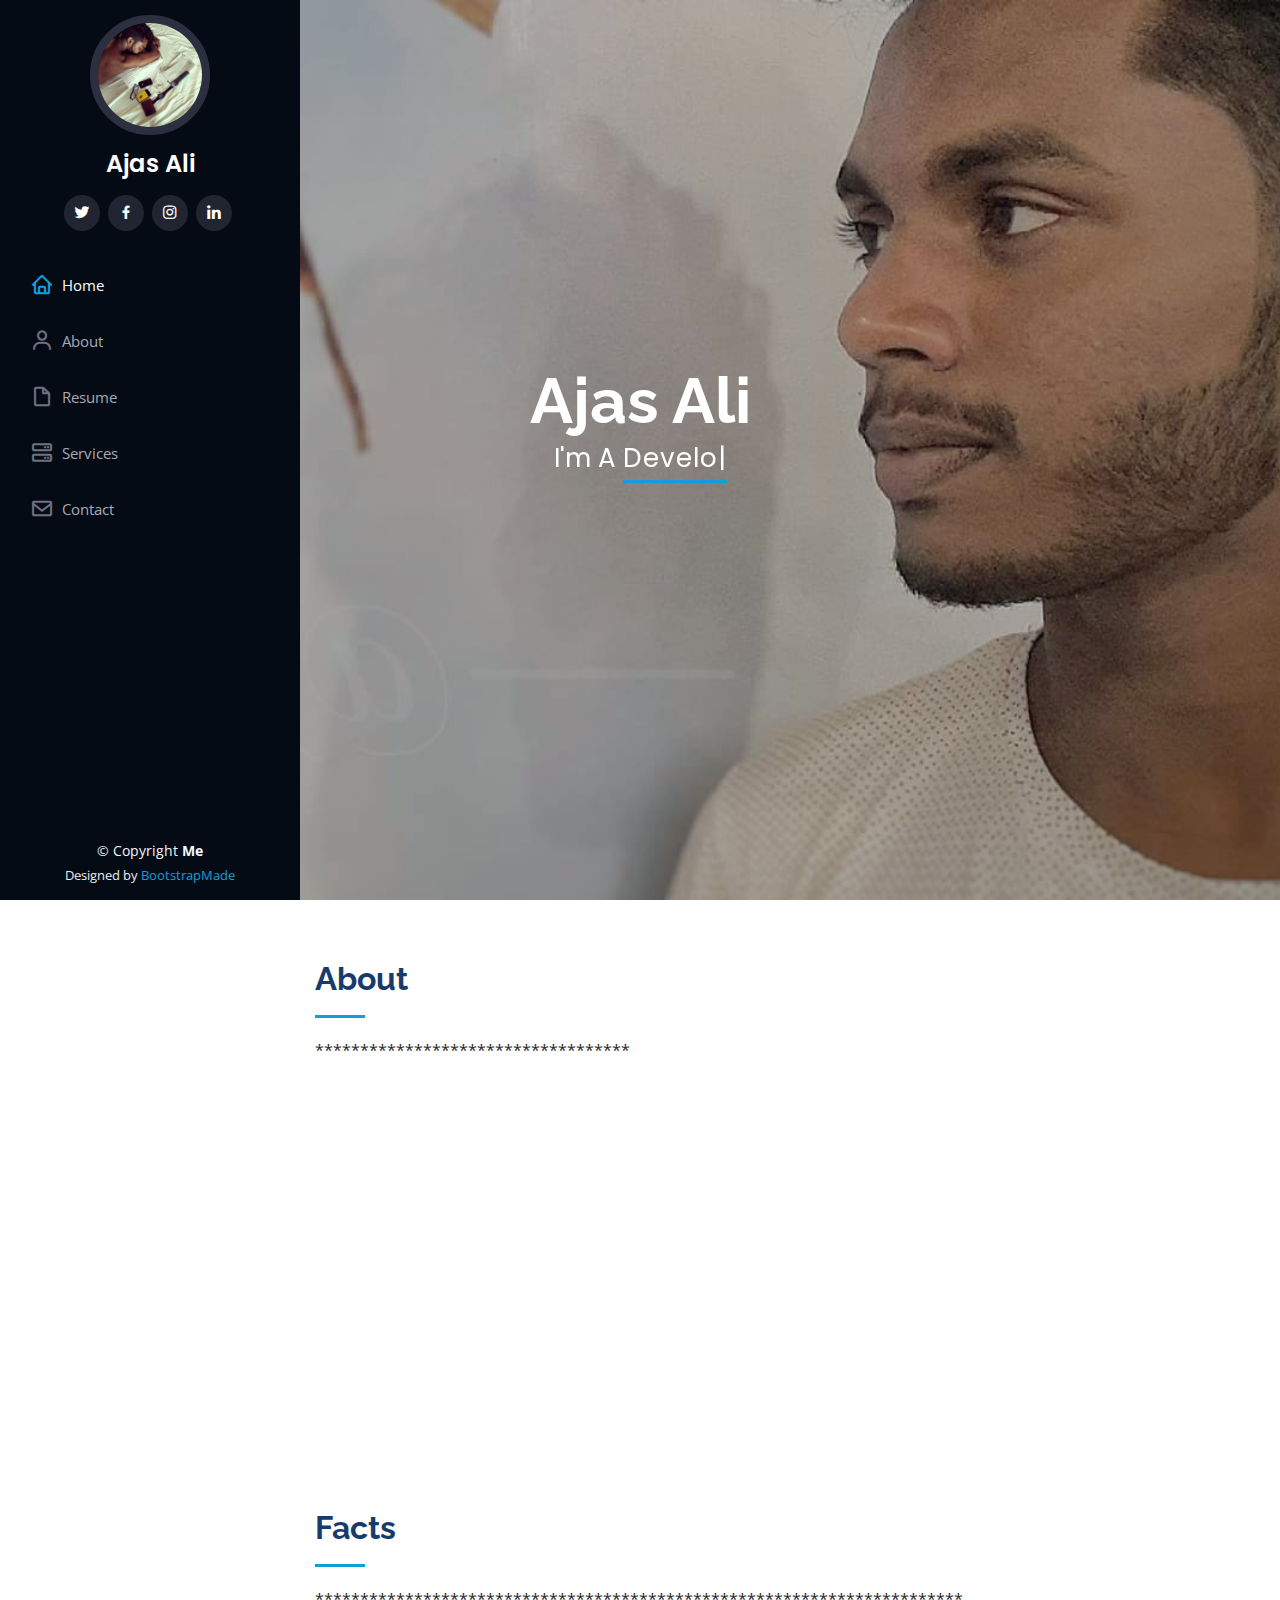
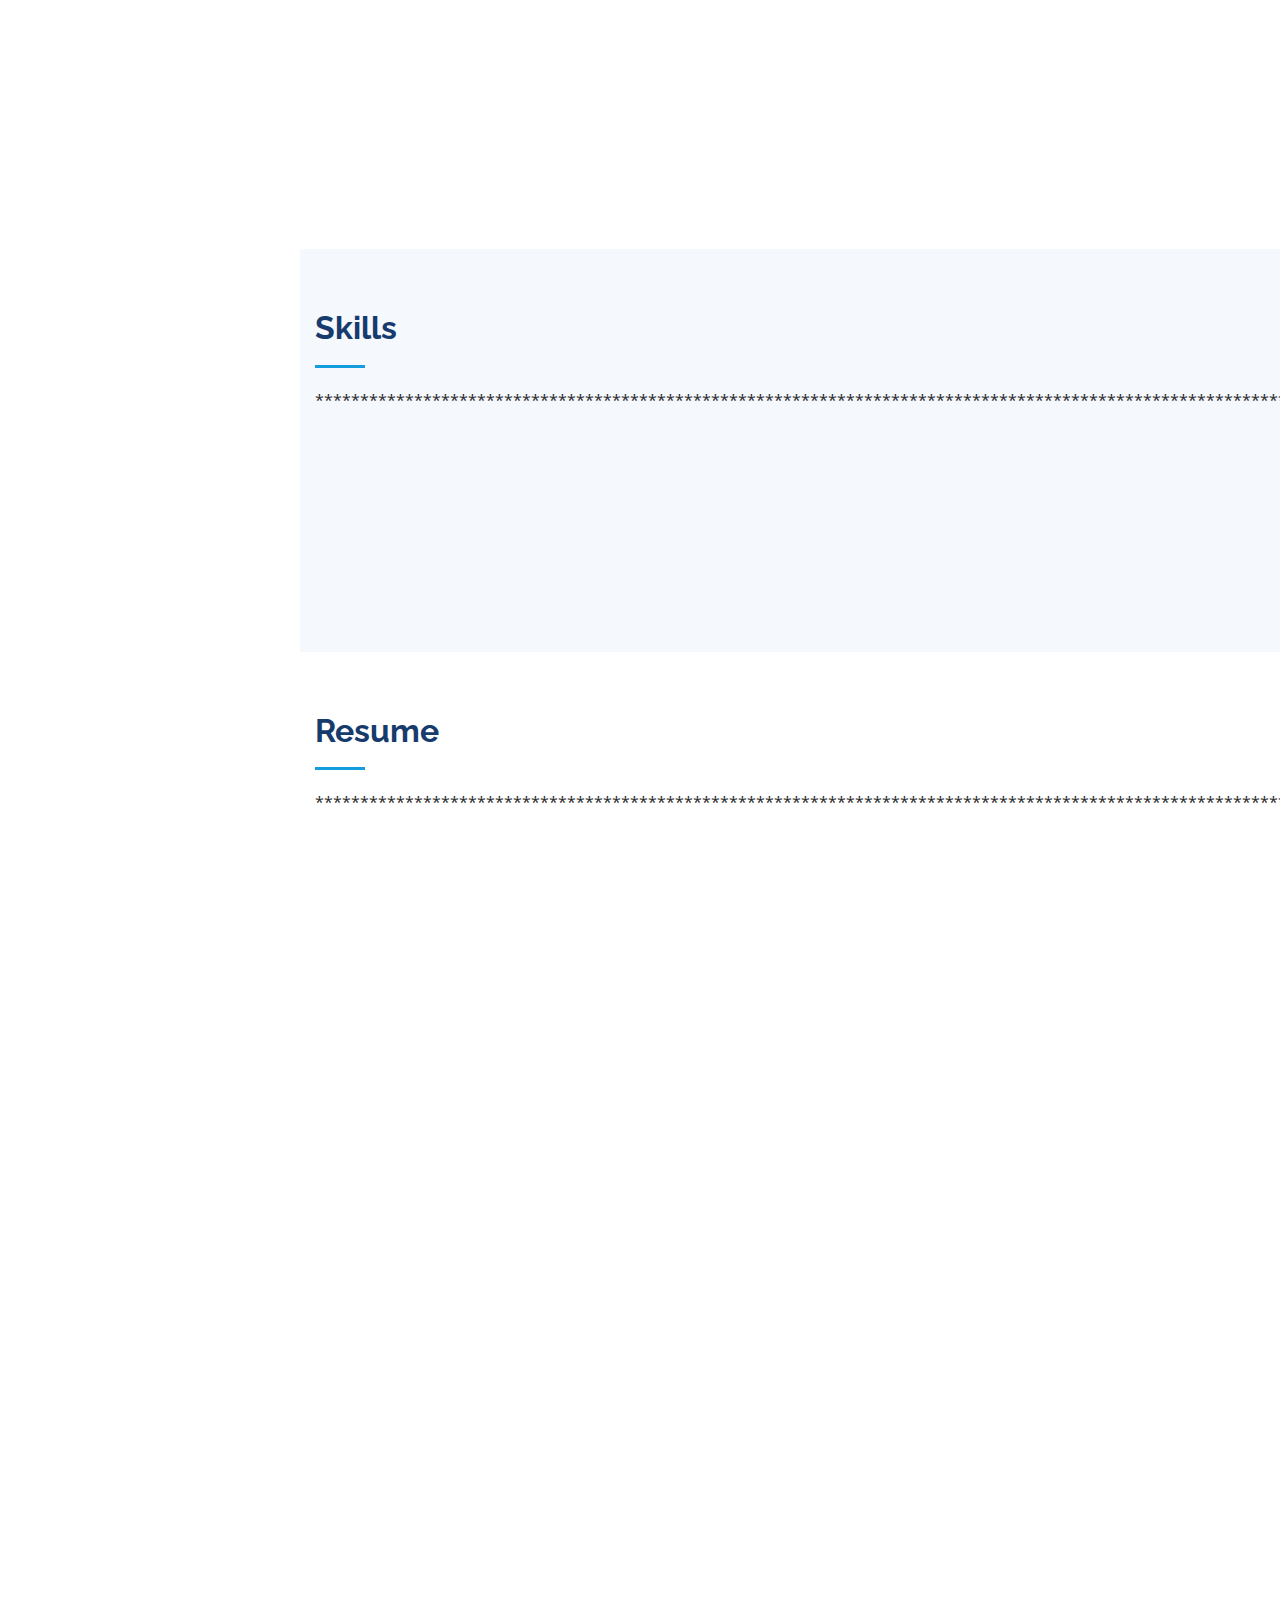
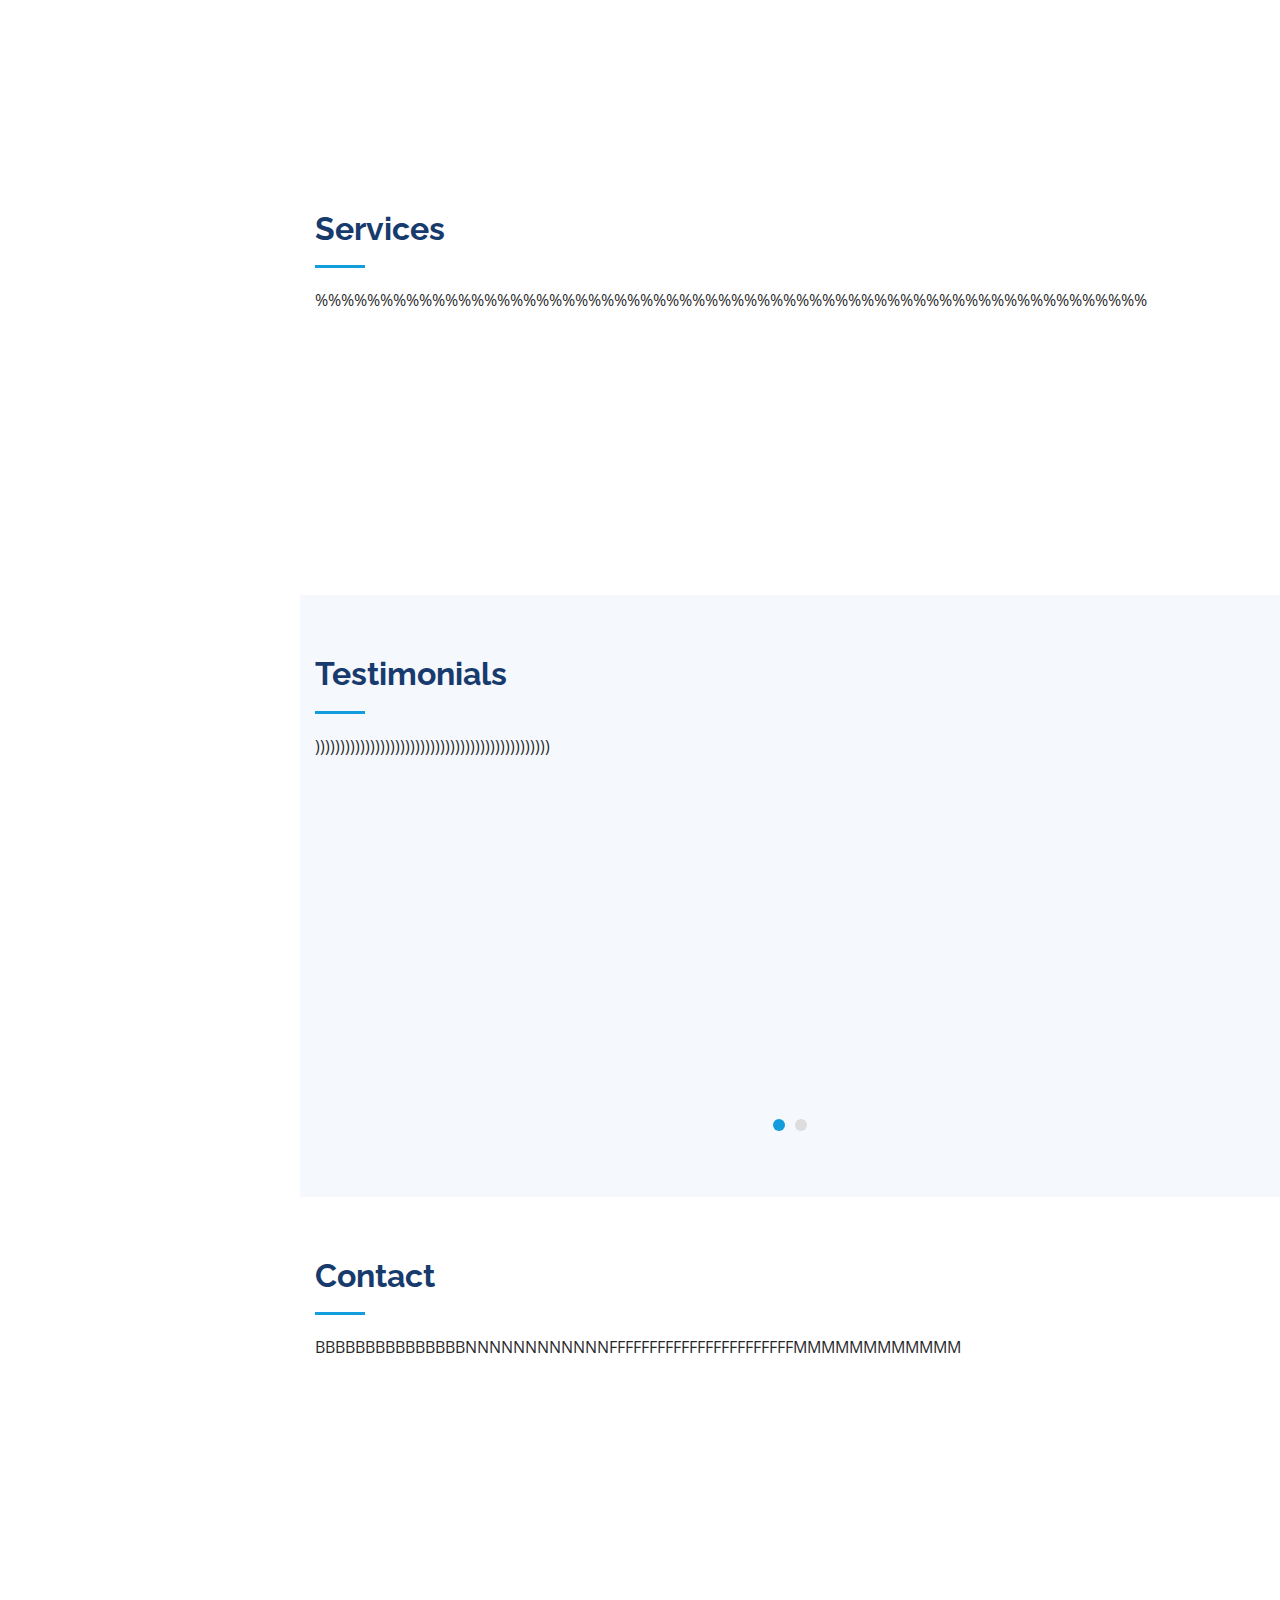
<file: index.html>
<!DOCTYPE html>
<html lang="en">

<head>
  <meta charset="utf-8">
  <meta content="width=device-width, initial-scale=1.0" name="viewport">

  <title>My CV</title>
  <meta content="" name="descriptison">
  <meta content="" name="keywords">

  <!-- Favicons -->
  <link href="assets/img/favicon.jpeg" rel="icon">
  <link href="assets/img/favicon.jpeg" rel="apple-touch-icon">

  <!-- Google Fonts -->
  <link href="https://fonts.googleapis.com/css?family=Open+Sans:300,300i,400,400i,600,600i,700,700i|Raleway:300,300i,400,400i,500,500i,600,600i,700,700i|Poppins:300,300i,400,400i,500,500i,600,600i,700,700i" rel="stylesheet">

  <!-- Vendor CSS Files -->
  <link href="assets/vendor/bootstrap/css/bootstrap.min.css" rel="stylesheet">
  <link href="assets/vendor/icofont/icofont.min.css" rel="stylesheet">
  <link href="assets/vendor/boxicons/css/boxicons.min.css" rel="stylesheet">
  <link href="assets/vendor/venobox/venobox.css" rel="stylesheet">
  <link href="assets/vendor/owl.carousel/assets/owl.carousel.min.css" rel="stylesheet">
  <link href="assets/vendor/aos/aos.css" rel="stylesheet">

  <!-- Template Main CSS File -->
  <link href="assets/css/style.css" rel="stylesheet">

  
</head>

<body>

  <!-- ======= Mobile nav toggle button ======= -->
  <button type="button" class="mobile-nav-toggle d-xl-none"><i class="icofont-navigation-menu"></i></button>

  <!-- ======= Header ======= -->
  <header id="header">
    <div class="d-flex flex-column">

      <div class="profile">
        <img src="assets/img/profile-img.jpg" alt="" class="img-fluid rounded-circle">
        <h1 class="text-light"><a href="index.html">Ajas Ali</a></h1>
        <div class="social-links mt-3 text-center">
          <a href="https://twitter.com/Ajasali3" target="_blank" class="twitter"><i class="bx bxl-twitter"></i></a>
          <a href="https://www.facebook.com/ajas.ali.900/" target="_blank" class="facebook"><i class="bx bxl-facebook"></i></a>
          <a href="https://www.instagram.com/al_ajas1/" target="_blank" class="instagram"><i class="bx bxl-instagram"></i></a>
          <!-- <a href="#" class="google-plus"><i class="bx bxl-skype"></i></a> -->
          <a href="https://www.linkedin.com/in/ajas-ali-4371021a1/" target="_blank" class="linkedin"><i class="bx bxl-linkedin"></i></a>
        </div>
      </div>

      <nav class="nav-menu">
        <ul>
          <li class="active"><a href="index.html"><i class="bx bx-home"></i> <span>Home</span></a></li>
          <li><a href="#about"><i class="bx bx-user"></i> <span>About</span></a></li>
          <li><a href="#resume"><i class="bx bx-file-blank"></i> <span>Resume</span></a></li>
          <!-- <li><a href="#portfolio"><i class="bx bx-book-content"></i> Portfolio</a></li> -->
          <li><a href="#services"><i class="bx bx-server"></i> Services</a></li>
          <li><a href="#contact"><i class="bx bx-envelope"></i> Contact</a></li>

        </ul>
      </nav><!-- .nav-menu -->
      <button type="button" class="mobile-nav-toggle d-xl-none"><i class="icofont-navigation-menu"></i></button>

    </div>
  </header><!-- End Header -->

  <!-- ======= Hero Section ======= -->
  <section id="hero" class="d-flex flex-column justify-content-center align-items-center">
    <div class="hero-container" data-aos="fade-in" style="
    text-align: center;">
      <h1>Ajas Ali</h1>
      <p>I'm A <span class="typed" data-typed-items="Developer, Freelancer, Photographer"></span></p>
    </div>
  </section><!-- End Hero -->

  <main id="main">

    <!-- ======= About Section ======= -->
    <section id="about" class="about">
      <div class="container">

        <div class="section-title">
          <h2>About</h2>
          <p>***********************************</p>
        </div>

        <div class="row">
          <div class="col-lg-4" data-aos="fade-right">
            <img src="assets/img/profile-img.jpg" class="img-fluid" alt="">
          </div>
          <div class="col-lg-8 pt-4 pt-lg-0 content" data-aos="fade-left">
            <h3>Developer Include WEB,ANDROID  &amp; IOS </h3>
           
           <!-- 
				<p class="font-italic">
				              
				            </p>	
           --> 
           <div>
           	
           </div>
           <div>
           	
           </div>
            <div class="row">
              <div class="col-lg-6">
                <ul>
                  <li><i class="icofont-rounded-right"></i> <strong>Birthday:</strong> 3 November 1999</li>
                  <li><i class="icofont-rounded-right"></i> <strong>Website:</strong> www.kikkupc.tk</li>
                  <li><i class="icofont-rounded-right"></i> <strong>Phone:</strong> +91 9061161567</li>
                  <li><i class="icofont-rounded-right"></i> <strong>City:</strong>Kerala ,INDIA</li>
                </ul>
              </div>
              <div class="col-lg-6">
                <ul>
                  <li><i class="icofont-rounded-right"></i> <strong>Age:</strong> 20</li>
                  <li><i class="icofont-rounded-right"></i> <strong>Degree:</strong> Bsc CS</li>
                  <li><i class="icofont-rounded-right"></i> <strong>Email:</strong> ajasgdg@gmail.com</li>
                  <li><i class="icofont-rounded-right"></i> <strong>Freelance:</strong> Available</li>
                </ul>
              </div>
            </div>
            <p>
             *******************************************
             *******************************************
            </p>
          </div>
        </div>

      </div>
    </section><!-- End About Section -->

    <!-- ======= Facts Section ======= -->
    <section id="facts" class="facts">
      <div class="container">

        <div class="section-title">
          <h2>Facts</h2>
          <p>************************************************************************</p>
        </div>

        <div class="row no-gutters">

          <div class="col-lg-3 col-md-6 d-md-flex align-items-md-stretch" data-aos="fade-up">
            <div class="count-box">
              <i class="icofont-simple-smile"></i>
              <span data-toggle="counter-up">232</span>
              <p><strong>Happy Clients</strong> consequuntur quae</p>
            </div>
          </div>

          <div class="col-lg-3 col-md-6 d-md-flex align-items-md-stretch" data-aos="fade-up" data-aos-delay="100">
            <div class="count-box">
              <i class="icofont-document-folder"></i>
              <span data-toggle="counter-up">521</span>
              <p><strong>Projects</strong> adipisci atque cum quia aut</p>
            </div>
          </div>

          <div class="col-lg-3 col-md-6 d-md-flex align-items-md-stretch" data-aos="fade-up" data-aos-delay="200">
            <div class="count-box">
              <i class="icofont-live-support"></i>
              <span data-toggle="counter-up">1,463</span>
              <p><strong>Hours Of Support</strong> aut commodi quaerat</p>
            </div>
          </div>

          <div class="col-lg-3 col-md-6 d-md-flex align-items-md-stretch" data-aos="fade-up" data-aos-delay="300">
            <div class="count-box">
              <i class="icofont-users-alt-5"></i>
              <span data-toggle="counter-up">15</span>
              <p><strong>Hard Workers</strong> rerum asperiores dolor</p>
            </div>
          </div>

        </div>

      </div>
    </section><!-- End Facts Section -->

    <!-- ======= Skills Section ======= -->
    <section id="skills" class="skills section-bg">
      <div class="container">

        <div class="section-title">
          <h2>Skills</h2>
          <p>*******************************************************************************************************************</p>
        </div>

        <div class="row skills-content">

          <div class="col-lg-6" data-aos="fade-up">

            <div class="progress">
              <span class="skill">HTML <i class="val">100%</i></span>
              <div class="progress-bar-wrap">
                <div class="progress-bar" role="progressbar" aria-valuenow="100" aria-valuemin="0" aria-valuemax="100"></div>
              </div>
            </div>

            <div class="progress">
              <span class="skill">CSS <i class="val">90%</i></span>
              <div class="progress-bar-wrap">
                <div class="progress-bar" role="progressbar" aria-valuenow="90" aria-valuemin="0" aria-valuemax="100"></div>
              </div>
            </div>

            <div class="progress">
              <span class="skill">JavaScript <i class="val">75%</i></span>
              <div class="progress-bar-wrap">
                <div class="progress-bar" role="progressbar" aria-valuenow="75" aria-valuemin="0" aria-valuemax="100"></div>
              </div>
            </div>

          </div>

          <div class="col-lg-6" data-aos="fade-up" data-aos-delay="100">

            <div class="progress">
              <span class="skill">PHP <i class="val">80%</i></span>
              <div class="progress-bar-wrap">
                <div class="progress-bar" role="progressbar" aria-valuenow="80" aria-valuemin="0" aria-valuemax="100"></div>
              </div>
            </div>

            <div class="progress">
              <span class="skill">WordPress/CMS <i class="val">90%</i></span>
              <div class="progress-bar-wrap">
                <div class="progress-bar" role="progressbar" aria-valuenow="90" aria-valuemin="0" aria-valuemax="100"></div>
              </div>
            </div>

            <div class="progress">
              <span class="skill">Photoshop <i class="val">55%</i></span>
              <div class="progress-bar-wrap">
                <div class="progress-bar" role="progressbar" aria-valuenow="55" aria-valuemin="0" aria-valuemax="100"></div>
              </div>
            </div>

          </div>

        </div>

      </div>
    </section><!-- End Skills Section -->

    <!-- ======= Resume Section ======= -->
    <section id="resume" class="resume">
      <div class="container">

        <div class="section-title">
          <h2>Resume</h2>
          <p>*****************************************************************************************************************************</p>
        </div>

        <div class="row">
          <div class="col-lg-6" data-aos="fade-up">
            <h3 class="resume-title">Sumary</h3>
            <div class="resume-item pb-0">
              <h4>Ajas Ali</h4>
              <p><em>Innovative and deadline-driven Graphic Designer with 3+ years of experience designing and developing user-centered digital/print marketing material from initial concept to final, polished deliverable.</em></p>
              <ul>
                <li>Portland par 127,Orlando, FL</li>
                <li>(123) 456-7891</li>
                <li>alice.barkley@example.com</li>
              </ul>
            </div>

            <h3 class="resume-title">Education</h3>
            <div class="resume-item">
              <h4>Master of Fine Arts &amp; Graphic Design</h4>
              <h5>2015 - 2016</h5>
              <p><em>Rochester Institute of Technology, Rochester, NY</em></p>
              <p>###################################################################</p>
            </div>
            <div class="resume-item">
              <h4>Bachelor of Fine Arts &amp; Graphic Design</h4>
              <h5>2010 - 2014</h5>
              <p><em>Rochester Institute of Technology, Rochester, NY</em></p>
              <p>^^^^^^^^^^^^^^^^^^^^^^^^^^^^^^^^^^^^^^^^^^^^^^^^^^^^^^^^^^^</p>
            </div>
          </div>
          <div class="col-lg-6" data-aos="fade-up" data-aos-delay="100">
            <h3 class="resume-title">Professional Experience</h3>
            <div class="resume-item">
              <h4>Senior graphic design specialist</h4>
              <h5>2019 - Present</h5>
              <p><em>Experion, New York, NY </em></p>
              <ul>
                <li>Lead in the design, development, and implementation of the graphic, layout, and production communication materials</li>
                <li>Delegate tasks to the 7 members of the design team and provide counsel on all aspects of the project. </li>
                <li>Supervise the assessment of all graphic materials in order to ensure quality and accuracy of the design</li>
                <li>Oversee the efficient use of production project budgets ranging from $2,000 - $25,000</li>
              </ul>
            </div>
            <div class="resume-item">
              <h4>Graphic design specialist</h4>
              <h5>2017 - 2018</h5>
              <p><em>Stepping Stone Advertising, New York, NY</em></p>
              <ul>
                <li>Developed numerous marketing programs (logos, brochures,infographics, presentations, and advertisements).</li>
                <li>Managed up to 5 projects or tasks at a given time while under pressure</li>
                <li>Recommended and consulted with clients on the most appropriate graphic design</li>
                <li>Created 4+ design presentations and proposals a month for clients and account managers</li>
              </ul>
            </div>
          </div>
        </div>

      </div>
    </section><!-- End Resume Section -->

    <!-- ======= Portfolio Section ======= -->
    <!--
    <section id="portfolio" class="portfolio section-bg">
      <div class="container">

        <div class="section-title">
          <h2>Portfolio</h2>
          <p>Magnam dolores commodi suscipit. Necessitatibus eius consequatur ex aliquid fuga eum quidem. Sit sint consectetur velit. Quisquam quos quisquam cupiditate. Et nemo qui impedit suscipit alias ea. Quia fugiat sit in iste officiis commodi quidem hic quas.</p>
        </div>

        <div class="row" data-aos="fade-up">
          <div class="col-lg-12 d-flex justify-content-center">
            <ul id="portfolio-flters">
              <li data-filter="*" class="filter-active">All</li>
              <li data-filter=".filter-app">App</li>
              <li data-filter=".filter-card">Card</li>
              <li data-filter=".filter-web">Web</li>
            </ul>
          </div>
        </div>

        <div class="row portfolio-container" data-aos="fade-up" data-aos-delay="100">

          <div class="col-lg-4 col-md-6 portfolio-item filter-app">
            <div class="portfolio-wrap">
              <img src="assets/img/portfolio/portfolio-1.jpg" class="img-fluid" alt="">
              <div class="portfolio-links">
                <a href="assets/img/portfolio/portfolio-1.jpg" data-gall="portfolioGallery" class="venobox" title="App 1"><i class="bx bx-plus"></i></a>
                <a href="portfolio-details.html" title="More Details"><i class="bx bx-link"></i></a>
              </div>
            </div>
          </div>

          <div class="col-lg-4 col-md-6 portfolio-item filter-web">
            <div class="portfolio-wrap">
              <img src="assets/img/portfolio/portfolio-2.jpg" class="img-fluid" alt="">
              <div class="portfolio-links">
                <a href="assets/img/portfolio/portfolio-2.jpg" data-gall="portfolioGallery" class="venobox" title="Web 3"><i class="bx bx-plus"></i></a>
                <a href="portfolio-details.html" title="More Details"><i class="bx bx-link"></i></a>
              </div>
            </div>
          </div>

          <div class="col-lg-4 col-md-6 portfolio-item filter-app">
            <div class="portfolio-wrap">
              <img src="assets/img/portfolio/portfolio-3.jpg" class="img-fluid" alt="">
              <div class="portfolio-links">
                <a href="assets/img/portfolio/portfolio-3.jpg" data-gall="portfolioGallery" class="venobox" title="App 2"><i class="bx bx-plus"></i></a>
                <a href="portfolio-details.html" title="More Details"><i class="bx bx-link"></i></a>
              </div>
            </div>
          </div>

          <div class="col-lg-4 col-md-6 portfolio-item filter-card">
            <div class="portfolio-wrap">
              <img src="assets/img/portfolio/portfolio-4.jpg" class="img-fluid" alt="">
              <div class="portfolio-links">
                <a href="assets/img/portfolio/portfolio-4.jpg" data-gall="portfolioGallery" class="venobox" title="Card 2"><i class="bx bx-plus"></i></a>
                <a href="portfolio-details.html" title="More Details"><i class="bx bx-link"></i></a>
              </div>
            </div>
          </div>

          <div class="col-lg-4 col-md-6 portfolio-item filter-web">
            <div class="portfolio-wrap">
              <img src="assets/img/portfolio/portfolio-5.jpg" class="img-fluid" alt="">
              <div class="portfolio-links">
                <a href="assets/img/portfolio/portfolio-5.jpg" data-gall="portfolioGallery" class="venobox" title="Web 2"><i class="bx bx-plus"></i></a>
                <a href="portfolio-details.html" title="More Details"><i class="bx bx-link"></i></a>
              </div>
            </div>
          </div>

          <div class="col-lg-4 col-md-6 portfolio-item filter-app">
            <div class="portfolio-wrap">
              <img src="assets/img/portfolio/portfolio-6.jpg" class="img-fluid" alt="">
              <div class="portfolio-links">
                <a href="assets/img/portfolio/portfolio-6.jpg" data-gall="portfolioGallery" class="venobox" title="App 3"><i class="bx bx-plus"></i></a>
                <a href="portfolio-details.html" title="More Details"><i class="bx bx-link"></i></a>
              </div>
            </div>
          </div>

          <div class="col-lg-4 col-md-6 portfolio-item filter-card">
            <div class="portfolio-wrap">
              <img src="assets/img/portfolio/portfolio-7.jpg" class="img-fluid" alt="">
              <div class="portfolio-links">
                <a href="assets/img/portfolio/portfolio-7.jpg" data-gall="portfolioGallery" class="venobox" title="Card 1"><i class="bx bx-plus"></i></a>
                <a href="portfolio-details.html" title="More Details"><i class="bx bx-link"></i></a>
              </div>
            </div>
          </div>

          <div class="col-lg-4 col-md-6 portfolio-item filter-card">
            <div class="portfolio-wrap">
              <img src="assets/img/portfolio/portfolio-8.jpg" class="img-fluid" alt="">
              <div class="portfolio-links">
                <a href="assets/img/portfolio/portfolio-8.jpg" data-gall="portfolioGallery" class="venobox" title="Card 3"><i class="bx bx-plus"></i></a>
                <a href="portfolio-details.html" title="More Details"><i class="bx bx-link"></i></a>
              </div>
            </div>
          </div>

          <div class="col-lg-4 col-md-6 portfolio-item filter-web">
            <div class="portfolio-wrap">
              <img src="assets/img/portfolio/portfolio-9.jpg" class="img-fluid" alt="">
              <div class="portfolio-links">
                <a href="assets/img/portfolio/portfolio-9.jpg" data-gall="portfolioGallery" class="venobox" title="Web 3"><i class="bx bx-plus"></i></a>
                <a href="portfolio-details.html" title="More Details"><i class="bx bx-link"></i></a>
              </div>
            </div>
          </div>

        </div>

      </div>
    </section>
   -->
   <!-- End Portfolio Section -->

    <!-- ======= Services Section ======= -->
    <section id="services" class="services">
      <div class="container">

        <div class="section-title">
          <h2>Services</h2>
          <p>%%%%%%%%%%%%%%%%%%%%%%%%%%%%%%%%%%%%%%%%%%%%%%%%%%%%%%%%%%%%%%%%</p>
        </div>

        <div class="row">
          <div class="col-lg-4 col-md-6 icon-box" data-aos="fade-up">
            <div class="icon"><i class="icofont-computer"></i></div>
            <h4 class="title"><a href="">WWWWWWWWWWWWWWWWWWWWW</a></h4>
            <p class="description">@@@@@@@@@@@@@@@@@@@@@@@@@@@@@@@@@@@@@@@@@@@@@@@@@@@</p>
          </div>
          <div class="col-lg-4 col-md-6 icon-box" data-aos="fade-up" data-aos-delay="100">
            <div class="icon"><i class="icofont-chart-bar-graph"></i></div>
            <h4 class="title"><a href="">BBBBBBBBBBBBBBBBBBBBBBBBBBBBBBBBBBBBB</a></h4>
            <p class="description">$$$$$$$$$$$$$$$$$$$$$$$$$$$$$$$$$$$$$$$$$</p>
          </div>
          <div class="col-lg-4 col-md-6 icon-box" data-aos="fade-up" data-aos-delay="200">
            <div class="icon"><i class="icofont-earth"></i></div>
            <h4 class="title"><a href="">OOOOOOOOOOOOOOOOOOOOOOOOOOOOOOOOO</a></h4>
            <p class="description">55555555555555555555555555555555555555555555555555</p>
          </div>
          <div class="col-lg-4 col-md-6 icon-box" data-aos="fade-up" data-aos-delay="300">
            <div class="icon"><i class="icofont-image"></i></div>
            <h4 class="title"><a href="">!!!!!!!!!!!!!!!!!!!!!!!!!!!!!!!!!!!!!!!</a></h4>
            <p class="description">BBBBBBBBBBBBBBBBBBBBBBBBBBBBBBBBBBBBBBBBBBBBBBBBB</p>
          </div>
          <div class="col-lg-4 col-md-6 icon-box" data-aos="fade-up" data-aos-delay="400">
            <div class="icon"><i class="icofont-settings"></i></div>
            <h4 class="title"><a href="">GGGGGGGGGGGGGGGGGGGGGGGGGGGG</a></h4>
            <p class="description">QWWWWWWWWWWWWWWWWWWWWWWWWWWWWWWWWWWWWWWW</p>
          </div>
          <div class="col-lg-4 col-md-6 icon-box" data-aos="fade-up" data-aos-delay="500">
            <div class="icon"><i class="icofont-tasks-alt"></i></div>
            <h4 class="title"><a href="">VVVVVVVVVVVVVVVVVVVVVVVVVVVVVVVVVVVVVVVVVVVVVVVVVVVVVVVVVV</a></h4>
            <p class="description">NNNNNNNNNNNNNNNNNNNNNNNNNNNNN</p>
          </div>
        </div>

      </div>
    </section><!-- End Services Section -->

    <!-- ======= Testimonials Section ======= -->
    <section id="testimonials" class="testimonials section-bg">
      <div class="container">

        <div class="section-title">
          <h2>Testimonials</h2>
          <p>)))))))))))))))))))))))))))))))))))))))))))))))</p>
        </div>

        <div class="owl-carousel testimonials-carousel">

          <div class="testimonial-item" data-aos="fade-up">
            <p>
              <i class="bx bxs-quote-alt-left quote-icon-left"></i>
              NNNNNNNNNNNNNNNNNNNNNNNMMMMMMMMMMMMMMMMMMMMMM
              <i class="bx bxs-quote-alt-right quote-icon-right"></i>
            </p>
            <img src="assets/img/testimonials/testimonials-1.jpg" class="testimonial-img" alt="">
            <h3>NNNNNNNNNNNNNNNNNNNMMMMMMMMMMMMMMMMMMMMMMMMRMMMMMMMMMMMMMMMMMMM</h3>
            <h4>Ceo &amp; Founder</h4>
          </div>

          <div class="testimonial-item" data-aos="fade-up" data-aos-delay="100">
            <p>
              <i class="bx bxs-quote-alt-left quote-icon-left"></i>
              MRRRRRRRRRRRRRRRRRGBVCFFFFFFFFFFFFFFFF
              <i class="bx bxs-quote-alt-right quote-icon-right"></i>
            </p>
            <img src="assets/img/testimonials/testimonials-2.jpg" class="testimonial-img" alt="">
            <h3>Sara Wilsson</h3>
            <h4>Designer</h4>
          </div>

          <div class="testimonial-item" data-aos="fade-up" data-aos-delay="200">
            <p>
              <i class="bx bxs-quote-alt-left quote-icon-left"></i>
              XXXXXXXXXXXXXXXXXXXXXXXXXXXXXXXXXXXXXXXXXXXXXXXXX
              <i class="bx bxs-quote-alt-right quote-icon-right"></i>
            </p>
            <img src="assets/img/testimonials/testimonials-3.jpg" class="testimonial-img" alt="">
            <h3>Jena Karlis</h3>
            <h4>Store Owner</h4>
          </div>

          <div class="testimonial-item" data-aos="fade-up" data-aos-delay="300">
            <p>
              <i class="bx bxs-quote-alt-left quote-icon-left"></i>
             TTTTTTTTTTTTTTTTTTTTTTTTTTTTTTTTTTTTTTTTT
              <i class="bx bxs-quote-alt-right quote-icon-right"></i>
            </p>
            <img src="assets/img/testimonials/testimonials-4.jpg" class="testimonial-img" alt="">
            <h3>Matt Brandon</h3>
            <h4>Freelancer</h4>
          </div>

          <div class="testimonial-item" data-aos="fade-up" data-aos-delay="400">
            <p>
              <i class="bx bxs-quote-alt-left quote-icon-left"></i>
              BBBBBBBBBBBBBBBBBBBBBBBBBBBBBFRRRRRRRRRRRRRRRRR
              <i class="bx bxs-quote-alt-right quote-icon-right"></i>
            </p>
            <img src="assets/img/testimonials/testimonials-5.jpg" class="testimonial-img" alt="">
            <h3>John Larson</h3>
            <h4>Entrepreneur</h4>
          </div>

        </div>

      </div>
    </section><!-- End Testimonials Section -->

    <!-- ======= Contact Section ======= -->
    <section id="contact" class="contact">
      <div class="container">

        <div class="section-title">
          <h2>Contact</h2>
          <p>BBBBBBBBBBBBBBBNNNNNNNNNNNNFFFFFFFFFFFFFFFFFFFFFFFMMMMMMMMMMMM</p>
        </div>

        <div class="row" data-aos="fade-in">

          <div class="col-lg-5 d-flex align-items-stretch">
            <div class="info">
              <div class="address">
                <i class="icofont-google-map"></i>
                <h4>Location:</h4>
                <p>A108 Adam Street, New York, NY 535022</p>
              </div>

              <div class="email">
                <i class="icofont-envelope"></i>
                <h4>Email:</h4>
                <p>info@example.com</p>
              </div>

              <div class="phone">
                <i class="icofont-phone"></i>
                <h4>Call:</h4>
                <p>+1 5589 55488 55s</p>
              </div>

              <iframe src="https://www.google.com/maps/embed?pb=!1m14!1m8!1m3!1d12097.433213460943!2d-74.0062269!3d40.7101282!3m2!1i1024!2i768!4f13.1!3m3!1m2!1s0x0%3A0xb89d1fe6bc499443!2sDowntown+Conference+Center!5e0!3m2!1smk!2sbg!4v1539943755621" frameborder="0" style="border:0; width: 100%; height: 290px;" allowfullscreen></iframe>
            </div>

          </div>

          <div class="col-lg-7 mt-5 mt-lg-0 d-flex align-items-stretch">
            <form action="forms/contact.php" method="post" role="form" class="php-email-form">
              <div class="form-row">
                <div class="form-group col-md-6">
                  <label for="name">Your Name</label>
                  <input type="text" name="name" class="form-control" id="name" data-rule="minlen:4" data-msg="Please enter at least 4 chars" />
                  <div class="validate"></div>
                </div>
                <div class="form-group col-md-6">
                  <label for="name">Your Email</label>
                  <input type="email" class="form-control" name="email" id="email" data-rule="email" data-msg="Please enter a valid email" />
                  <div class="validate"></div>
                </div>
              </div>
              <div class="form-group">
                <label for="name">Subject</label>
                <input type="text" class="form-control" name="subject" id="subject" data-rule="minlen:4" data-msg="Please enter at least 8 chars of subject" />
                <div class="validate"></div>
              </div>
              <div class="form-group">
                <label for="name">Message</label>
                <textarea class="form-control" name="message" rows="10" data-rule="required" data-msg="Please write something for us"></textarea>
                <div class="validate"></div>
              </div>
              <div class="mb-3">
                <div class="loading">Loading</div>
                <div class="error-message"></div>
                <div class="sent-message">Your message has been sent. Thank you!</div>
              </div>
              <div class="text-center"><button type="submit">Send Message</button></div>
            </form>
          </div>

        </div>

      </div>
    </section><!-- End Contact Section -->

  </main><!-- End #main -->

  <!-- ======= Footer ======= -->
  <footer id="footer">
    <div class="container">
      <div class="copyright">
        &copy; Copyright <strong><span>Me</span></strong>
      </div>
      <div class="credits">
       
        Designed by <a href="https://bootstrapmade.com/">BootstrapMade</a>
      </div>
    </div>
  </footer><!-- End  Footer -->

  <a href="#" class="back-to-top"><i class="icofont-simple-up"></i></a>

  <!-- Vendor JS Files -->
  <script src="assets/vendor/jquery/jquery.min.js"></script>
  <script src="assets/vendor/bootstrap/js/bootstrap.bundle.min.js"></script>
  <script src="assets/vendor/jquery.easing/jquery.easing.min.js"></script>
  <script src="assets/vendor/php-email-form/validate.js"></script>
  <script src="assets/vendor/waypoints/jquery.waypoints.min.js"></script>
  <script src="assets/vendor/counterup/counterup.min.js"></script>
  <script src="assets/vendor/isotope-layout/isotope.pkgd.min.js"></script>
  <script src="assets/vendor/venobox/venobox.min.js"></script>
  <script src="assets/vendor/owl.carousel/owl.carousel.min.js"></script>
  <script src="assets/vendor/typed.js/typed.min.js"></script>
  <script src="assets/vendor/aos/aos.js"></script>

  <!-- Template Main JS File -->
  <script src="assets/js/main.js"></script>

</body>

</html>
</file>
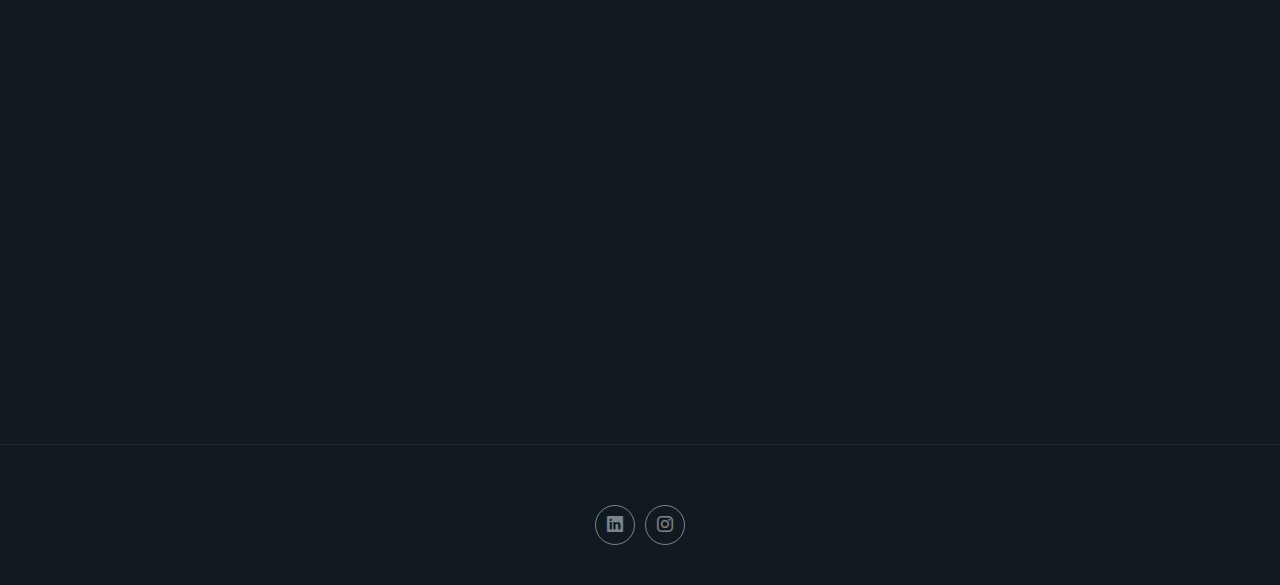
<file: about.html>
<!DOCTYPE html>
<html lang="en">

<head>
  <script async src="https://www.googletagmanager.com/gtag/js?id=G-R386TV65CV"></script>
  <script>
    window.dataLayer = window.dataLayer || [];
    function gtag() { dataLayer.push(arguments); }
    gtag('js', new Date());

    gtag('config', 'G-R386TV65CV');
  </script>
  <meta charset="utf-8">
  <meta content="width=device-width, initial-scale=1.0" name="viewport">
  <title>Ajas Ali — Full Stack Developer | Crafting Scalable Web Solutions</title>
  <meta name="description" content="">
  <meta name="keywords" content="">

  <!-- Favicons -->
  <link href="assets/img/favicon.svg" rel="icon">
  <link href="assets/img/favicon.svg" rel="apple-touch-icon">

  <!-- Fonts -->
  <link href="https://fonts.googleapis.com" rel="preconnect">
  <link href="https://fonts.gstatic.com" rel="preconnect" crossorigin>
  <link href="https://fonts.googleapis.com/css2?family=Roboto:ital,wght@0,100;0,300;0,400;0,500;0,700;0,900;1,100;1,300;1,400;1,500;1,700;1,900&family=Poppins:ital,wght@0,100;0,200;0,300;0,400;0,500;0,600;0,700;0,800;0,900;1,100;1,200;1,300;1,400;1,500;1,600;1,700;1,800;1,900&family=Raleway:ital,wght@0,100;0,200;0,300;0,400;0,500;0,600;0,700;0,800;0,900;1,100;1,200;1,300;1,400;1,500;1,600;1,700;1,800;1,900&display=swap" rel="stylesheet">

  <!-- Vendor CSS Files -->
  <link href="assets/vendor/bootstrap/css/bootstrap.min.css" rel="stylesheet">
  <link href="assets/vendor/bootstrap-icons/bootstrap-icons.css" rel="stylesheet">
  <link href="assets/vendor/aos/aos.css" rel="stylesheet">
  <link href="assets/vendor/swiper/swiper-bundle.min.css" rel="stylesheet">
  <link href="assets/vendor/glightbox/css/glightbox.min.css" rel="stylesheet">
  <link rel="stylesheet" href="https://cdnjs.cloudflare.com/ajax/libs/font-awesome/4.7.0/css/font-awesome.min.css">

  <!-- Main CSS File -->
  <link href="assets/css/main.css" rel="stylesheet">
</head>

<body class="about-page">

  <header id="header" class="header d-flex align-items-center light-background sticky-top">
    <div class="container position-relative d-flex align-items-center justify-content-between">

      <nav id="navmenu" class="navmenu">
        <ul>
          <li><a href="index.html">Home</a></li>
          <li><a href="about.html" class="active">About</a></li>
          <li><a href="resume.html">Resume</a></li>          
          <li><a href="contact.html">Contact</a></li>
        </ul>
        <i class="mobile-nav-toggle d-xl-none bi bi-list"></i>
      </nav>

      <div class="header-social-links">
        <a href="https://www.linkedin.com/in/kikkupc/" target="_blank"><i class="bi bi-linkedin"></i></a>
        <a href="https://www.instagram.com/al_ajas/" target="_blank"><i class="bi bi-instagram"></i></a>
      </div>

    </div>
  </header>

  <main class="main">

    <!-- About Section -->
    <section id="about" class="about section">


      <div class="container" data-aos="fade-up" data-aos-delay="100">

        <!-- Intro + Photo -->
        <div class="row align-items-center justify-content-between gy-5 mb-5">
          <div class="col-lg-7" data-aos="fade-right" data-aos-delay="150">
            <div class="intro-content">
              <span class="eyebrow">Hello there</span>
              <h2 class="headline">Hi, I'm Ajas - a calm-minded creative developer crafting serene digital journeys</h2>
              <p class="lead">
                With hands-on experience at HealthAsyst and Infosys, I engineer robust, scalable solutions using .NET Core, 
                Angular, and SQL Server. My passion lies in transforming complex requirements into seamless user experiences while 
                optimizing back-end performance. Recognized for innovation and a results-driven approach, 
                I thrive in Agile environments and enjoy turning creative ideas into impactful digital products.
              </p>

              <div class="cta-group">
                <a href="assets/src/Resume.pdf" class="link-underline" download>
                  Download Resume <i class="bi bi-download"></i>
                </a>
              </div>
            </div>
          </div>

          <div class="col-lg-5" data-aos="zoom-in" data-aos-delay="250">
            <figure class="profile-figure text-center text-lg-end">
              <img src="assets/img/profile/DP.png" alt="Portrait of Alex" class="img-fluid profile-photo">
            </figure>
          </div>
        </div>
        <!-- End Intro + Photo -->

        <!-- Skills Grid -->
        <div class="mb-5">
          <div class="row g-4 justify-content-center">
            <div class="col-6 col-md-4 col-lg-3" data-aos="fade-up" data-aos-delay="120">
              <div class="skill-item">
                <i class="bi bi-layout-text-window"></i>
                <h3>.NET Core</h3>
                <p>Developing robust APIs and backend services with C# and ASP.NET Core.</p>
              </div>
            </div>
            <div class="col-6 col-md-4 col-lg-3" data-aos="fade-up" data-aos-delay="180">
              <div class="skill-item">
                <i class="bi bi-code-slash"></i>
                <h3>Angular</h3>
                <p>Building responsive, dynamic front-end interfaces with Angular and TypeScript.</p>
              </div>
            </div>
            <div class="col-6 col-md-4 col-lg-3" data-aos="fade-up" data-aos-delay="240">
              <div class="skill-item">
                <i class="bi bi-database"></i>
                <h3>Database Optimization</h3>
                <p>Tuning complex SQL Server queries, stored procedures, and triggers for peak performance.</p>
              </div>
            </div>
            <div class="col-6 col-md-4 col-lg-3" data-aos="fade-up" data-aos-delay="300">
              <div class="skill-item">
                <i class="bi bi-clipboard-check"></i>
                <h3>Agile Collaboration</h3>
                <p>Delivering results in Agile teams with quality code, peer reviews, and award-winning innovation.</p>
              </div>
            </div>
          </div>
        </div>
        <!-- End Skills Grid -->

        <!-- Journey Timeline -->
        <div class="mb-5">
          <div class="row g-4">
            <div class="col-md-6 col-lg-3" data-aos="fade-up" data-aos-delay="120">
              <article class="timeline-item">
                <span class="dot"></span>
                <time>2020</time>
                <h4>Bsc Computer Science</h4>
                <p>Graduated with a strong foundation in programming, algorithms, and software engineering principles.</p>
              </article>
            </div>
            <div class="col-md-6 col-lg-3" data-aos="fade-up" data-aos-delay="180">
              <article class="timeline-item">
                <span class="dot"></span>
                <time>2021</time>
                <h4>Joined Infosys Ltd</h4>
                <p>Began a journey in enterprise software development, working on innovative projects and honing full stack skills.</p>
              </article>
            </div>
            <div class="col-md-6 col-lg-3" data-aos="fade-up" data-aos-delay="240">
              <article class="timeline-item">
                <span class="dot"></span>
                <time>2024</time>
                <h4>Joined HealthAsyst</h4>
                <p>Advanced to building scalable web solutions, integrating modern technologies and driving impactful results.</p>
              </article>
            </div>
          </div>
        </div>
        <!-- End Journey Timeline -->

        <!-- Quote -->
        <blockquote class="personal-quote text-center mb-5" data-aos="fade-down" data-aos-delay="200">
          <p>"Building clean and meaningful experiences through thoughtful code and quiet design."</p>
        </blockquote>
        <!-- End Quote -->

        <!-- Fun Facts -->
        <div class="row g-3 justify-content-center">
          <div class="col-6 col-md-3 col-lg-2" data-aos="zoom-in" data-aos-delay="120">
            <div class="fact-pill">
              <i class="fa fa-book"></i>
              <span>Reading</span>
            </div>
          </div>
          <div class="col-6 col-md-3 col-lg-2" data-aos="zoom-in" data-aos-delay="160">
            <div class="fact-pill">
              <i class="fa fa-futbol-o"></i>
              <span>Soccer</span>
            </div>
          </div>
          <div class="col-6 col-md-3 col-lg-2" data-aos="zoom-in" data-aos-delay="200">
            <div class="fact-pill">
              <i class="fa fa-superpowers"></i>
              <span>Badminton</span>
            </div>
          </div>
        </div>
        <!-- End Fun Facts -->

      </div>

    </section><!-- /About Section -->

    <!-- Skills Section -->
    <section id="skills" class="skills section">

      <!-- Section Title -->
      <div class="container section-title" data-aos="fade-up">
        <h2>Skills</h2>        
      </div><!-- End Section Title -->

        <div class="container" data-aos="fade-up" data-aos-delay="100">
          <div class="row g-4 skills-animation justify-content-center">  

            <div class="col-md-6 col-lg-3" data-aos="fade-up" data-aos-delay="100">
              <div class="skill-box">
                <h3>C# & .NET Core</h3>
                <p>Developing scalable APIs and backend services for high-performance web applications.</p>
              </div>
            </div>

            <div class="col-md-6 col-lg-3" data-aos="fade-up" data-aos-delay="100">
              <div class="skill-box">
                <h3>JavaScript & TypeScript</h3>
                <p>Building dynamic front-end solutions and integrating with Angular frameworks.</p>
              </div>
            </div>

            <div class="col-md-6 col-lg-3" data-aos="fade-up" data-aos-delay="100">
              <div class="skill-box">
                <h3>SQL Server</h3>
                <p>Optimizing databases with efficient queries, stored procedures, and data management.</p>
              </div>
            </div>

            <div class="col-md-6 col-lg-3" data-aos="fade-up" data-aos-delay="100">
              <div class="skill-box">
                <h3>Angular</h3>
                <p>Creating interactive user interfaces with modular, component-driven architecture.</p>
              </div>
            </div>

            <div class="col-md-6 col-lg-3" data-aos="fade-up" data-aos-delay="100">
              <div class="skill-box">
                <h3>Version Control</h3>
                <p>Managing codebases with Git, TFS, and Azure Repos using branching strategies and CI/CD pipelines.</p>
              </div>
            </div>

            <div class="col-md-6 col-lg-3" data-aos="fade-up" data-aos-delay="100">
              <div class="skill-box">
                <h3>Unit Testing</h3>
                <p>Writing and executing unit tests using xUnit to maintain reliable and quality code.</p>
              </div>
            </div>

            <div class="col-md-6 col-lg-3" data-aos="fade-up" data-aos-delay="100">
              <div class="skill-box">
                <h3>REST API</h3>
                <p>Designing and consuming RESTful APIs for effective client-server communication.</p>
              </div>
            </div>

          </div>
        </div>

    </section><!-- /Skills Section -->
  </main>

  <footer id="footer" class="footer">

    <div class="container">
      <div class="social-links d-flex justify-content-center">
        <a href="https://www.linkedin.com/in/kikkupc/" target="_blank"><i class="bi bi-linkedin"></i></a>
        <a href="https://www.instagram.com/al_ajas/" target="_blank"><i class="bi bi-instagram"></i></a>
      </div>
    </div>

  </footer>

  <!-- Scroll Top -->
  <a href="#" id="scroll-top" class="scroll-top d-flex align-items-center justify-content-center"><i class="bi bi-arrow-up-short"></i></a>

  <!-- Preloader -->
  <div id="preloader"></div>

  <!-- Vendor JS Files -->
  <script src="assets/vendor/bootstrap/js/bootstrap.bundle.min.js"></script>
  <script src="assets/vendor/php-email-form/validate.js"></script>
  <script src="assets/vendor/aos/aos.js"></script>
  <script src="assets/vendor/typed.js/typed.umd.js"></script>
  <script src="assets/vendor/waypoints/noframework.waypoints.js"></script>
  <script src="assets/vendor/purecounter/purecounter_vanilla.js"></script>
  <script src="assets/vendor/swiper/swiper-bundle.min.js"></script>
  <script src="assets/vendor/imagesloaded/imagesloaded.pkgd.min.js"></script>
  <script src="assets/vendor/isotope-layout/isotope.pkgd.min.js"></script>
  <script src="assets/vendor/glightbox/js/glightbox.min.js"></script>

  <!-- Main JS File -->
  <script src="assets/js/main.js"></script>

</body>

</html>
</file>
<file: contact.html>
<!DOCTYPE html>
<html lang="en">

<head>
  <script async src="https://www.googletagmanager.com/gtag/js?id=G-R386TV65CV"></script>
  <script>
    window.dataLayer = window.dataLayer || [];
    function gtag() { dataLayer.push(arguments); }
    gtag('js', new Date());

    gtag('config', 'G-R386TV65CV');
  </script>
  <meta charset="utf-8">
  <meta content="width=device-width, initial-scale=1.0" name="viewport">
  <title>Ajas Ali — Full Stack Developer | Crafting Scalable Web Solutions</title>
  <meta name="description" content="">
  <meta name="keywords" content="">

  <!-- Favicons -->
  <link href="assets/img/favicon.svg" rel="icon">
  <link href="assets/img/apple-touch-icon.png" rel="apple-touch-icon">

  <!-- Fonts -->
  <link href="https://fonts.googleapis.com" rel="preconnect">
  <link href="https://fonts.gstatic.com" rel="preconnect" crossorigin>
  <link href="https://fonts.googleapis.com/css2?family=Roboto:ital,wght@0,100;0,300;0,400;0,500;0,700;0,900;1,100;1,300;1,400;1,500;1,700;1,900&family=Poppins:ital,wght@0,100;0,200;0,300;0,400;0,500;0,600;0,700;0,800;0,900;1,100;1,200;1,300;1,400;1,500;1,600;1,700;1,800;1,900&family=Raleway:ital,wght@0,100;0,200;0,300;0,400;0,500;0,600;0,700;0,800;0,900;1,100;1,200;1,300;1,400;1,500;1,600;1,700;1,800;1,900&display=swap" rel="stylesheet">

  <!-- Vendor CSS Files -->
  <link href="assets/vendor/bootstrap/css/bootstrap.min.css" rel="stylesheet">
  <link href="assets/vendor/bootstrap-icons/bootstrap-icons.css" rel="stylesheet">
  <link href="assets/vendor/aos/aos.css" rel="stylesheet">
  <link href="assets/vendor/swiper/swiper-bundle.min.css" rel="stylesheet">
  <link href="assets/vendor/glightbox/css/glightbox.min.css" rel="stylesheet">

  <!-- Main CSS File -->
  <link href="assets/css/main.css" rel="stylesheet">
</head>

<body class="contact-page">

  <header id="header" class="header d-flex align-items-center light-background sticky-top">
    <div class="container position-relative d-flex align-items-center justify-content-between">

      <nav id="navmenu" class="navmenu">
        <ul>
          <li><a href="index.html">Home</a></li>
          <li><a href="about.html">About</a></li>
          <li><a href="resume.html">Resume</a></li>          
          <li><a href="contact.html" class="active">Contact</a></li>
        </ul>
        <i class="mobile-nav-toggle d-xl-none bi bi-list"></i>
      </nav>

      <div class="header-social-links">
        <a href="https://www.linkedin.com/in/kikkupc/" target="_blank"><i class="bi bi-linkedin"></i></a>
        <a href="https://www.instagram.com/al_ajas/" target="_blank"><i class="bi bi-instagram"></i></a>
      </div>

    </div>
  </header>

  <main class="main">

    <!-- Contact Section -->
    <section id="contact" class="contact section">      

      <div class="container" data-aos="fade-up" data-aos-delay="100">

        <div class="row g-4 g-lg-5">
          <div class="col-lg-5">
            <div class="info-box" data-aos="fade-up" data-aos-delay="200">
              <h3>Contact Info</h3>
              <div class="info-item" data-aos="fade-up" data-aos-delay="300">
                <div class="icon-box">
                  <i class="bi bi-geo-alt"></i>
                </div>
                <div class="content">
                  <h4>Address</h4>
                  <p>Karathodi House</p>
                  <p>Oorakam Moonampadi</p>
                  <p>OM Muri Po - 676519</p>
                  <p>Malappuram, Kerala</p>
                </div>
              </div>

              <div class="info-item" data-aos="fade-up" data-aos-delay="400">
                <div class="icon-box">
                  <i class="bi bi-telephone"></i>
                </div>
                <div class="content">
                  <h4>Phone Number</h4>
                  <p>+91 9061161567</p>
                </div>
              </div>

              <div class="info-item" data-aos="fade-up" data-aos-delay="500">
                <div class="icon-box">
                  <i class="bi bi-envelope"></i>
                </div>
                <div class="content">
                  <h4>Email Address</h4>
                  <p>ajasalioorakam@gmail.com</p>
                </div>
              </div>
            </div>
          </div>

          <div class="col-lg-7">
            <div class="contact-form" data-aos="fade-up" data-aos-delay="300">
              <h3>Get In Touch</h3>
              <p>This form is but a mere facade—an elegant illusion crafted solely to captivate the eye, a silent testament to aesthetics rather than function.</p>

              <form action="forms/contact.php" method="post" class="php-email-form" data-aos="fade-up" data-aos-delay="200">
                <div class="row gy-4">

                  <div class="col-md-6">
                    <input type="text" name="name" class="form-control" placeholder="Your Name" required="">
                  </div>

                  <div class="col-md-6 ">
                    <input type="email" class="form-control" name="email" placeholder="Your Email" required="">
                  </div>

                  <div class="col-12">
                    <input type="text" class="form-control" name="subject" placeholder="Subject" required="">
                  </div>

                  <div class="col-12">
                    <textarea class="form-control" name="message" rows="6" placeholder="Message" required=""></textarea>
                  </div>

                  <div class="col-12 text-center">
                    <div class="loading">Loading</div>
                    <div class="error-message"></div>
                    <div class="sent-message">Your message has been sent. Thank you!</div>

                    <button type="submit" class="btn">Send Message</button>
                  </div>

                </div>
              </form>

            </div>
          </div>

        </div>

      </div>

    </section><!-- /Contact Section -->

  </main>

  <footer id="footer" class="footer">

    <div class="container">
      
      <div class="social-links d-flex justify-content-center">
        <a href="https://www.linkedin.com/in/kikkupc/" target="_blank"><i class="bi bi-linkedin"></i></a>
        <a href="https://www.instagram.com/al_ajas/" target="_blank"><i class="bi bi-instagram"></i></a>
      </div>
      
    </div>

  </footer>

  <!-- Scroll Top -->
  <a href="#" id="scroll-top" class="scroll-top d-flex align-items-center justify-content-center"><i class="bi bi-arrow-up-short"></i></a>

  <!-- Preloader -->
  <div id="preloader"></div>

  <!-- Vendor JS Files -->
  <script src="assets/vendor/bootstrap/js/bootstrap.bundle.min.js"></script>
  <script src="assets/vendor/php-email-form/validate.js"></script>
  <script src="assets/vendor/aos/aos.js"></script>
  <script src="assets/vendor/typed.js/typed.umd.js"></script>
  <script src="assets/vendor/waypoints/noframework.waypoints.js"></script>
  <script src="assets/vendor/purecounter/purecounter_vanilla.js"></script>
  <script src="assets/vendor/swiper/swiper-bundle.min.js"></script>
  <script src="assets/vendor/imagesloaded/imagesloaded.pkgd.min.js"></script>
  <script src="assets/vendor/isotope-layout/isotope.pkgd.min.js"></script>
  <script src="assets/vendor/glightbox/js/glightbox.min.js"></script>

  <!-- Main JS File -->
  <script src="assets/js/main.js"></script>

</body>

</html>
</file>
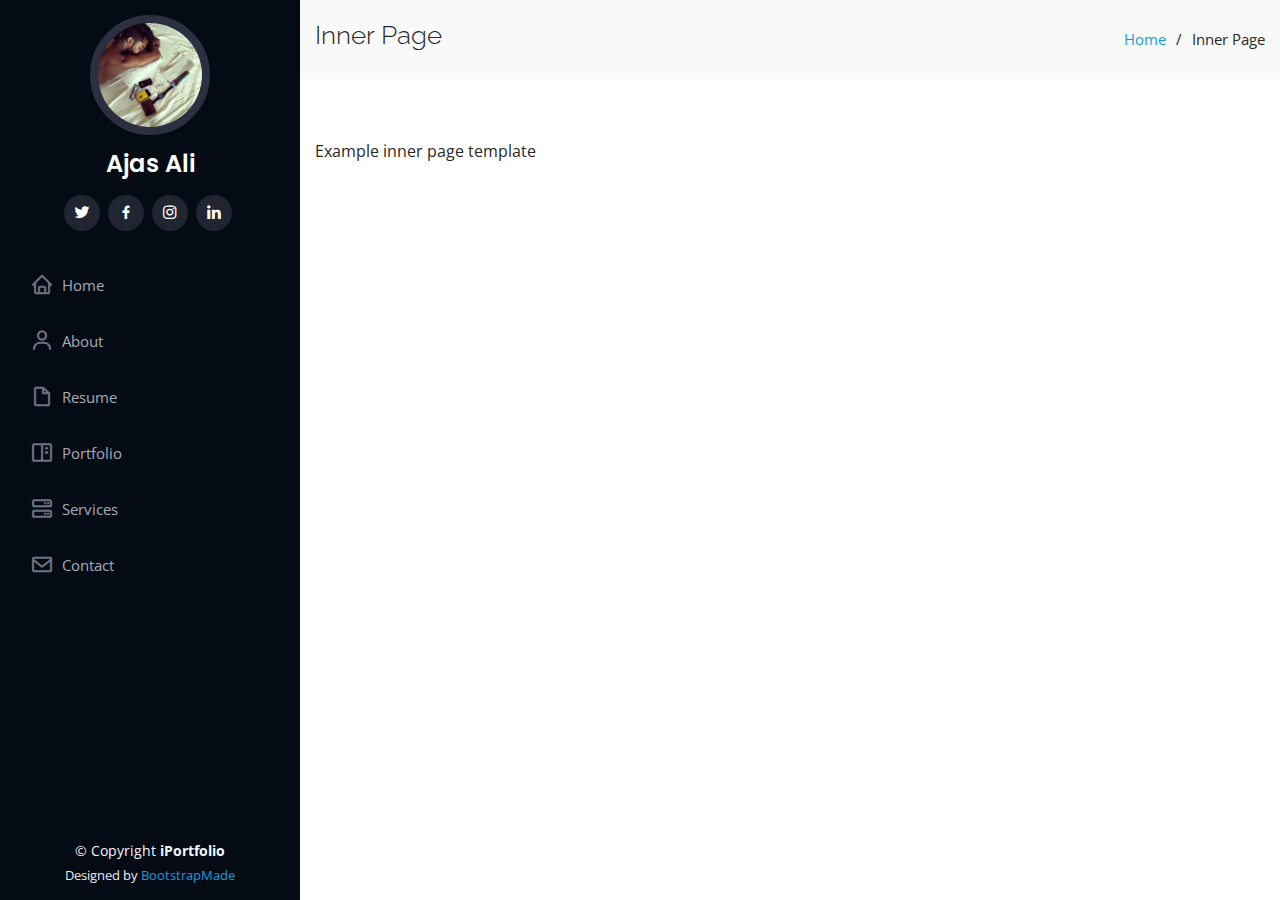
<file: inner-page.html>
<!DOCTYPE html>
<html lang="en">

<head>
  <meta charset="utf-8">
  <meta content="width=device-width, initial-scale=1.0" name="viewport">

  <title>My CV</title>
  <meta content="" name="descriptison">
  <meta content="" name="keywords">

  <!-- Favicons -->
  <link href="assets/img/favicon.png" rel="icon">
  <link href="assets/img/apple-touch-icon.png" rel="apple-touch-icon">

  <!-- Google Fonts -->
  <link href="https://fonts.googleapis.com/css?family=Open+Sans:300,300i,400,400i,600,600i,700,700i|Raleway:300,300i,400,400i,500,500i,600,600i,700,700i|Poppins:300,300i,400,400i,500,500i,600,600i,700,700i" rel="stylesheet">

  <!-- Vendor CSS Files -->
  <link href="assets/vendor/bootstrap/css/bootstrap.min.css" rel="stylesheet">
  <link href="assets/vendor/icofont/icofont.min.css" rel="stylesheet">
  <link href="assets/vendor/boxicons/css/boxicons.min.css" rel="stylesheet">
  <link href="assets/vendor/venobox/venobox.css" rel="stylesheet">
  <link href="assets/vendor/owl.carousel/assets/owl.carousel.min.css" rel="stylesheet">
  <link href="assets/vendor/aos/aos.css" rel="stylesheet">

  <!-- Template Main CSS File -->
  <link href="assets/css/style.css" rel="stylesheet">

  <!-- =======================================================
  * Template Name: iPortfolio - v1.3.0
  * Template URL: https://bootstrapmade.com/iportfolio-bootstrap-portfolio-websites-template/
  * Author: BootstrapMade.com
  * License: https://bootstrapmade.com/license/
  ======================================================== -->
</head>

<body>

  <!-- ======= Mobile nav toggle button ======= -->
  <button type="button" class="mobile-nav-toggle d-xl-none"><i class="icofont-navigation-menu"></i></button>

  <!-- ======= Header ======= -->
  <header id="header">
    <div class="d-flex flex-column">

      <div class="profile">
        <img src="assets/img/profile-img.jpg" alt="" class="img-fluid rounded-circle">
        <h1 class="text-light"><a href="index.html">Ajas Ali</a></h1>
        <div class="social-links mt-3 text-center">
          <a href="#" class="twitter"><i class="bx bxl-twitter"></i></a>
          <a href="https://www.facebook.com/ajas.ali.900/" class="facebook"><i class="bx bxl-facebook"></i></a>
          <a href="https://www.instagram.com/al_ajas1/" class="instagram"><i class="bx bxl-instagram"></i></a>
                <!-- ======= <a href="#" class="google-plus"><i class="bx bxl-skype"></i></a> ======= -->
          <a href="https://www.linkedin.com/in/ajas-ali-4371021a1/" class="linkedin"><i class="bx bxl-linkedin"></i></a>
        </div>
      </div>

      <nav class="nav-menu">
        <ul>
          <li><a href="index.html"><i class="bx bx-home"></i> <span>Home</span></a></li>
          <li><a href="#about"><i class="bx bx-user"></i> <span>About</span></a></li>
          <li><a href="#resume"><i class="bx bx-file-blank"></i> <span>Resume</span></a></li>
          <li><a href="#portfolio"><i class="bx bx-book-content"></i> Portfolio</a></li>
          <li><a href="#services"><i class="bx bx-server"></i> Services</a></li>
          <li><a href="#contact"><i class="bx bx-envelope"></i> Contact</a></li>

        </ul>
      </nav><!-- .nav-menu -->
      <button type="button" class="mobile-nav-toggle d-xl-none"><i class="icofont-navigation-menu"></i></button>

    </div>
  </header><!-- End Header -->

  <main id="main">

    <!-- ======= Breadcrumbs ======= -->
    <section class="breadcrumbs">
      <div class="container">

        <div class="d-flex justify-content-between align-items-center">
          <h2>Inner Page</h2>
          <ol>
            <li><a href="index.html">Home</a></li>
            <li>Inner Page</li>
          </ol>
        </div>

      </div>
    </section><!-- End Breadcrumbs -->

    <section class="inner-page">
      <div class="container">
        <p>
          Example inner page template
        </p>
      </div>
    </section>

  </main><!-- End #main -->

  <!-- ======= Footer ======= -->
  <footer id="footer">
    <div class="container">
      <div class="copyright">
        &copy; Copyright <strong><span>iPortfolio</span></strong>
      </div>
      <div class="credits">
        <!-- All the links in the footer should remain intact. -->
        <!-- You can delete the links only if you purchased the pro version. -->
        <!-- Licensing information: https://bootstrapmade.com/license/ -->
        <!-- Purchase the pro version with working PHP/AJAX contact form: https://bootstrapmade.com/iportfolio-bootstrap-portfolio-websites-template/ -->
        Designed by <a href="https://bootstrapmade.com/">BootstrapMade</a>
      </div>
    </div>
  </footer><!-- End  Footer -->

  <a href="#" class="back-to-top"><i class="icofont-simple-up"></i></a>

  <!-- Vendor JS Files -->
  <script src="assets/vendor/jquery/jquery.min.js"></script>
  <script src="assets/vendor/bootstrap/js/bootstrap.bundle.min.js"></script>
  <script src="assets/vendor/jquery.easing/jquery.easing.min.js"></script>
  <script src="assets/vendor/php-email-form/validate.js"></script>
  <script src="assets/vendor/waypoints/jquery.waypoints.min.js"></script>
  <script src="assets/vendor/counterup/counterup.min.js"></script>
  <script src="assets/vendor/isotope-layout/isotope.pkgd.min.js"></script>
  <script src="assets/vendor/venobox/venobox.min.js"></script>
  <script src="assets/vendor/owl.carousel/owl.carousel.min.js"></script>
  <script src="assets/vendor/typed.js/typed.min.js"></script>
  <script src="assets/vendor/aos/aos.js"></script>

  <!-- Template Main JS File -->
  <script src="assets/js/main.js"></script>

</body>

</html>
</file>
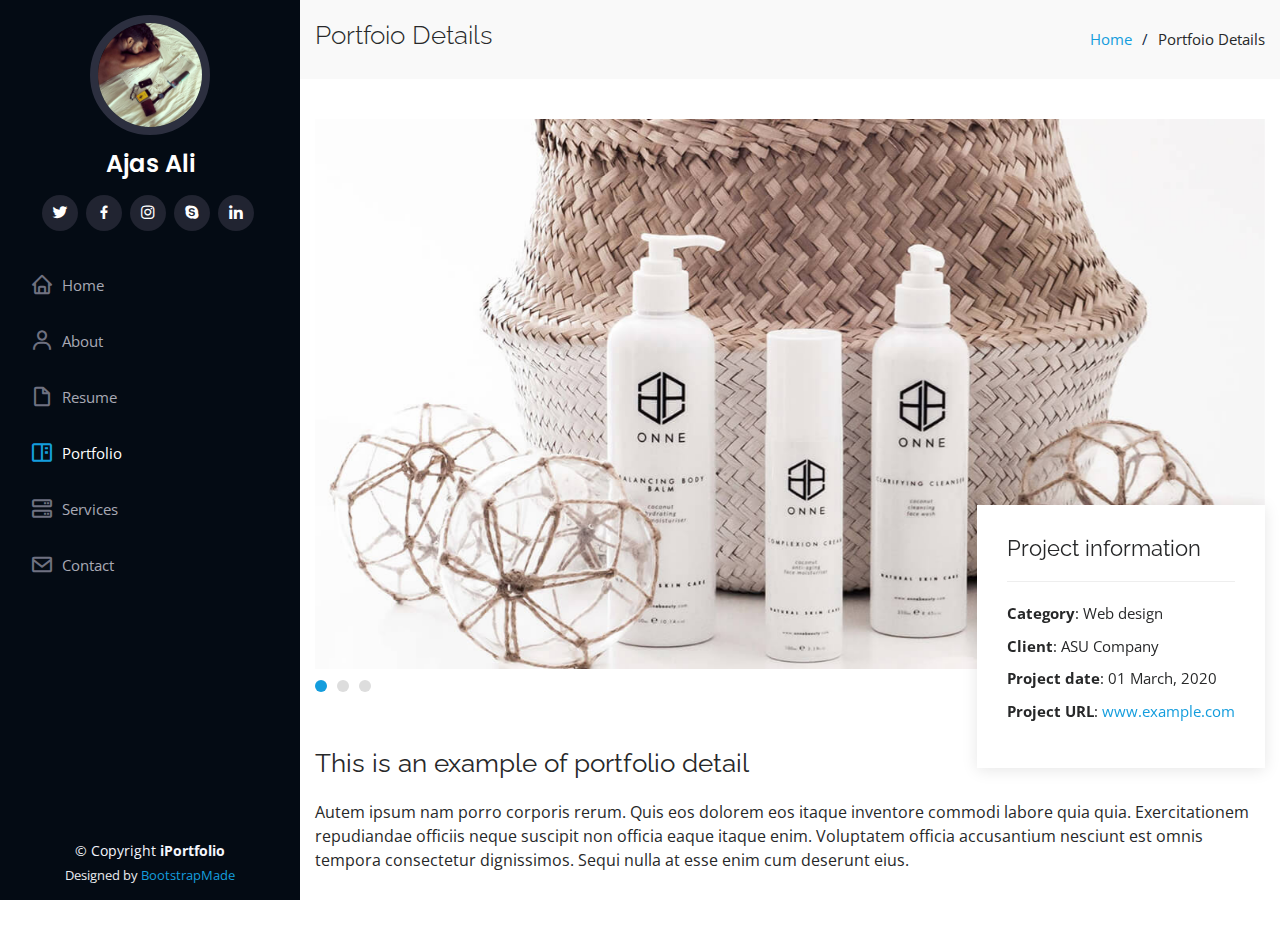
<file: portfolio-details.html>
<!DOCTYPE html>
<html lang="en">

<head>
  <meta charset="utf-8">
  <meta content="width=device-width, initial-scale=1.0" name="viewport">

  <title>My CV</title>
  <meta content="" name="descriptison">
  <meta content="" name="keywords">

  <!-- Favicons -->
  <link href="assets/img/favicon.png" rel="icon">
  <link href="assets/img/apple-touch-icon.png" rel="apple-touch-icon">

  <!-- Google Fonts -->
  <link href="https://fonts.googleapis.com/css?family=Open+Sans:300,300i,400,400i,600,600i,700,700i|Raleway:300,300i,400,400i,500,500i,600,600i,700,700i|Poppins:300,300i,400,400i,500,500i,600,600i,700,700i" rel="stylesheet">

  <!-- Vendor CSS Files -->
  <link href="assets/vendor/bootstrap/css/bootstrap.min.css" rel="stylesheet">
  <link href="assets/vendor/icofont/icofont.min.css" rel="stylesheet">
  <link href="assets/vendor/boxicons/css/boxicons.min.css" rel="stylesheet">
  <link href="assets/vendor/venobox/venobox.css" rel="stylesheet">
  <link href="assets/vendor/owl.carousel/assets/owl.carousel.min.css" rel="stylesheet">
  <link href="assets/vendor/aos/aos.css" rel="stylesheet">

  <!-- Template Main CSS File -->
  <link href="assets/css/style.css" rel="stylesheet">

  
</head>

<body>

  <!-- ======= Mobile nav toggle button ======= -->
  <button type="button" class="mobile-nav-toggle d-xl-none"><i class="icofont-navigation-menu"></i></button>

  <!-- ======= Header ======= -->
  <header id="header">
    <div class="d-flex flex-column">

      <div class="profile">
        <img src="assets/img/profile-img.jpg" alt="" class="img-fluid rounded-circle">
        <h1 class="text-light"><a href="index.html">Ajas Ali</a></h1>
        <div class="social-links mt-3 text-center">
          <a href="#" class="twitter"><i class="bx bxl-twitter"></i></a>
          <a href="#" class="facebook"><i class="bx bxl-facebook"></i></a>
          <a href="#" class="instagram"><i class="bx bxl-instagram"></i></a>
          <a href="#" class="google-plus"><i class="bx bxl-skype"></i></a>
          <a href="#" class="linkedin"><i class="bx bxl-linkedin"></i></a>
        </div>
      </div>

      <nav class="nav-menu">
        <ul>
          <li><a href="index.html"><i class="bx bx-home"></i> <span>Home</span></a></li>
          <li><a href="#about"><i class="bx bx-user"></i> <span>About</span></a></li>
          <li><a href="#resume"><i class="bx bx-file-blank"></i> <span>Resume</span></a></li>
          <li class="active"><a href="#portfolio"><i class="bx bx-book-content"></i> Portfolio</a></li>
          <li><a href="#services"><i class="bx bx-server"></i> Services</a></li>
          <li><a href="#contact"><i class="bx bx-envelope"></i> Contact</a></li>

        </ul>
      </nav><!-- .nav-menu -->
      <button type="button" class="mobile-nav-toggle d-xl-none"><i class="icofont-navigation-menu"></i></button>

    </div>
  </header><!-- End Header -->

  <main id="main">

    <!-- ======= Breadcrumbs ======= -->
    <section id="breadcrumbs" class="breadcrumbs">
      <div class="container">

        <div class="d-flex justify-content-between align-items-center">
          <h2>Portfoio Details</h2>
          <ol>
            <li><a href="index.html">Home</a></li>
            <li>Portfoio Details</li>
          </ol>
        </div>

      </div>
    </section><!-- End Breadcrumbs -->

    <!-- ======= Portfolio Details Section ======= -->
    <section id="portfolio-details" class="portfolio-details">
      <div class="container">

        <div class="portfolio-details-container">

          <div class="owl-carousel portfolio-details-carousel">
            <img src="assets/img/portfolio-details-1.jpg" class="img-fluid" alt="">
            <img src="assets/img/portfolio-details-2.jpg" class="img-fluid" alt="">
            <img src="assets/img/portfolio-details-3.jpg" class="img-fluid" alt="">
          </div>

          <div class="portfolio-info">
            <h3>Project information</h3>
            <ul>
              <li><strong>Category</strong>: Web design</li>
              <li><strong>Client</strong>: ASU Company</li>
              <li><strong>Project date</strong>: 01 March, 2020</li>
              <li><strong>Project URL</strong>: <a href="#">www.example.com</a></li>
            </ul>
          </div>

        </div>

        <div class="portfolio-description">
          <h2>This is an example of portfolio detail</h2>
          <p>
            Autem ipsum nam porro corporis rerum. Quis eos dolorem eos itaque inventore commodi labore quia quia. Exercitationem repudiandae officiis neque suscipit non officia eaque itaque enim. Voluptatem officia accusantium nesciunt est omnis tempora consectetur dignissimos. Sequi nulla at esse enim cum deserunt eius.
          </p>
        </div>

      </div>
    </section><!-- End Portfolio Details Section -->

  </main><!-- End #main -->

  <!-- ======= Footer ======= -->
  <footer id="footer">
    <div class="container">
      <div class="copyright">
        &copy; Copyright <strong><span>iPortfolio</span></strong>
      </div>
      <div class="credits">
        
        Designed by <a href="https://bootstrapmade.com/">BootstrapMade</a>
      </div>
    </div>
  </footer><!-- End  Footer -->

  <a href="#" class="back-to-top"><i class="icofont-simple-up"></i></a>

  <!-- Vendor JS Files -->
  <script src="assets/vendor/jquery/jquery.min.js"></script>
  <script src="assets/vendor/bootstrap/js/bootstrap.bundle.min.js"></script>
  <script src="assets/vendor/jquery.easing/jquery.easing.min.js"></script>
  <script src="assets/vendor/php-email-form/validate.js"></script>
  <script src="assets/vendor/waypoints/jquery.waypoints.min.js"></script>
  <script src="assets/vendor/counterup/counterup.min.js"></script>
  <script src="assets/vendor/isotope-layout/isotope.pkgd.min.js"></script>
  <script src="assets/vendor/venobox/venobox.min.js"></script>
  <script src="assets/vendor/owl.carousel/owl.carousel.min.js"></script>
  <script src="assets/vendor/typed.js/typed.min.js"></script>
  <script src="assets/vendor/aos/aos.js"></script>

  <!-- Template Main JS File -->
  <script src="assets/js/main.js"></script>

</body>

</html>
</file>
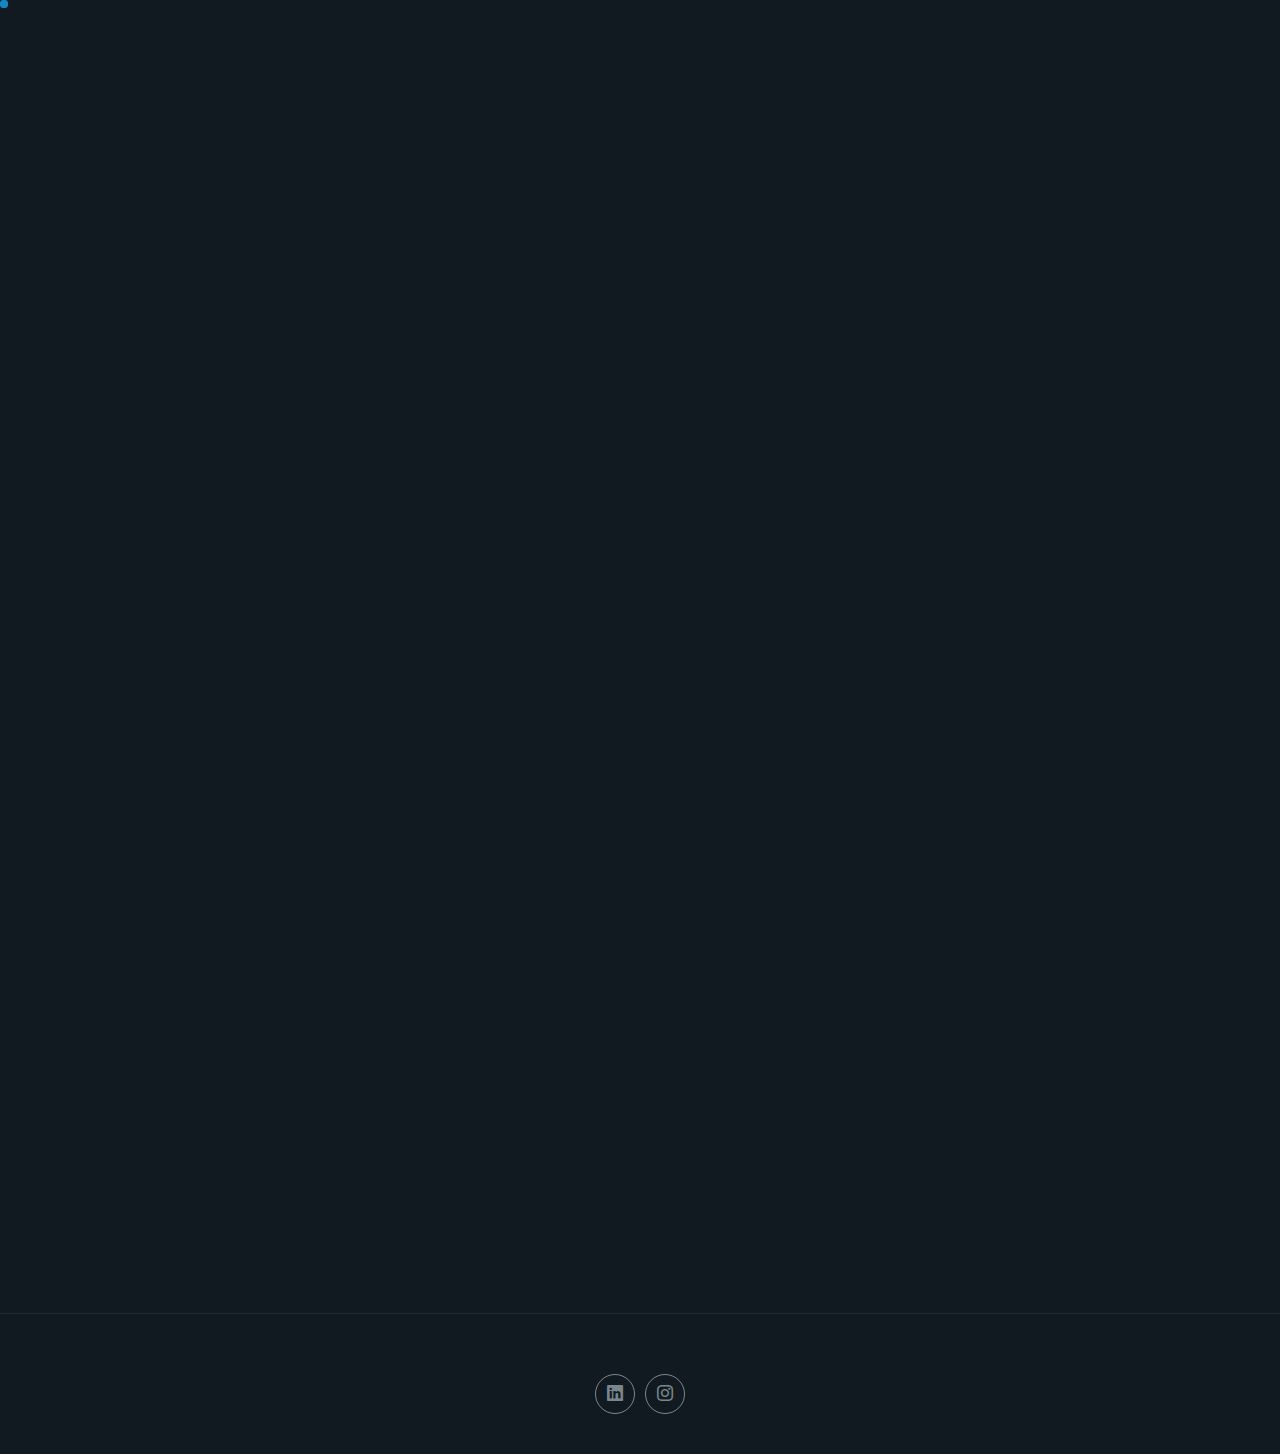
<file: resume.html>
<!DOCTYPE html>
<html lang="en">

<head>
  <script async src="https://www.googletagmanager.com/gtag/js?id=G-R386TV65CV"></script>
  <script>
    window.dataLayer = window.dataLayer || [];
    function gtag() { dataLayer.push(arguments); }
    gtag('js', new Date());

    gtag('config', 'G-R386TV65CV');
  </script>
  <meta charset="utf-8">
  <meta content="width=device-width, initial-scale=1.0" name="viewport">
  <title>Ajas Ali — Full Stack Developer | Crafting Scalable Web Solutions</title>
  <meta name="description" content="">
  <meta name="keywords" content="">

  <!-- Favicons -->
  <link href="assets/img/favicon.svg" rel="icon">
  <link href="assets/img/apple-touch-icon.png" rel="apple-touch-icon">

  <!-- Fonts -->
  <link href="https://fonts.googleapis.com" rel="preconnect">
  <link href="https://fonts.gstatic.com" rel="preconnect" crossorigin>
  <link href="https://fonts.googleapis.com/css2?family=Roboto:ital,wght@0,100;0,300;0,400;0,500;0,700;0,900;1,100;1,300;1,400;1,500;1,700;1,900&family=Poppins:ital,wght@0,100;0,200;0,300;0,400;0,500;0,600;0,700;0,800;0,900;1,100;1,200;1,300;1,400;1,500;1,600;1,700;1,800;1,900&family=Raleway:ital,wght@0,100;0,200;0,300;0,400;0,500;0,600;0,700;0,800;0,900;1,100;1,200;1,300;1,400;1,500;1,600;1,700;1,800;1,900&display=swap" rel="stylesheet">

  <!-- Vendor CSS Files -->
  <link href="assets/vendor/bootstrap/css/bootstrap.min.css" rel="stylesheet">
  <link href="assets/vendor/bootstrap-icons/bootstrap-icons.css" rel="stylesheet">
  <link href="assets/vendor/aos/aos.css" rel="stylesheet">
  <link href="assets/vendor/swiper/swiper-bundle.min.css" rel="stylesheet">
  <link href="assets/vendor/glightbox/css/glightbox.min.css" rel="stylesheet">

  <!-- Main CSS File -->
  <link href="assets/css/main.css" rel="stylesheet">
</head>

<body class="resume-page">

  <header id="header" class="header d-flex align-items-center light-background sticky-top">
    <div class="container position-relative d-flex align-items-center justify-content-between">

      <nav id="navmenu" class="navmenu">
        <ul>
          <li><a href="index.html">Home</a></li>
          <li><a href="about.html">About</a></li>
          <li><a href="resume.html" class="active">Resume</a></li>          
          <li><a href="contact.html">Contact</a></li>
        </ul>
        <i class="mobile-nav-toggle d-xl-none bi bi-list"></i>
      </nav>

      <div class="header-social-links">
        <a href="https://www.linkedin.com/in/kikkupc/" target="_blank"><i class="bi bi-linkedin"></i></a>
        <a href="https://www.instagram.com/al_ajas/" target="_blank"><i class="bi bi-instagram"></i></a>
      </div>

    </div>
  </header>

  <main class="main">

    <!-- Resume Section -->
    <section id="resume" class="resume section">

      <div class="container" data-aos="fade-up" data-aos-delay="100">

        <div class="row">
          <div class="col-lg-6">

            <!-- Education Section -->
            <div class="resume-item" data-aos="fade-up">
              <h3 class="resume-title">Education</h3>

              <div class="resume-content">
                <article class="education-item">
                  <h4>Bachelor of Computer Science</h4>
                  <h5>2017 - 2020</h5>
                  <p class="institution"><em>Gems ASC Ramapuram, Malappuram</em></p>
                  <p>Graduated with a strong foundation in computer science, mastering programming, software engineering, and database management. Actively participated in university tech clubs and coordinated events, 
                    laying the groundwork for a career in full stack development.</p>
                </article>
              </div>
            </div><!-- End Education Section -->

            <!-- Professional Skills Section -->
            <div class="resume-item skills-animation" data-aos="fade-up">
              <h3 class="resume-title">Professional Skills</h3>

              <div class="resume-content">
                <div class="skill-item">
                  <h4>Frontend Development</h4>
                  <p>Expertise in building dynamic Angular interfaces and integrating with RESTful APIs.</p>
                </div>

                <div class="skill-item">
                  <h4>Backend Development</h4>
                  <p>Skilled in developing scalable .NET Core Web APIs and multi-threaded C# applications.</p>
                </div>

                <div class="skill-item">
                  <h4>Database Optimization</h4>
                  <p>Proficient in designing and tuning complex SQL Server queries, stored procedures, and triggers.</p>
                </div>

                <div class="skill-item">
                  <h4>Source Control & CI/CD</h4>
                  <p>Experienced with Git, TFS, and Azure Repos for version control and branching strategies.</p>
                </div>

                <div class="skill-item">
                  <h4>Agile Collaboration</h4>
                  <p>Strong team player working in Agile Scrum environments with active participation in code reviews.</p>
                </div>
                
                <div class="skill-item">
                  <h4>Cloud & Tools</h4>
                  <p>Familiar with Azure services, Postman, Swagger, and build automation tools like ActiveBatch.</p>
                </div>
              </div>
            </div><!-- End Professional Skills Section -->
          </div>

          <div class="col-lg-6">
            <!-- Experience Section -->
            <div class="resume-item" data-aos="fade-up" data-aos-delay="100">
              <h3 class="resume-title">Professional Experience</h3>

              <div class="resume-content">
                <article class="experience-item">
                  <h4>Software Engineer</h4>
                  <h5>2024 - Present</h5>
                  <p class="company"><em>HealthAsyst Pvt. Ltd, Bangalore</em></p>
                  <ul>
                    <li>Developed scalable .NET Core Web APIs and integrated with Angular frontends.</li>
                    <li>Built multi-threaded .exe apps in C# for processing large datasets, automated with ActiveBatch to reduce execution time by 40%.</li>
                    <li>Used Azure Repos and TFS for source control and branching strategies.</li>
                    <li>Designed SQL stored procedures, triggers and optimized complex queries improving performance by 30%.</li>
                  </ul>
                </article>

                <article class="experience-item">
                  <h4>Systems Engineer</h4>
                  <h5>2021 - 2024</h5>
                  <p class="company"><em>Infosys Ltd, Mysuru</em></p>
                  <ul>
                    <li>Designed and maintained .NET Core APIs and legacy Web Forms modules with Angular integration for modern UI enhancements.</li>
                    <li>Implemented unit testing using xUnit and participated in code reviews.</li>
                    <li>Collaborated with cross-functional teams in an Agile Scrum environment.</li>
                    <li>Version-controlled code with Git and TFS ensuring smooth CI/CD pipelines.</li>
                    <li>Recognized with two major internal awards for innovation and performance.</li>
                  </ul>
                </article>
              </div>
            </div><!-- End Experience Section -->
          </div>
        </div>

      </div>

    </section><!-- /Resume Section -->

  </main>

  <footer id="footer" class="footer">

    <div class="container">
      <div class="social-links d-flex justify-content-center">
        <a href="https://www.linkedin.com/in/kikkupc/" target="_blank"><i class="bi bi-linkedin"></i></a>
        <a href="https://www.instagram.com/al_ajas/" target="_blank"><i class="bi bi-instagram"></i></a>
      </div>
    </div>

  </footer>

  <!-- Scroll Top -->
  <a href="#" id="scroll-top" class="scroll-top d-flex align-items-center justify-content-center"><i class="bi bi-arrow-up-short"></i></a>

  <!-- Preloader -->
  <div id="preloader"></div>

  <!-- Vendor JS Files -->
  <script src="assets/vendor/bootstrap/js/bootstrap.bundle.min.js"></script>
  <script src="assets/vendor/php-email-form/validate.js"></script>
  <script src="assets/vendor/aos/aos.js"></script>
  <script src="assets/vendor/typed.js/typed.umd.js"></script>
  <script src="assets/vendor/waypoints/noframework.waypoints.js"></script>
  <script src="assets/vendor/purecounter/purecounter_vanilla.js"></script>
  <script src="assets/vendor/swiper/swiper-bundle.min.js"></script>
  <script src="assets/vendor/imagesloaded/imagesloaded.pkgd.min.js"></script>
  <script src="assets/vendor/isotope-layout/isotope.pkgd.min.js"></script>
  <script src="assets/vendor/glightbox/js/glightbox.min.js"></script>

  <!-- Main JS File -->
  <script src="assets/js/main.js"></script>

</body>

</html>
</file>
<file: starter-page.html>
<!DOCTYPE html>
<html lang="en">

<head>
  <meta charset="utf-8">
  <meta content="width=device-width, initial-scale=1.0" name="viewport">
  <title>Starter Page - FolioOne Bootstrap Template</title>
  <meta name="description" content="">
  <meta name="keywords" content="">

  <!-- Favicons -->
  <link href="assets/img/favicon.png" rel="icon">
  <link href="assets/img/apple-touch-icon.png" rel="apple-touch-icon">

  <!-- Fonts -->
  <link href="https://fonts.googleapis.com" rel="preconnect">
  <link href="https://fonts.gstatic.com" rel="preconnect" crossorigin>
  <link href="https://fonts.googleapis.com/css2?family=Roboto:ital,wght@0,100;0,300;0,400;0,500;0,700;0,900;1,100;1,300;1,400;1,500;1,700;1,900&family=Poppins:ital,wght@0,100;0,200;0,300;0,400;0,500;0,600;0,700;0,800;0,900;1,100;1,200;1,300;1,400;1,500;1,600;1,700;1,800;1,900&family=Raleway:ital,wght@0,100;0,200;0,300;0,400;0,500;0,600;0,700;0,800;0,900;1,100;1,200;1,300;1,400;1,500;1,600;1,700;1,800;1,900&display=swap" rel="stylesheet">

  <!-- Vendor CSS Files -->
  <link href="assets/vendor/bootstrap/css/bootstrap.min.css" rel="stylesheet">
  <link href="assets/vendor/bootstrap-icons/bootstrap-icons.css" rel="stylesheet">
  <link href="assets/vendor/aos/aos.css" rel="stylesheet">
  <link href="assets/vendor/swiper/swiper-bundle.min.css" rel="stylesheet">
  <link href="assets/vendor/glightbox/css/glightbox.min.css" rel="stylesheet">

  <!-- Main CSS File -->
  <link href="assets/css/main.css" rel="stylesheet">

  <!-- =======================================================
  * Template Name: FolioOne
  * Template URL: https://bootstrapmade.com/folioone-bootstrap-portfolio-website-template/
  * Updated: Aug 23 2025 with Bootstrap v5.3.7
  * Author: BootstrapMade.com
  * License: https://bootstrapmade.com/license/
  ======================================================== -->
</head>

<body class="starter-page-page">

  <header id="header" class="header d-flex align-items-center light-background sticky-top">
    <div class="container position-relative d-flex align-items-center justify-content-between">

      <!-- <a href="index.html" class="logo d-flex align-items-center me-auto me-xl-0">
      <img src="assets/img/logo.webp" alt="">
      <h1 class="sitename">FolioOne</h1> 
    </a> -->

      <nav id="navmenu" class="navmenu">
        <ul>
          <li><a href="index.html">Home</a></li>
          <li><a href="about.html">About</a></li>
          <li><a href="resume.html">Resume</a></li>          
          <li><a href="contact.html">Contact</a></li>
        </ul>
        <i class="mobile-nav-toggle d-xl-none bi bi-list"></i>
      </nav>

      <div class="header-social-links">
        <a href="#" class="twitter"><i class="bi bi-twitter-x"></i></a>
        <a href="#" class="facebook"><i class="bi bi-facebook"></i></a>
        <a href="#" class="instagram"><i class="bi bi-instagram"></i></a>
        <a href="#" class="linkedin"><i class="bi bi-linkedin"></i></a>
      </div>

    </div>
  </header>

  <main class="main">

    <!-- Starter Section Section -->
    <section id="starter-section" class="starter-section section">

      <!-- Section Title -->
      <div class="container section-title" data-aos="fade-up">
        <h2>Starter Section</h2>
        <p>Necessitatibus eius consequatur ex aliquid fuga eum quidem sint consectetur velit</p>
      </div><!-- End Section Title -->

      <div class="container" data-aos="fade-up">
        <p>Use this page as a starter for your own custom pages.</p>
      </div>

    </section><!-- /Starter Section Section -->

  </main>

  <footer id="footer" class="footer">

    <div class="container">
      <div class="copyright text-center ">
        <p>© <span>Copyright</span> <strong class="px-1 sitename">FolioOne</strong> <span>All Rights Reserved<br></span></p>
      </div>
      <div class="social-links d-flex justify-content-center">
        <a href=""><i class="bi bi-twitter-x"></i></a>
        <a href=""><i class="bi bi-facebook"></i></a>
        <a href=""><i class="bi bi-instagram"></i></a>
        <a href=""><i class="bi bi-linkedin"></i></a>
      </div>
      <div class="credits">
        <!-- All the links in the footer should remain intact. -->
        <!-- You can delete the links only if you've purchased the pro version. -->
        <!-- Licensing information: https://bootstrapmade.com/license/ -->
        <!-- Purchase the pro version with working PHP/AJAX contact form: [buy-url] -->
        Designed by <a href="https://bootstrapmade.com/">BootstrapMade</a>
      </div>
    </div>

  </footer>

  <!-- Scroll Top -->
  <a href="#" id="scroll-top" class="scroll-top d-flex align-items-center justify-content-center"><i class="bi bi-arrow-up-short"></i></a>

  <!-- Preloader -->
  <div id="preloader"></div>

  <!-- Vendor JS Files -->
  <script src="assets/vendor/bootstrap/js/bootstrap.bundle.min.js"></script>
  <script src="assets/vendor/php-email-form/validate.js"></script>
  <script src="assets/vendor/aos/aos.js"></script>
  <script src="assets/vendor/typed.js/typed.umd.js"></script>
  <script src="assets/vendor/waypoints/noframework.waypoints.js"></script>
  <script src="assets/vendor/purecounter/purecounter_vanilla.js"></script>
  <script src="assets/vendor/swiper/swiper-bundle.min.js"></script>
  <script src="assets/vendor/imagesloaded/imagesloaded.pkgd.min.js"></script>
  <script src="assets/vendor/isotope-layout/isotope.pkgd.min.js"></script>
  <script src="assets/vendor/glightbox/js/glightbox.min.js"></script>

  <!-- Main JS File -->
  <script src="assets/js/main.js"></script>

</body>

</html>
</file>
<file: assets/vendor/venobox/venobox.css>
/* ------ venobox.css --------*/
.vbox-overlay *, .vbox-overlay *:before, .vbox-overlay *:after{
    -webkit-backface-visibility: hidden;
    -webkit-box-sizing:border-box;
    -moz-box-sizing:border-box;
    box-sizing:border-box;
}
.vbox-overlay * { 
    -webkit-backface-visibility: visible;
    backface-visibility: visible;
}
.vbox-overlay{
    display: -webkit-flex;
    display: flex;
    -webkit-flex-direction: column;
    flex-direction: column;
    -webkit-justify-content: center;
    justify-content: center;
    -webkit-align-items: center;
    align-items: center;
    position: fixed;
    left: 0;
    top: 0;
    bottom: 0;
    right: 0;
    z-index: 999999;
}

/* ----- navigation ----- */
.vbox-title{
    width: 100%;
    height: 40px;
    float: left;
    text-align: center;
    line-height: 28px;
    font-size: 12px;
    padding: 6px 50px;
    overflow: hidden;
    position: fixed;
    display: none;
    left: 0;
    z-index: 89;
}
.vbox-close{
    cursor: pointer;
    position: fixed;
    top: -1px;
    right: 0;
    width: 50px;
    height: 40px;
    padding: 6px;
    display: block;
    background-position:10px center;
    overflow: hidden;
    font-size: 24px;
    line-height: 1;
    text-align: center;
    z-index: 99;
}
.vbox-left{
    cursor: pointer;
    position: fixed;
    left: 0;
    height: 40px;
    overflow: hidden;
    line-height: 28px;
    font-size: 12px;
    z-index: 99;
    display: flex;
    align-items:center;
}
.vbox-num{
    display: inline-block;
    margin: 6px 0 6px 15px;
}
/* ----- Social share ----- */
.vbox-share{
    line-height: 28px;
    font-size: 12px;
    overflow: hidden;
    position: fixed;
    left: 0;
    z-index: 98;
    display: flex;
    align-items:center;
    justify-content: center;
    width: 100%;
    text-align: center;
}
.vbox-share svg{
    max-height: 28px;
    width: 28px;
    z-index: 10;
    margin-left: 12px;
    margin-top: 6px;
    margin-bottom: 6px;
    vertical-align: middle;
}


/* ----- navigation ARROWS ----- */
.vbox-next, .vbox-prev{
    position: fixed;
    top: 50%;
    margin-top: -15px;
    overflow: hidden;
    cursor: pointer;
    display: block;
    width: 45px;
    height: 45px;
    z-index: 99;
}
.vbox-next span, .vbox-prev span{
    position: relative;
    width: 20px;
    height: 20px;
    border: 2px solid transparent;
    border-top-color: #B6B6B6;
    border-right-color: #B6B6B6;
    text-indent: -100px;
    position: absolute;
    top: 8px;
    display: block;
}
.vbox-prev{
    left: 15px;
}
.vbox-next{
    right: 15px;
}
.vbox-prev span{
    left: 10px;
    -ms-transform: rotate(-135deg);
    -webkit-transform: rotate(-135deg);
    transform: rotate(-135deg);
}
.vbox-next span{
    -ms-transform: rotate(45deg);
    -webkit-transform: rotate(45deg);
    transform: rotate(45deg);
    right: 10px;
}
/* ------- inline window ------ */
.vbox-inline{
    width: 420px;
    height: 315px;
    height: 70vh;
    padding: 10px;
    background: #fff;
    margin: 0 auto;
    overflow: auto;
    text-align: left;
}
/* ------- Video & iFrames window ------ */
.venoframe{
    max-width: 100%;
    width: 100%;
    border: none;
    width: 100%;
    height: 260px;
    height: 70vh;
}
.venoframe.vbvid{
    height: 260px;
}
@media (min-width: 768px) {
    .venoframe, .vbox-inline{
        width: 90%;
        height: 360px;
        height: 70vh;
    }
    .venoframe.vbvid{
        width: 640px;
        height: 360px;
    }
}
@media (min-width: 992px) {
    .venoframe, .vbox-inline{
        max-width: 1200px;
        width: 80%;
        height: 540px;
        height: 70vh;
    }
    .venoframe.vbvid{
        width: 960px;
        height: 540px;
    }
}
/* 
Please do NOT edit this part! 
or at least read this note: http://i.imgur.com/7C0ws9e.gif
*/
.vbox-open{
    overflow: hidden;
}
.vbox-container{
    position: absolute;
    left: 0;
    right: 0;
    top: 0;
    bottom: 0;
    overflow-x: hidden;
    overflow-y: scroll;
    overflow-scrolling: touch;
    -webkit-overflow-scrolling: touch;
    z-index: 20;
    max-height: 100%;

}

.vbox-content{
    text-align: center;
    float: left;
    width: 100%;
    position: relative;
    overflow: hidden;
    padding: 20px 4%;
}
.vbox-container img{
    max-width: 100%;
    height: auto;
}
.vbox-figlio{
    box-shadow: 0 0 12px rgba(0,0,0,0.19), 0 6px 6px rgba(0,0,0,0.23);
    max-width: 100%;
    text-align: initial;
}
img.vbox-figlio{
    -webkit-user-select: none;
-khtml-user-select: none;
-moz-user-select: none;
-o-user-select: none;
user-select: none;
}
.vbox-content.swipe-left{
    margin-left: -200px !important;
}
.vbox-content.swipe-right{
    margin-left: 200px !important;
}
.vbox-animated{
    webkit-transition: margin 300ms ease-out;
    transition: margin 300ms ease-out;
}

/* ---------- preloader ----------
 * SPINKIT 
 * http://tobiasahlin.com/spinkit/
-------------------------------- */
.sk-double-bounce,.sk-rotating-plane{width:40px;height:40px;margin:40px auto}.sk-rotating-plane{background-color:#333;-webkit-animation:sk-rotatePlane 1.2s infinite ease-in-out;animation:sk-rotatePlane 1.2s infinite ease-in-out}@-webkit-keyframes sk-rotatePlane{0%{-webkit-transform:perspective(120px) rotateX(0) rotateY(0);transform:perspective(120px) rotateX(0) rotateY(0)}50%{-webkit-transform:perspective(120px) rotateX(-180.1deg) rotateY(0);transform:perspective(120px) rotateX(-180.1deg) rotateY(0)}100%{-webkit-transform:perspective(120px) rotateX(-180deg) rotateY(-179.9deg);transform:perspective(120px) rotateX(-180deg) rotateY(-179.9deg)}}@keyframes sk-rotatePlane{0%{-webkit-transform:perspective(120px) rotateX(0) rotateY(0);transform:perspective(120px) rotateX(0) rotateY(0)}50%{-webkit-transform:perspective(120px) rotateX(-180.1deg) rotateY(0);transform:perspective(120px) rotateX(-180.1deg) rotateY(0)}100%{-webkit-transform:perspective(120px) rotateX(-180deg) rotateY(-179.9deg);transform:perspective(120px) rotateX(-180deg) rotateY(-179.9deg)}}.sk-double-bounce{position:relative}.sk-double-bounce .sk-child{width:100%;height:100%;border-radius:50%;background-color:#333;opacity:.6;position:absolute;top:0;left:0;-webkit-animation:sk-doubleBounce 2s infinite ease-in-out;animation:sk-doubleBounce 2s infinite ease-in-out}.sk-chasing-dots .sk-child,.sk-spinner-pulse,.sk-three-bounce .sk-child{background-color:#333;border-radius:100%}.sk-double-bounce .sk-double-bounce2{-webkit-animation-delay:-1s;animation-delay:-1s}@-webkit-keyframes sk-doubleBounce{0%,100%{-webkit-transform:scale(0);transform:scale(0)}50%{-webkit-transform:scale(1);transform:scale(1)}}@keyframes sk-doubleBounce{0%,100%{-webkit-transform:scale(0);transform:scale(0)}50%{-webkit-transform:scale(1);transform:scale(1)}}.sk-wave{margin:40px auto;width:50px;height:40px;text-align:center;font-size:10px}.sk-wave .sk-rect{background-color:#333;height:100%;width:6px;display:inline-block;-webkit-animation:sk-waveStretchDelay 1.2s infinite ease-in-out;animation:sk-waveStretchDelay 1.2s infinite ease-in-out}.sk-wave .sk-rect1{-webkit-animation-delay:-1.2s;animation-delay:-1.2s}.sk-wave .sk-rect2{-webkit-animation-delay:-1.1s;animation-delay:-1.1s}.sk-wave .sk-rect3{-webkit-animation-delay:-1s;animation-delay:-1s}.sk-wave .sk-rect4{-webkit-animation-delay:-.9s;animation-delay:-.9s}.sk-wave .sk-rect5{-webkit-animation-delay:-.8s;animation-delay:-.8s}@-webkit-keyframes sk-waveStretchDelay{0%,100%,40%{-webkit-transform:scaleY(.4);transform:scaleY(.4)}20%{-webkit-transform:scaleY(1);transform:scaleY(1)}}@keyframes sk-waveStretchDelay{0%,100%,40%{-webkit-transform:scaleY(.4);transform:scaleY(.4)}20%{-webkit-transform:scaleY(1);transform:scaleY(1)}}.sk-wandering-cubes{margin:40px auto;width:40px;height:40px;position:relative}.sk-wandering-cubes .sk-cube{background-color:#333;width:10px;height:10px;position:absolute;top:0;left:0;-webkit-animation:sk-wanderingCube 1.8s ease-in-out -1.8s infinite both;animation:sk-wanderingCube 1.8s ease-in-out -1.8s infinite both}.sk-chasing-dots,.sk-spinner-pulse{width:40px;height:40px;margin:40px auto}.sk-wandering-cubes .sk-cube2{-webkit-animation-delay:-.9s;animation-delay:-.9s}@-webkit-keyframes sk-wanderingCube{0%{-webkit-transform:rotate(0);transform:rotate(0)}25%{-webkit-transform:translateX(30px) rotate(-90deg) scale(.5);transform:translateX(30px) rotate(-90deg) scale(.5)}50%{-webkit-transform:translateX(30px) translateY(30px) rotate(-179deg);transform:translateX(30px) translateY(30px) rotate(-179deg)}50.1%{-webkit-transform:translateX(30px) translateY(30px) rotate(-180deg);transform:translateX(30px) translateY(30px) rotate(-180deg)}75%{-webkit-transform:translateX(0) translateY(30px) rotate(-270deg) scale(.5);transform:translateX(0) translateY(30px) rotate(-270deg) scale(.5)}100%{-webkit-transform:rotate(-360deg);transform:rotate(-360deg)}}@keyframes sk-wanderingCube{0%{-webkit-transform:rotate(0);transform:rotate(0)}25%{-webkit-transform:translateX(30px) rotate(-90deg) scale(.5);transform:translateX(30px) rotate(-90deg) scale(.5)}50%{-webkit-transform:translateX(30px) translateY(30px) rotate(-179deg);transform:translateX(30px) translateY(30px) rotate(-179deg)}50.1%{-webkit-transform:translateX(30px) translateY(30px) rotate(-180deg);transform:translateX(30px) translateY(30px) rotate(-180deg)}75%{-webkit-transform:translateX(0) translateY(30px) rotate(-270deg) scale(.5);transform:translateX(0) translateY(30px) rotate(-270deg) scale(.5)}100%{-webkit-transform:rotate(-360deg);transform:rotate(-360deg)}}.sk-spinner-pulse{-webkit-animation:sk-pulseScaleOut 1s infinite ease-in-out;animation:sk-pulseScaleOut 1s infinite ease-in-out}@-webkit-keyframes sk-pulseScaleOut{0%{-webkit-transform:scale(0);transform:scale(0)}100%{-webkit-transform:scale(1);transform:scale(1);opacity:0}}@keyframes sk-pulseScaleOut{0%{-webkit-transform:scale(0);transform:scale(0)}100%{-webkit-transform:scale(1);transform:scale(1);opacity:0}}.sk-chasing-dots{position:relative;text-align:center;-webkit-animation:sk-chasingDotsRotate 2s infinite linear;animation:sk-chasingDotsRotate 2s infinite linear}.sk-chasing-dots .sk-child{width:60%;height:60%;display:inline-block;position:absolute;top:0;-webkit-animation:sk-chasingDotsBounce 2s infinite ease-in-out;animation:sk-chasingDotsBounce 2s infinite ease-in-out}.sk-chasing-dots .sk-dot2{top:auto;bottom:0;-webkit-animation-delay:-1s;animation-delay:-1s}@-webkit-keyframes sk-chasingDotsRotate{100%{-webkit-transform:rotate(360deg);transform:rotate(360deg)}}@keyframes sk-chasingDotsRotate{100%{-webkit-transform:rotate(360deg);transform:rotate(360deg)}}@-webkit-keyframes sk-chasingDotsBounce{0%,100%{-webkit-transform:scale(0);transform:scale(0)}50%{-webkit-transform:scale(1);transform:scale(1)}}@keyframes sk-chasingDotsBounce{0%,100%{-webkit-transform:scale(0);transform:scale(0)}50%{-webkit-transform:scale(1);transform:scale(1)}}.sk-three-bounce{margin:40px auto;width:80px;text-align:center}.sk-three-bounce .sk-child{width:20px;height:20px;display:inline-block;-webkit-animation:sk-three-bounce 1.4s ease-in-out 0s infinite both;animation:sk-three-bounce 1.4s ease-in-out 0s infinite both}.sk-circle .sk-child:before,.sk-fading-circle .sk-circle:before{display:block;border-radius:100%;content:'';background-color:#333}.sk-three-bounce .sk-bounce1{-webkit-animation-delay:-.32s;animation-delay:-.32s}.sk-three-bounce .sk-bounce2{-webkit-animation-delay:-.16s;animation-delay:-.16s}@-webkit-keyframes sk-three-bounce{0%,100%,80%{-webkit-transform:scale(0);transform:scale(0)}40%{-webkit-transform:scale(1);transform:scale(1)}}@keyframes sk-three-bounce{0%,100%,80%{-webkit-transform:scale(0);transform:scale(0)}40%{-webkit-transform:scale(1);transform:scale(1)}}.sk-circle{margin:40px auto;width:40px;height:40px;position:relative}.sk-circle .sk-child{width:100%;height:100%;position:absolute;left:0;top:0}.sk-circle .sk-child:before{margin:0 auto;width:15%;height:15%;-webkit-animation:sk-circleBounceDelay 1.2s infinite ease-in-out both;animation:sk-circleBounceDelay 1.2s infinite ease-in-out both}.sk-circle .sk-circle2{-webkit-transform:rotate(30deg);-ms-transform:rotate(30deg);transform:rotate(30deg)}.sk-circle .sk-circle3{-webkit-transform:rotate(60deg);-ms-transform:rotate(60deg);transform:rotate(60deg)}.sk-circle .sk-circle4{-webkit-transform:rotate(90deg);-ms-transform:rotate(90deg);transform:rotate(90deg)}.sk-circle .sk-circle5{-webkit-transform:rotate(120deg);-ms-transform:rotate(120deg);transform:rotate(120deg)}.sk-circle .sk-circle6{-webkit-transform:rotate(150deg);-ms-transform:rotate(150deg);transform:rotate(150deg)}.sk-circle .sk-circle7{-webkit-transform:rotate(180deg);-ms-transform:rotate(180deg);transform:rotate(180deg)}.sk-circle .sk-circle8{-webkit-transform:rotate(210deg);-ms-transform:rotate(210deg);transform:rotate(210deg)}.sk-circle .sk-circle9{-webkit-transform:rotate(240deg);-ms-transform:rotate(240deg);transform:rotate(240deg)}.sk-circle .sk-circle10{-webkit-transform:rotate(270deg);-ms-transform:rotate(270deg);transform:rotate(270deg)}.sk-circle .sk-circle11{-webkit-transform:rotate(300deg);-ms-transform:rotate(300deg);transform:rotate(300deg)}.sk-circle .sk-circle12{-webkit-transform:rotate(330deg);-ms-transform:rotate(330deg);transform:rotate(330deg)}.sk-circle .sk-circle2:before{-webkit-animation-delay:-1.1s;animation-delay:-1.1s}.sk-circle .sk-circle3:before{-webkit-animation-delay:-1s;animation-delay:-1s}.sk-circle .sk-circle4:before{-webkit-animation-delay:-.9s;animation-delay:-.9s}.sk-circle .sk-circle5:before{-webkit-animation-delay:-.8s;animation-delay:-.8s}.sk-circle .sk-circle6:before{-webkit-animation-delay:-.7s;animation-delay:-.7s}.sk-circle .sk-circle7:before{-webkit-animation-delay:-.6s;animation-delay:-.6s}.sk-circle .sk-circle8:before{-webkit-animation-delay:-.5s;animation-delay:-.5s}.sk-circle .sk-circle9:before{-webkit-animation-delay:-.4s;animation-delay:-.4s}.sk-circle .sk-circle10:before{-webkit-animation-delay:-.3s;animation-delay:-.3s}.sk-circle .sk-circle11:before{-webkit-animation-delay:-.2s;animation-delay:-.2s}.sk-circle .sk-circle12:before{-webkit-animation-delay:-.1s;animation-delay:-.1s}@-webkit-keyframes sk-circleBounceDelay{0%,100%,80%{-webkit-transform:scale(0);transform:scale(0)}40%{-webkit-transform:scale(1);transform:scale(1)}}@keyframes sk-circleBounceDelay{0%,100%,80%{-webkit-transform:scale(0);transform:scale(0)}40%{-webkit-transform:scale(1);transform:scale(1)}}.sk-cube-grid{width:40px;height:40px;margin:40px auto}.sk-cube-grid .sk-cube{width:33.33%;height:33.33%;background-color:#333;float:left;-webkit-animation:sk-cubeGridScaleDelay 1.3s infinite ease-in-out;animation:sk-cubeGridScaleDelay 1.3s infinite ease-in-out}.sk-cube-grid .sk-cube1{-webkit-animation-delay:.2s;animation-delay:.2s}.sk-cube-grid .sk-cube2{-webkit-animation-delay:.3s;animation-delay:.3s}.sk-cube-grid .sk-cube3{-webkit-animation-delay:.4s;animation-delay:.4s}.sk-cube-grid .sk-cube4{-webkit-animation-delay:.1s;animation-delay:.1s}.sk-cube-grid .sk-cube5{-webkit-animation-delay:.2s;animation-delay:.2s}.sk-cube-grid .sk-cube6{-webkit-animation-delay:.3s;animation-delay:.3s}.sk-cube-grid .sk-cube7{-webkit-animation-delay:0ms;animation-delay:0ms}.sk-cube-grid .sk-cube8{-webkit-animation-delay:.1s;animation-delay:.1s}.sk-cube-grid .sk-cube9{-webkit-animation-delay:.2s;animation-delay:.2s}@-webkit-keyframes sk-cubeGridScaleDelay{0%,100%,70%{-webkit-transform:scale3D(1,1,1);transform:scale3D(1,1,1)}35%{-webkit-transform:scale3D(0,0,1);transform:scale3D(0,0,1)}}@keyframes sk-cubeGridScaleDelay{0%,100%,70%{-webkit-transform:scale3D(1,1,1);transform:scale3D(1,1,1)}35%{-webkit-transform:scale3D(0,0,1);transform:scale3D(0,0,1)}}.sk-fading-circle{margin:40px auto;width:40px;height:40px;position:relative}.sk-fading-circle .sk-circle{width:100%;height:100%;position:absolute;left:0;top:0}.sk-fading-circle .sk-circle:before{margin:0 auto;width:15%;height:15%;-webkit-animation:sk-circleFadeDelay 1.2s infinite ease-in-out both;animation:sk-circleFadeDelay 1.2s infinite ease-in-out both}.sk-fading-circle .sk-circle2{-webkit-transform:rotate(30deg);-ms-transform:rotate(30deg);transform:rotate(30deg)}.sk-fading-circle .sk-circle3{-webkit-transform:rotate(60deg);-ms-transform:rotate(60deg);transform:rotate(60deg)}.sk-fading-circle .sk-circle4{-webkit-transform:rotate(90deg);-ms-transform:rotate(90deg);transform:rotate(90deg)}.sk-fading-circle .sk-circle5{-webkit-transform:rotate(120deg);-ms-transform:rotate(120deg);transform:rotate(120deg)}.sk-fading-circle .sk-circle6{-webkit-transform:rotate(150deg);-ms-transform:rotate(150deg);transform:rotate(150deg)}.sk-fading-circle .sk-circle7{-webkit-transform:rotate(180deg);-ms-transform:rotate(180deg);transform:rotate(180deg)}.sk-fading-circle .sk-circle8{-webkit-transform:rotate(210deg);-ms-transform:rotate(210deg);transform:rotate(210deg)}.sk-fading-circle .sk-circle9{-webkit-transform:rotate(240deg);-ms-transform:rotate(240deg);transform:rotate(240deg)}.sk-fading-circle .sk-circle10{-webkit-transform:rotate(270deg);-ms-transform:rotate(270deg);transform:rotate(270deg)}.sk-fading-circle .sk-circle11{-webkit-transform:rotate(300deg);-ms-transform:rotate(300deg);transform:rotate(300deg)}.sk-fading-circle .sk-circle12{-webkit-transform:rotate(330deg);-ms-transform:rotate(330deg);transform:rotate(330deg)}.sk-fading-circle .sk-circle2:before{-webkit-animation-delay:-1.1s;animation-delay:-1.1s}.sk-fading-circle .sk-circle3:before{-webkit-animation-delay:-1s;animation-delay:-1s}.sk-fading-circle .sk-circle4:before{-webkit-animation-delay:-.9s;animation-delay:-.9s}.sk-fading-circle .sk-circle5:before{-webkit-animation-delay:-.8s;animation-delay:-.8s}.sk-fading-circle .sk-circle6:before{-webkit-animation-delay:-.7s;animation-delay:-.7s}.sk-fading-circle .sk-circle7:before{-webkit-animation-delay:-.6s;animation-delay:-.6s}.sk-fading-circle .sk-circle8:before{-webkit-animation-delay:-.5s;animation-delay:-.5s}.sk-fading-circle .sk-circle9:before{-webkit-animation-delay:-.4s;animation-delay:-.4s}.sk-fading-circle .sk-circle10:before{-webkit-animation-delay:-.3s;animation-delay:-.3s}.sk-fading-circle .sk-circle11:before{-webkit-animation-delay:-.2s;animation-delay:-.2s}.sk-fading-circle .sk-circle12:before{-webkit-animation-delay:-.1s;animation-delay:-.1s}@-webkit-keyframes sk-circleFadeDelay{0%,100%,39%{opacity:0}40%{opacity:1}}@keyframes sk-circleFadeDelay{0%,100%,39%{opacity:0}40%{opacity:1}}.sk-folding-cube{margin:40px auto;width:40px;height:40px;position:relative;-webkit-transform:rotateZ(45deg);transform:rotateZ(45deg)}.sk-folding-cube .sk-cube{float:left;width:50%;height:50%;position:relative;-webkit-transform:scale(1.1);-ms-transform:scale(1.1);transform:scale(1.1)}.sk-folding-cube .sk-cube:before{content:'';position:absolute;top:0;left:0;width:100%;height:100%;background-color:#333;-webkit-animation:sk-foldCubeAngle 2.4s infinite linear both;animation:sk-foldCubeAngle 2.4s infinite linear both;-webkit-transform-origin:100% 100%;-ms-transform-origin:100% 100%;transform-origin:100% 100%}.sk-folding-cube .sk-cube2{-webkit-transform:scale(1.1) rotateZ(90deg);transform:scale(1.1) rotateZ(90deg)}.sk-folding-cube .sk-cube3{-webkit-transform:scale(1.1) rotateZ(180deg);transform:scale(1.1) rotateZ(180deg)}.sk-folding-cube .sk-cube4{-webkit-transform:scale(1.1) rotateZ(270deg);transform:scale(1.1) rotateZ(270deg)}.sk-folding-cube .sk-cube2:before{-webkit-animation-delay:.3s;animation-delay:.3s}.sk-folding-cube .sk-cube3:before{-webkit-animation-delay:.6s;animation-delay:.6s}.sk-folding-cube .sk-cube4:before{-webkit-animation-delay:.9s;animation-delay:.9s}@-webkit-keyframes sk-foldCubeAngle{0%,10%{-webkit-transform:perspective(140px) rotateX(-180deg);transform:perspective(140px) rotateX(-180deg);opacity:0}25%,75%{-webkit-transform:perspective(140px) rotateX(0);transform:perspective(140px) rotateX(0);opacity:1}100%,90%{-webkit-transform:perspective(140px) rotateY(180deg);transform:perspective(140px) rotateY(180deg);opacity:0}}@keyframes sk-foldCubeAngle{0%,10%{-webkit-transform:perspective(140px) rotateX(-180deg);transform:perspective(140px) rotateX(-180deg);opacity:0}25%,75%{-webkit-transform:perspective(140px) rotateX(0);transform:perspective(140px) rotateX(0);opacity:1}100%,90%{-webkit-transform:perspective(140px) rotateY(180deg);transform:perspective(140px) rotateY(180deg);opacity:0}}
</file>
<file: assets/css/style.css>
/**
* Template Name: iPortfolio - v1.3.0
* Template URL: https://bootstrapmade.com/iportfolio-bootstrap-portfolio-websites-template/
* Author: BootstrapMade.com
* License: https://bootstrapmade.com/license/
*/

/*--------------------------------------------------------------
# General
--------------------------------------------------------------*/
body {
  font-family: "Open Sans", sans-serif;
  color: #272829;
}

a {
  color: #149ddd;
}

a:hover {
  color: #37b3ed;
  text-decoration: none;
}

h1, h2, h3, h4, h5, h6 {
  font-family: "Raleway", sans-serif;
}

/*--------------------------------------------------------------
# Back to top button
--------------------------------------------------------------*/
.back-to-top {
  position: fixed;
  display: none;
  width: 40px;
  height: 40px;
  border-radius: 50px;
  right: 15px;
  bottom: 15px;
  background: #149ddd;
  color: #fff;
  transition: display 0.5s ease-in-out;
  z-index: 99999;
}

.back-to-top i {
  font-size: 24px;
  position: absolute;
  top: 7px;
  left: 8px;
}

.back-to-top:hover {
  color: #fff;
  background: #2eafec;
  transition: background 0.2s ease-in-out;
}

/*--------------------------------------------------------------
# Header
--------------------------------------------------------------*/
#header {
  position: fixed;
  top: 0;
  left: 0;
  bottom: 0;
  width: 300px;
  transition: all ease-in-out 0.5s;
  z-index: 9997;
  transition: all 0.5s;
  padding: 0 15px;
  background: #040b14;
  overflow-y: auto;
}

#header .profile img {
  margin: 15px auto;
  display: block;
  width: 120px;
  border: 8px solid #2c2f3f;
}

#header .profile h1 {
  font-size: 24px;
  margin: 0;
  padding: 0;
  font-weight: 600;
  -moz-text-align-last: center;
  text-align-last: center;
  font-family: "Poppins", sans-serif;
}

#header .profile h1 a, #header .profile h1 a:hover {
  color: #fff;
  text-decoration: none;
}

#header .profile .social-links a {
  font-size: 18px;
  display: inline-block;
  background: #212431;
  color: #fff;
  line-height: 1;
  padding: 8px 0;
  margin-right: 4px;
  border-radius: 50%;
  text-align: center;
  width: 36px;
  height: 36px;
  transition: 0.3s;
}

#header .profile .social-links a:hover {
  background: #149ddd;
  color: #fff;
  text-decoration: none;
}

#main {
  margin-left: 300px;
}

@media (max-width: 1199px) {
  #header {
    left: -300px;
  }
  #main {
    margin-left: 0;
  }
}

/*--------------------------------------------------------------
# Navigation Menu
--------------------------------------------------------------*/
/* Desktop Navigation */
.nav-menu {
  padding-top: 30px;
}

.nav-menu * {
  margin: 0;
  padding: 0;
  list-style: none;
}

.nav-menu > ul > li {
  position: relative;
  white-space: nowrap;
}

.nav-menu a {
  display: flex;
  align-items: center;
  color: #a8a9b4;
  padding: 12px 15px;
  margin-bottom: 8px;
  transition: 0.3s;
  font-size: 15px;
}

.nav-menu a i {
  font-size: 24px;
  padding-right: 8px;
  color: #6f7180;
}

.nav-menu a:hover, .nav-menu .active > a, .nav-menu li:hover > a {
  text-decoration: none;
  color: #fff;
}

.nav-menu a:hover i, .nav-menu .active > a i, .nav-menu li:hover > a i {
  color: #149ddd;
}

/* Mobile Navigation */
.mobile-nav-toggle {
  position: fixed;
  right: 15px;
  top: 15px;
  z-index: 9998;
  border: 0;
  background: none;
  font-size: 24px;
  transition: all 0.4s;
  outline: none !important;
  line-height: 1;
  cursor: pointer;
  text-align: right;
}

.mobile-nav-toggle i {
  color: #149ddd;
}

.mobile-nav-active {
  overflow: hidden;
}

.mobile-nav-active #header {
  left: 0;
}

.mobile-nav-active .mobile-nav-toggle i {
  color: #fff;
}

/*--------------------------------------------------------------
# Hero Section
--------------------------------------------------------------*/
#hero {
  width: 100%;
  height: 100vh;
  background: url("../img/hero-bg.jpg") top center;
  background-size: cover;
}

#hero:before {
  content: "";
  background: rgba(5, 13, 24, 0.3);
  position: absolute;
  bottom: 0;
  top: 0;
  left: 0;
  right: 0;
  z-index: 1;
}

#hero .hero-container {
  position: relative;
  z-index: 2;
  min-width: 300px;
}

#hero h1 {
  margin: 0 0 10px 0;
  font-size: 64px;
  font-weight: 700;
  line-height: 56px;
  color: #fff;
}

#hero p {
  color: #fff;
  margin-bottom: 50px;
  font-size: 26px;
  font-family: "Poppins", sans-serif;
}

#hero p span {
  color: #fff;
  padding-bottom: 4px;
  letter-spacing: 1px;
  border-bottom: 3px solid #149ddd;
}

@media (min-width: 1024px) {
  #hero {
    background-attachment: fixed;
  }
}

@media (max-width: 768px) {
  #hero h1 {
    font-size: 28px;
    line-height: 36px;
  }
  #hero h2 {
    font-size: 18px;
    line-height: 24px;
    margin-bottom: 30px;
  }
}

/*--------------------------------------------------------------
# Sections General
--------------------------------------------------------------*/
section {
  padding: 60px 0;
  overflow: hidden;
}

.section-bg {
  background: #f5f8fd;
}

.section-title {
  padding-bottom: 30px;
}

.section-title h2 {
  font-size: 32px;
  font-weight: bold;
  margin-bottom: 20px;
  padding-bottom: 20px;
  position: relative;
  color: #173b6c;
}

.section-title h2::after {
  content: '';
  position: absolute;
  display: block;
  width: 50px;
  height: 3px;
  background: #149ddd;
  bottom: 0;
  left: 0;
}

.section-title p {
  margin-bottom: 0;
}

/*--------------------------------------------------------------
# About
--------------------------------------------------------------*/
.about .content h3 {
  font-weight: 700;
  font-size: 26px;
  color: #173b6c;
}

.about .content ul {
  list-style: none;
  padding: 0;
}

.about .content ul li {
  padding-bottom: 10px;
}

.about .content ul i {
  font-size: 20px;
  padding-right: 2px;
  color: #149ddd;
}

.about .content p:last-child {
  margin-bottom: 0;
}

/*--------------------------------------------------------------
# Facts
--------------------------------------------------------------*/
.facts {
  padding-bottom: 30px;
}

.facts .count-box {
  padding: 30px;
  width: 100%;
}

.facts .count-box i {
  display: block;
  font-size: 44px;
  color: #149ddd;
  float: left;
}

.facts .count-box span {
  font-size: 48px;
  line-height: 40px;
  display: block;
  font-weight: 700;
  color: #050d18;
  margin-left: 60px;
}

.facts .count-box p {
  padding: 15px 0 0 0;
  margin: 0 0 0 60px;
  font-family: "Raleway", sans-serif;
  font-size: 14px;
  color: #122f57;
}

.facts .count-box a {
  font-weight: 600;
  display: block;
  margin-top: 20px;
  color: #122f57;
  font-size: 15px;
  font-family: "Poppins", sans-serif;
  transition: ease-in-out 0.3s;
}

.facts .count-box a:hover {
  color: #1f5297;
}

/*--------------------------------------------------------------
# Akills
--------------------------------------------------------------*/
.skills .progress {
  height: 50px;
  display: block;
  background: none;
}

.skills .progress .skill {
  padding: 10px 0;
  margin: 0 0 6px 0;
  text-transform: uppercase;
  display: block;
  font-weight: 600;
  font-family: "Poppins", sans-serif;
  color: #050d18;
}

.skills .progress .skill .val {
  float: right;
  font-style: normal;
}

.skills .progress-bar-wrap {
  background: #dce8f8;
}

.skills .progress-bar {
  width: 1px;
  height: 10px;
  transition: .9s;
  background-color: #149ddd;
}

/*--------------------------------------------------------------
# Resume
--------------------------------------------------------------*/
.resume .resume-title {
  font-size: 26px;
  font-weight: 700;
  margin-top: 20px;
  margin-bottom: 20px;
  color: #050d18;
}

.resume .resume-item {
  padding: 0 0 20px 20px;
  margin-top: -2px;
  border-left: 2px solid #1f5297;
  position: relative;
}

.resume .resume-item h4 {
  line-height: 18px;
  font-size: 18px;
  font-weight: 600;
  text-transform: uppercase;
  font-family: "Poppins", sans-serif;
  color: #050d18;
  margin-bottom: 10px;
}

.resume .resume-item h5 {
  font-size: 16px;
  background: #e4edf9;
  padding: 5px 15px;
  display: inline-block;
  font-weight: 600;
  margin-bottom: 10px;
}

.resume .resume-item ul {
  padding-left: 20px;
}

.resume .resume-item ul li {
  padding-bottom: 10px;
}

.resume .resume-item:last-child {
  padding-bottom: 0;
}

.resume .resume-item::before {
  content: "";
  position: absolute;
  width: 16px;
  height: 16px;
  border-radius: 50px;
  left: -9px;
  top: 0;
  background: #fff;
  border: 2px solid #1f5297;
}

/*--------------------------------------------------------------
# Portfolio
--------------------------------------------------------------*/
.portfolio .portfolio-item {
  margin-bottom: 30px;
}

.portfolio #portfolio-flters {
  padding: 0;
  margin: 0 auto 35px auto;
  list-style: none;
  text-align: center;
  background: #fff;
  border-radius: 50px;
  padding: 2px 15px;
}

.portfolio #portfolio-flters li {
  cursor: pointer;
  display: inline-block;
  padding: 10px 15px 8px 15px;
  font-size: 14px;
  font-weight: 600;
  line-height: 1;
  text-transform: uppercase;
  color: #272829;
  margin-bottom: 5px;
  transition: all 0.3s ease-in-out;
}

.portfolio #portfolio-flters li:hover, .portfolio #portfolio-flters li.filter-active {
  color: #149ddd;
}

.portfolio #portfolio-flters li:last-child {
  margin-right: 0;
}

.portfolio .portfolio-wrap {
  transition: 0.3s;
  position: relative;
  overflow: hidden;
  z-index: 1;
}

.portfolio .portfolio-wrap::before {
  content: "";
  background: rgba(255, 255, 255, 0.5);
  position: absolute;
  left: 0;
  right: 0;
  top: 0;
  bottom: 0;
  transition: all ease-in-out 0.3s;
  z-index: 2;
  opacity: 0;
}

.portfolio .portfolio-wrap .portfolio-links {
  opacity: 1;
  left: 0;
  right: 0;
  bottom: -60px;
  z-index: 3;
  position: absolute;
  transition: all ease-in-out 0.3s;
  display: flex;
  justify-content: center;
}

.portfolio .portfolio-wrap .portfolio-links a {
  color: #fff;
  font-size: 28px;
  text-align: center;
  background: rgba(20, 157, 221, 0.75);
  transition: 0.3s;
  width: 50%;
}

.portfolio .portfolio-wrap .portfolio-links a:hover {
  background: rgba(20, 157, 221, 0.95);
}

.portfolio .portfolio-wrap .portfolio-links a + a {
  border-left: 1px solid #37b3ed;
}

.portfolio .portfolio-wrap:hover::before {
  top: 0;
  left: 0;
  right: 0;
  bottom: 0;
  opacity: 1;
}

.portfolio .portfolio-wrap:hover .portfolio-links {
  opacity: 1;
  bottom: 0;
}

/*--------------------------------------------------------------
# Services
--------------------------------------------------------------*/
.services .icon-box {
  margin-bottom: 20px;
}

.services .icon {
  float: left;
  display: flex;
  align-items: center;
  justify-content: center;
  width: 54px;
  height: 54px;
  background: #149ddd;
  border-radius: 50%;
  transition: 0.5s;
  border: 1px solid #149ddd;
}

.services .icon i {
  color: #fff;
  font-size: 24px;
}

.services .icon-box:hover .icon {
  background: #fff;
}

.services .icon-box:hover .icon i {
  color: #149ddd;
}

.services .title {
  margin-left: 80px;
  font-weight: 700;
  margin-bottom: 15px;
  font-size: 18px;
}

.services .title a {
  color: #343a40;
}

.services .title a:hover {
  color: #149ddd;
}

.services .description {
  margin-left: 80px;
  line-height: 24px;
  font-size: 14px;
}

/*--------------------------------------------------------------
# Testimonials
--------------------------------------------------------------*/
.testimonials .testimonial-item {
  box-sizing: content-box;
  text-align: center;
  min-height: 320px;
}

.testimonials .testimonial-item .testimonial-img {
  width: 90px;
  border-radius: 50%;
  margin: 0 auto;
}

.testimonials .testimonial-item h3 {
  font-size: 18px;
  font-weight: bold;
  margin: 10px 0 5px 0;
  color: #111;
}

.testimonials .testimonial-item h4 {
  font-size: 14px;
  color: #999;
  margin: 0;
}

.testimonials .testimonial-item .quote-icon-left, .testimonials .testimonial-item .quote-icon-right {
  color: #c3e8fa;
  font-size: 26px;
}

.testimonials .testimonial-item .quote-icon-left {
  display: inline-block;
  left: -5px;
  position: relative;
}

.testimonials .testimonial-item .quote-icon-right {
  display: inline-block;
  right: -5px;
  position: relative;
  top: 10px;
}

.testimonials .testimonial-item p {
  font-style: italic;
  margin: 0 15px 15px 15px;
  padding: 20px;
  background: #fff;
  position: relative;
  margin-bottom: 35px;
  border-radius: 6px;
  box-shadow: 0px 2px 15px rgba(0, 0, 0, 0.1);
}

.testimonials .testimonial-item p::after {
  content: "";
  width: 0;
  height: 0;
  border-top: 20px solid #fff;
  border-right: 20px solid transparent;
  border-left: 20px solid transparent;
  position: absolute;
  bottom: -20px;
  left: calc(50% - 20px);
}

.testimonials .owl-nav, .testimonials .owl-dots {
  margin-top: 5px;
  text-align: center;
}

.testimonials .owl-dot {
  display: inline-block;
  margin: 0 5px;
  width: 12px;
  height: 12px;
  border-radius: 50%;
  background-color: #ddd !important;
}

.testimonials .owl-dot.active {
  background-color: #149ddd !important;
}

@media (max-width: 767px) {
  .testimonials {
    margin: 30px 10px;
  }
}

/*--------------------------------------------------------------
# Contact
--------------------------------------------------------------*/
.contact {
  padding-bottom: 130px;
}

.contact .info {
  padding: 30px;
  background: #fff;
  width: 100%;
  box-shadow: 0 0 24px 0 rgba(0, 0, 0, 0.12);
}

.contact .info i {
  font-size: 20px;
  color: #149ddd;
  float: left;
  width: 44px;
  height: 44px;
  background: #dff3fc;
  display: flex;
  justify-content: center;
  align-items: center;
  border-radius: 50px;
  transition: all 0.3s ease-in-out;
}

.contact .info h4 {
  padding: 0 0 0 60px;
  font-size: 22px;
  font-weight: 600;
  margin-bottom: 5px;
  color: #050d18;
}

.contact .info p {
  padding: 0 0 10px 60px;
  margin-bottom: 20px;
  font-size: 14px;
  color: #173b6c;
}

.contact .info .email p {
  padding-top: 5px;
}

.contact .info .social-links {
  padding-left: 60px;
}

.contact .info .social-links a {
  font-size: 18px;
  display: inline-block;
  background: #333;
  color: #fff;
  line-height: 1;
  padding: 8px 0;
  border-radius: 50%;
  text-align: center;
  width: 36px;
  height: 36px;
  transition: 0.3s;
  margin-right: 10px;
}

.contact .info .social-links a:hover {
  background: #149ddd;
  color: #fff;
}

.contact .info .email:hover i, .contact .info .address:hover i, .contact .info .phone:hover i {
  background: #149ddd;
  color: #fff;
}

.contact .php-email-form {
  width: 100%;
  padding: 30px;
  background: #fff;
  box-shadow: 0 0 24px 0 rgba(0, 0, 0, 0.12);
}

.contact .php-email-form .form-group {
  padding-bottom: 8px;
}

.contact .php-email-form .validate {
  display: none;
  color: red;
  margin: 0 0 15px 0;
  font-weight: 400;
  font-size: 13px;
}

.contact .php-email-form .error-message {
  display: none;
  color: #fff;
  background: #ed3c0d;
  text-align: left;
  padding: 15px;
  font-weight: 600;
}

.contact .php-email-form .error-message br + br {
  margin-top: 25px;
}

.contact .php-email-form .sent-message {
  display: none;
  color: #fff;
  background: #18d26e;
  text-align: center;
  padding: 15px;
  font-weight: 600;
}

.contact .php-email-form .loading {
  display: none;
  background: #fff;
  text-align: center;
  padding: 15px;
}

.contact .php-email-form .loading:before {
  content: "";
  display: inline-block;
  border-radius: 50%;
  width: 24px;
  height: 24px;
  margin: 0 10px -6px 0;
  border: 3px solid #18d26e;
  border-top-color: #eee;
  -webkit-animation: animate-loading 1s linear infinite;
  animation: animate-loading 1s linear infinite;
}

.contact .php-email-form input, .contact .php-email-form textarea {
  border-radius: 0;
  box-shadow: none;
  font-size: 14px;
}

.contact .php-email-form input {
  height: 44px;
}

.contact .php-email-form textarea {
  padding: 10px 12px;
}

.contact .php-email-form button[type="submit"] {
  background: #149ddd;
  border: 0;
  padding: 10px 24px;
  color: #fff;
  transition: 0.4s;
  border-radius: 4px;
}

.contact .php-email-form button[type="submit"]:hover {
  background: #37b3ed;
}

@-webkit-keyframes animate-loading {
  0% {
    transform: rotate(0deg);
  }
  100% {
    transform: rotate(360deg);
  }
}

@keyframes animate-loading {
  0% {
    transform: rotate(0deg);
  }
  100% {
    transform: rotate(360deg);
  }
}

/*--------------------------------------------------------------
# Breadcrumbs
--------------------------------------------------------------*/
.breadcrumbs {
  padding: 20px 0;
  background: #f9f9f9;
}

.breadcrumbs h2 {
  font-size: 26px;
  font-weight: 300;
}

.breadcrumbs ol {
  display: flex;
  flex-wrap: wrap;
  list-style: none;
  padding: 0;
  margin: 0;
  font-size: 15px;
}

.breadcrumbs ol li + li {
  padding-left: 10px;
}

.breadcrumbs ol li + li::before {
  display: inline-block;
  padding-right: 10px;
  color: #0e2442;
  content: "/";
}

@media (max-width: 768px) {
  .breadcrumbs .d-flex {
    display: block !important;
  }
  .breadcrumbs ol {
    display: block;
  }
  .breadcrumbs ol li {
    display: inline-block;
  }
}

/*--------------------------------------------------------------
# Portfolio Details
--------------------------------------------------------------*/
.portfolio-details {
  padding-top: 40px;
}

.portfolio-details .portfolio-details-container {
  position: relative;
}

.portfolio-details .portfolio-details-carousel {
  position: relative;
  z-index: 1;
}

.portfolio-details .portfolio-details-carousel .owl-nav, .portfolio-details .portfolio-details-carousel .owl-dots {
  margin-top: 5px;
  text-align: left;
}

.portfolio-details .portfolio-details-carousel .owl-dot {
  display: inline-block;
  margin: 0 10px 0 0;
  width: 12px;
  height: 12px;
  border-radius: 50%;
  background-color: #ddd !important;
}

.portfolio-details .portfolio-details-carousel .owl-dot.active {
  background-color: #149ddd !important;
}

.portfolio-details .portfolio-info {
  padding: 30px;
  position: absolute;
  right: 0;
  bottom: -70px;
  background: #fff;
  box-shadow: 0px 2px 15px rgba(0, 0, 0, 0.1);
  z-index: 2;
}

.portfolio-details .portfolio-info h3 {
  font-size: 22px;
  font-weight: 400;
  margin-bottom: 20px;
  padding-bottom: 20px;
  border-bottom: 1px solid #eee;
}

.portfolio-details .portfolio-info ul {
  list-style: none;
  padding: 0;
  font-size: 15px;
}

.portfolio-details .portfolio-info ul li + li {
  margin-top: 10px;
}

.portfolio-details .portfolio-description {
  padding-top: 50px;
}

.portfolio-details .portfolio-description h2 {
  width: 50%;
  font-size: 26px;
  font-weight: 400;
  margin-bottom: 20px;
}

.portfolio-details .portfolio-description p {
  padding: 0;
}

@media (max-width: 768px) {
  .portfolio-details .portfolio-description h2 {
    width: 100%;
  }
  .portfolio-details .portfolio-info {
    position: static;
    margin-top: 30px;
  }
}

/*--------------------------------------------------------------
# Footer
--------------------------------------------------------------*/
#footer {
  padding: 15px;
  color: #f4f6fd;
  font-size: 14px;
  position: fixed;
  left: 0;
  bottom: 0;
  width: 300px;
  z-index: 9999;
  background: #040b14;
}

#footer .copyright {
  text-align: center;
}

#footer .credits {
  padding-top: 5px;
  text-align: center;
  font-size: 13px;
  color: #eaebf0;
}

@media (max-width: 1199px) {
  #footer {
    position: static;
    width: auto;
    padding-right: 20px 15px;
  }
}
</file>
<file: assets/css/main.css>
/**
* Template Name: FolioOne
* Template URL: https://bootstrapmade.com/folioone-bootstrap-portfolio-website-template/
* Updated: Aug 23 2025 with Bootstrap v5.3.7
* Author: BootstrapMade.com
* License: https://bootstrapmade.com/license/
*/

/*--------------------------------------------------------------
# Font & Color Variables
# Help: https://bootstrapmade.com/color-system/
--------------------------------------------------------------*/
/* Fonts */
:root {
  --default-font: "Roboto",  system-ui, -apple-system, "Segoe UI", Roboto, "Helvetica Neue", Arial, "Noto Sans", "Liberation Sans", sans-serif, "Apple Color Emoji", "Segoe UI Emoji", "Segoe UI Symbol", "Noto Color Emoji";
  --heading-font: "Raleway",  sans-serif;
  --nav-font: "Poppins",  sans-serif;
}

/* Global Colors - The following color variables are used throughout the website. Updating them here will change the color scheme of the entire website */
:root { 
  --background-color: #101a20; /* Background color for the entire website, including individual sections */
  --default-color: #e7f2f7; /* Default color used for the majority of the text content across the entire website */
  --heading-color: #ffffff; /* Color for headings, subheadings and title throughout the website */
  --accent-color: #1387c1; /* Accent color that represents your brand on the website. It's used for buttons, links, and other elements that need to stand out */
  --surface-color: #141f26; /* The surface color is used as a background of boxed elements within sections, such as cards, icon boxes, or other elements that require a visual separation from the global background. */
  --contrast-color: #ffffff; /* Contrast color for text, ensuring readability against backgrounds of accent, heading, or default colors. */
}

/* Nav Menu Colors - The following color variables are used specifically for the navigation menu. They are separate from the global colors to allow for more customization options */
:root {
  --nav-color: #ffffff;  /* The default color of the main navmenu links */
  --nav-hover-color: #1387c1; /* Applied to main navmenu links when they are hovered over or active */
  --nav-mobile-background-color: #213642; /* Used as the background color for mobile navigation menu */
  --nav-dropdown-background-color: #051117; /* Used as the background color for dropdown items that appear when hovering over primary navigation items */
  --nav-dropdown-color: #e7f2f7; /* Used for navigation links of the dropdown items in the navigation menu. */
  --nav-dropdown-hover-color: #1387c1; /* Similar to --nav-hover-color, this color is applied to dropdown navigation links when they are hovered over. */
}

/* Color Presets - These classes override global colors when applied to any section or element, providing reuse of the sam color scheme. */

.light-background {
  --background-color: #142027;
  --surface-color: #325264;
}

.dark-background {
  --background-color: #0b1419;
  --default-color: #ffffff;
  --heading-color: #ffffff;
  --surface-color: #252525;
  --contrast-color: #ffffff;
}

/* Smooth scroll */
:root {
  scroll-behavior: smooth;
}

/*--------------------------------------------------------------
# General Styling & Shared Classes
--------------------------------------------------------------*/
body {
  color: var(--default-color);
  background-color: var(--background-color);
  font-family: var(--default-font);
}

a {
  color: var(--accent-color);
  text-decoration: none;
  transition: 0.3s;
}

a:hover {
  color: color-mix(in srgb, var(--accent-color), transparent 25%);
  text-decoration: none;
}

h1,
h2,
h3,
h4,
h5,
h6 {
  color: var(--heading-color);
  font-family: var(--heading-font);
}

/* PHP Email Form Messages
------------------------------*/
.php-email-form .error-message {
  display: none;
  background: #df1529;
  color: #ffffff;
  text-align: left;
  padding: 15px;
  margin-bottom: 24px;
  font-weight: 600;
}

.php-email-form .sent-message {
  display: none;
  color: #ffffff;
  background: #059652;
  text-align: center;
  padding: 15px;
  margin-bottom: 24px;
  font-weight: 600;
}

.php-email-form .loading {
  display: none;
  background: var(--surface-color);
  text-align: center;
  padding: 15px;
  margin-bottom: 24px;
}

.php-email-form .loading:before {
  content: "";
  display: inline-block;
  border-radius: 50%;
  width: 24px;
  height: 24px;
  margin: 0 10px -6px 0;
  border: 3px solid var(--accent-color);
  border-top-color: var(--surface-color);
  animation: php-email-form-loading 1s linear infinite;
}

@keyframes php-email-form-loading {
  0% {
    transform: rotate(0deg);
  }

  100% {
    transform: rotate(360deg);
  }
}

/*--------------------------------------------------------------
# Global Header
--------------------------------------------------------------*/
.header {
  --background-color: rgba(255, 255, 255, 0);
  color: var(--default-color);
  background-color: var(--background-color);
  padding: 15px 0;
  transition: all 0.5s;
  z-index: 997;
  border-bottom: 1px solid color-mix(in srgb, var(--default-color), transparent 92%);
}

.header .logo {
  line-height: 1;
}

.header .logo img {
  max-height: 36px;
  margin-right: 8px;
}

.header .logo h1 {
  font-size: 32px;
  margin: 0;
  font-weight: 400;
  color: var(--heading-color);
}

.header .header-social-links {
  padding-right: 15px;
}

.header .header-social-links a {
  color: color-mix(in srgb, var(--default-color), transparent 40%);
  padding-left: 6px;
  display: inline-block;
  transition: 0.3s;
  font-size: 16px;
}

.header .header-social-links a:hover {
  color: var(--default-color);
}

.header .header-social-links a i {
  line-height: 0px;
}

@media (max-width: 1200px) {
  .header .logo {
    order: 1;
  }

  .header .header-social-links {
    order: 2;
  }

  .header .navmenu {
    order: 3;
  }
}

/* Global Header on Scroll
------------------------------*/
.scrolled .header {
  --background-color: rgba(16, 26, 32, 0.9);
}

/*--------------------------------------------------------------
# Navigation Menu
--------------------------------------------------------------*/
/* Desktop Navigation */
@media (min-width: 1200px) {
  .navmenu {
    padding: 0;
  }

  .navmenu ul {
    margin: 0;
    padding: 0;
    display: flex;
    list-style: none;
    align-items: center;
  }

  .navmenu li {
    position: relative;
  }

  .navmenu>ul>li {
    white-space: nowrap;
    padding: 15px 28px 15px 0;
  }

  .navmenu>ul>li:last-child {
    padding-right: 0;
  }

  .navmenu a,
  .navmenu a:focus {
    color: var(--nav-color);
    font-size: 15px;
    padding: 0 2px;
    font-family: var(--nav-font);
    font-weight: 400;
    display: flex;
    align-items: center;
    justify-content: space-between;
    white-space: nowrap;
    transition: 0.3s;
    position: relative;
  }

  .navmenu a i,
  .navmenu a:focus i {
    font-size: 12px;
    line-height: 0;
    margin-left: 5px;
    transition: 0.3s;
  }

  .navmenu>ul>li>a:before {
    content: "";
    position: absolute;
    height: 2px;
    bottom: -6px;
    left: 0;
    background-color: var(--nav-hover-color);
    visibility: hidden;
    width: 0px;
    transition: all 0.3s ease-in-out 0s;
  }

  .navmenu a:hover:before,
  .navmenu li:hover>a:before,
  .navmenu .active:before {
    visibility: visible;
    width: 25px;
  }

  .navmenu li:hover>a,
  .navmenu .active,
  .navmenu .active:focus {
    color: var(--nav-hover-color);
  }

  .navmenu .dropdown ul {
    margin: 0;
    padding: 10px 0;
    background: var(--nav-dropdown-background-color);
    display: block;
    position: absolute;
    visibility: hidden;
    left: -5px;
    top: 130%;
    opacity: 0;
    transition: 0.3s;
    border-radius: 4px;
    z-index: 99;
    box-shadow: 0px 0px 30px rgba(0, 0, 0, 0.1);
  }

  .navmenu .dropdown ul li {
    min-width: 200px;
  }

  .navmenu .dropdown ul a {
    padding: 10px 20px;
    font-size: 15px;
    text-transform: none;
    color: var(--nav-dropdown-color);
  }

  .navmenu .dropdown ul a i {
    font-size: 12px;
  }

  .navmenu .dropdown ul a:hover,
  .navmenu .dropdown ul .active:hover,
  .navmenu .dropdown ul li:hover>a {
    color: var(--nav-dropdown-hover-color);
  }

  .navmenu .dropdown:hover>ul {
    opacity: 1;
    top: 100%;
    visibility: visible;
  }

  .navmenu .dropdown .dropdown ul {
    top: 0;
    left: -90%;
    visibility: hidden;
  }

  .navmenu .dropdown .dropdown:hover>ul {
    opacity: 1;
    top: 0;
    left: -100%;
    visibility: visible;
  }
}

/* Mobile Navigation */
@media (max-width: 1199px) {
  .mobile-nav-toggle {
    color: var(--nav-color);
    font-size: 28px;
    line-height: 0;
    margin-right: 10px;
    cursor: pointer;
    transition: color 0.3s;
  }

  .navmenu {
    padding: 0;
    z-index: 9997;
  }

  .navmenu ul {
    display: none;
    list-style: none;
    position: absolute;
    inset: 60px 20px 20px 20px;
    padding: 10px 0;
    margin: 0;
    border-radius: 6px;
    background-color: var(--nav-mobile-background-color);
    border: 1px solid color-mix(in srgb, var(--default-color), transparent 90%);
    box-shadow: none;
    overflow-y: auto;
    transition: 0.3s;
    z-index: 9998;
  }

  .navmenu a,
  .navmenu a:focus {
    color: var(--nav-dropdown-color);
    padding: 10px 20px;
    font-family: var(--nav-font);
    font-size: 17px;
    font-weight: 500;
    display: flex;
    align-items: center;
    justify-content: space-between;
    white-space: nowrap;
    transition: 0.3s;
  }

  .navmenu a i,
  .navmenu a:focus i {
    font-size: 12px;
    line-height: 0;
    margin-left: 5px;
    width: 30px;
    height: 30px;
    display: flex;
    align-items: center;
    justify-content: center;
    border-radius: 50%;
    transition: 0.3s;
    background-color: color-mix(in srgb, var(--accent-color), transparent 90%);
  }

  .navmenu a i:hover,
  .navmenu a:focus i:hover {
    background-color: var(--accent-color);
    color: var(--contrast-color);
  }

  .navmenu a:hover,
  .navmenu .active,
  .navmenu .active:focus {
    color: var(--nav-dropdown-hover-color);
  }

  .navmenu .active i,
  .navmenu .active:focus i {
    background-color: var(--accent-color);
    color: var(--contrast-color);
    transform: rotate(180deg);
  }

  .navmenu .dropdown ul {
    position: static;
    display: none;
    z-index: 99;
    padding: 10px 0;
    margin: 10px 20px;
    background-color: var(--nav-dropdown-background-color);
    transition: all 0.5s ease-in-out;
  }

  .navmenu .dropdown ul ul {
    background-color: rgba(33, 37, 41, 0.1);
  }

  .navmenu .dropdown>.dropdown-active {
    display: block;
    background-color: rgba(33, 37, 41, 0.03);
  }

  .mobile-nav-active {
    overflow: hidden;
  }

  .mobile-nav-active .mobile-nav-toggle {
    color: #fff;
    position: absolute;
    font-size: 32px;
    top: 15px;
    right: 15px;
    margin-right: 0;
    z-index: 9999;
  }

  .mobile-nav-active .navmenu {
    position: fixed;
    overflow: hidden;
    inset: 0;
    background: rgba(33, 37, 41, 0.8);
    transition: 0.3s;
  }

  .mobile-nav-active .navmenu>ul {
    display: block;
  }
}

/*--------------------------------------------------------------
# Global Footer
--------------------------------------------------------------*/
.footer {
  color: var(--default-color);
  background-color: var(--background-color);
  font-size: 14px;
  padding: 40px 0;
  position: relative;
  border-top: 1px solid color-mix(in srgb, var(--default-color), transparent 92%);
}

.footer .copyright p {
  margin-bottom: 0;
}

.footer .social-links {
  margin-top: 20px;
}

.footer .social-links a {
  display: flex;
  align-items: center;
  justify-content: center;
  width: 40px;
  height: 40px;
  border-radius: 50%;
  border: 1px solid color-mix(in srgb, var(--default-color), transparent 50%);
  font-size: 16px;
  color: color-mix(in srgb, var(--default-color), transparent 50%);
  margin: 0 5px;
  transition: 0.3s;
}

.footer .social-links a:hover {
  color: var(--accent-color);
  border-color: var(--accent-color);
}

.footer .credits {
  margin-top: 10px;
  font-size: 13px;
  text-align: center;
}

/*--------------------------------------------------------------
# Preloader
--------------------------------------------------------------*/
#preloader {
  position: fixed;
  inset: 0;
  z-index: 9999;
  overflow: hidden;
  background-color: var(--background-color);
  transition: all 0.6s ease-out;
  width: 100%;
  height: 100vh;
}

#preloader:before,
#preloader:after {
  content: "";
  position: absolute;
  border: 4px solid var(--accent-color);
  border-radius: 50%;
  animation: animate-preloader 2s cubic-bezier(0, 0.2, 0.8, 1) infinite;
}

#preloader:after {
  animation-delay: -0.5s;
}

@keyframes animate-preloader {
  0% {
    width: 10px;
    height: 10px;
    top: calc(50% - 5px);
    left: calc(50% - 5px);
    opacity: 1;
  }

  100% {
    width: 72px;
    height: 72px;
    top: calc(50% - 36px);
    left: calc(50% - 36px);
    opacity: 0;
  }
}

/*--------------------------------------------------------------
# Scroll Top Button
--------------------------------------------------------------*/
.scroll-top {
  position: fixed;
  visibility: hidden;
  opacity: 0;
  right: 15px;
  bottom: -15px;
  z-index: 99999;
  background-color: var(--accent-color);
  width: 44px;
  height: 44px;
  border-radius: 50px;
  transition: all 0.4s;
}

.scroll-top i {
  font-size: 24px;
  color: var(--contrast-color);
  line-height: 0;
}

.scroll-top:hover {
  background-color: color-mix(in srgb, var(--accent-color), transparent 20%);
  color: var(--contrast-color);
}

.scroll-top.active {
  visibility: visible;
  opacity: 1;
  bottom: 15px;
}

/*--------------------------------------------------------------
# Disable aos animation delay on mobile devices
--------------------------------------------------------------*/
@media screen and (max-width: 768px) {
  [data-aos-delay] {
    transition-delay: 0 !important;
  }
}

/*--------------------------------------------------------------
# Global Page Titles & Breadcrumbs
--------------------------------------------------------------*/
.page-title {
  color: var(--default-color);
  background-color: var(--background-color);
  position: relative;
}

.page-title .heading {
  padding: 80px 0;
  border-top: 1px solid color-mix(in srgb, var(--default-color), transparent 90%);
}

.page-title .heading h1 {
  font-size: 38px;
  font-weight: 700;
}

.page-title nav {
  background-color: color-mix(in srgb, var(--default-color), transparent 96%);
  padding: 20px 0;
}

.page-title nav ol {
  display: flex;
  flex-wrap: wrap;
  list-style: none;
  padding: 0;
  margin: 0;
  font-size: 16px;
  font-weight: 400;
}

.page-title nav ol li+li {
  padding-left: 10px;
}

.page-title nav ol li+li::before {
  content: "/";
  display: inline-block;
  padding-right: 10px;
  color: color-mix(in srgb, var(--default-color), transparent 70%);
}

/*--------------------------------------------------------------
# Global Sections
--------------------------------------------------------------*/
section,
.section {
  color: var(--default-color);
  background-color: var(--background-color);
  padding: 60px 0;
  scroll-margin-top: 100px;
  overflow: clip;
}

@media (max-width: 1199px) {

  section,
  .section {
    scroll-margin-top: 66px;
  }
}

/*--------------------------------------------------------------
# Global Section Titles
--------------------------------------------------------------*/
.section-title {
  text-align: center;
  padding-bottom: 60px;
  position: relative;
}

.section-title h2 {
  font-size: 3.5rem;
  font-weight: 400;
  line-height: 1.2;
  color: var(--heading-color);
  margin-bottom: 1.5rem;
  letter-spacing: -1px;
}

@media (max-width: 768px) {
  .section-title h2 {
    font-size: 2.5rem;
  }
}

.section-title p {
  font-size: 1.125rem;
  line-height: 1.8;
  color: color-mix(in srgb, var(--default-color), transparent 25%);
  max-width: 900px;
  margin: 0 auto;
  text-wrap: balance;
}

/*--------------------------------------------------------------
# Hero Section
--------------------------------------------------------------*/
.hero {
  padding: 80px 0;
  min-height: 100vh;
  display: flex;
  align-items: center;
}

.hero .hero-content h1 {
  font-size: 3.5rem;
  font-weight: 700;
  margin-bottom: 1rem;
  line-height: 1.2;
}

.hero .hero-content h1 .highlight {
  color: var(--accent-color);
  position: relative;
}

.hero .hero-content h1 .highlight::after {
  content: "";
  position: absolute;
  bottom: 0;
  left: 0;
  width: 100%;
  height: 3px;
  background: linear-gradient(90deg, var(--accent-color), color-mix(in srgb, var(--accent-color), transparent 50%));
  border-radius: 2px;
}

@media (max-width: 768px) {
  .hero .hero-content h1 {
    font-size: 2.5rem;
  }
}

.hero .hero-content h2 {
  font-size: 1.5rem;
  font-weight: 400;
  margin-bottom: 2rem;
  color: color-mix(in srgb, var(--default-color), transparent 20%);
}

.hero .hero-content h2 .typed {
  color: var(--accent-color);
  font-weight: 600;
}

@media (max-width: 768px) {
  .hero .hero-content h2 {
    font-size: 1.25rem;
  }
}

.hero .hero-content p {
  font-size: 1.1rem;
  line-height: 1.6;
  margin-bottom: 2.5rem;
  color: color-mix(in srgb, var(--default-color), transparent 30%);
}

.hero .hero-actions {
  display: flex;
  gap: 1rem;
  margin-bottom: 3rem;
}

.hero .hero-actions .btn {
  padding: 12px 30px;
  border-radius: 50px;
  font-weight: 600;
  text-decoration: none;
  transition: all 0.3s ease;
  border: 2px solid;
}

.hero .hero-actions .btn.btn-primary {
  background: var(--accent-color);
  color: var(--contrast-color);
  border-color: var(--accent-color);
}

.hero .hero-actions .btn.btn-primary:hover {
  background: color-mix(in srgb, var(--accent-color), black 15%);
  border-color: color-mix(in srgb, var(--accent-color), black 15%);
  transform: translateY(-2px);
}

.hero .hero-actions .btn.btn-outline {
  background: transparent;
  color: var(--accent-color);
  border-color: var(--accent-color);
}

.hero .hero-actions .btn.btn-outline:hover {
  transform: translateY(-2px);
}

@media (max-width: 576px) {
  .hero .hero-actions {
    flex-direction: column;
  }

  .hero .hero-actions .btn {
    text-align: center;
  }
}

.hero .social-links {
  display: flex;
  gap: 1rem;
}

.hero .social-links a {
  width: 45px;
  height: 45px;
  background: var(--surface-color);
  border-radius: 50%;
  display: flex;
  align-items: center;
  justify-content: center;
  color: var(--default-color);
  font-size: 1.2rem;
  transition: all 0.3s ease;
}

.hero .social-links a:hover {
  background: var(--accent-color);
  color: var(--contrast-color);
  transform: translateY(-3px);
  box-shadow: 0 8px 25px color-mix(in srgb, var(--accent-color), transparent 70%);
}

.hero .hero-image {
  position: relative;
}

.hero .hero-image .image-wrapper {
  position: relative;
  max-width: 450px;
  margin: 0 auto;
}

.hero .hero-image .image-wrapper img {
  border-radius: 20px;
  box-shadow: 0 5px 15px color-mix(in srgb, var(--default-color), transparent 95%);
  transition: transform 0.3s ease;
}

.hero .hero-image .image-wrapper img:hover {
  transform: scale(1.02);
}

.hero .hero-image .floating-elements {
  position: absolute;
  top: 0;
  left: 0;
  right: 0;
  bottom: 0;
  pointer-events: none;
}

.hero .hero-image .floating-elements .floating-card {
  position: absolute;
  background: var(--surface-color);
  padding: 15px 20px;
  border-radius: 15px;
  box-shadow: 0 10px 30px color-mix(in srgb, var(--default-color), transparent 90%);
  display: flex;
  align-items: center;
  gap: 10px;
  font-weight: 600;
  animation: float 3s ease-in-out infinite;
}

.hero .hero-image .floating-elements .floating-card i {
  font-size: 1.5rem;
  color: var(--accent-color);
}

.hero .hero-image .floating-elements .floating-card.design {
  top: 10%;
  right: -10%;
  animation-delay: 0s;
}

.hero .hero-image .floating-elements .floating-card.code {
  bottom: 30%;
  left: -15%;
  animation-delay: 1s;
}

.hero .hero-image .floating-elements .floating-card.creativity {
  top: 60%;
  right: -5%;
  animation-delay: 2s;
}

@media (max-width: 992px) {
  .hero .hero-image .floating-elements .floating-card {
    display: none;
  }
}

@keyframes float {

  0%,
  100% {
    transform: translateY(0px);
  }

  50% {
    transform: translateY(-10px);
  }
}

@media (max-width: 992px) {
  .hero .hero-content {
    text-align: center;
    margin-bottom: 3rem;
  }
}

/*--------------------------------------------------------------
# About Section
--------------------------------------------------------------*/
.about .intro-content .eyebrow {
  display: inline-block;
  letter-spacing: 0.12em;
  text-transform: uppercase;
  font-size: 12px;
  color: color-mix(in srgb, var(--default-color), transparent 40%);
  margin-bottom: 16px;
}

.about .intro-content .headline {
  font-family: var(--heading-font);
  font-weight: 300;
  line-height: 1.2;
  font-size: clamp(28px, 4vw, 44px);
  margin: 0 0 24px 0;
}

.about .intro-content .lead {
  font-size: 18px;
  line-height: 1.8;
  color: color-mix(in srgb, var(--default-color), transparent 10%);
  margin-bottom: 24px;
}

.about .intro-content p {
  line-height: 1.8;
  margin-bottom: 24px;
  color: color-mix(in srgb, var(--default-color), transparent 5%);
}

.about .intro-content .cta-group {
  display: flex;
  gap: 24px;
  align-items: center;
  margin-top: 24px;
}

.about .intro-content .cta-group .btn-ghost {
  display: inline-flex;
  align-items: center;
  gap: 8px;
  padding: 12px 18px;
  border-radius: 6px;
  color: var(--accent-color);
  background: color-mix(in srgb, var(--accent-color), transparent 92%);
  border: 1px solid color-mix(in srgb, var(--accent-color), transparent 70%);
  transition: 0.3s ease-in-out;
}

.about .intro-content .cta-group .btn-ghost:hover,
.about .intro-content .cta-group .btn-ghost:focus {
  color: var(--contrast-color);
  background: var(--accent-color);
  border-color: var(--accent-color);
  outline: none;
  box-shadow: 0 0 0 3px color-mix(in srgb, var(--accent-color), transparent 70%);
}

.about .intro-content .cta-group .link-underline {
  display: inline-flex;
  align-items: center;
  gap: 8px;
  position: relative;
  color: var(--accent-color);
  padding-bottom: 4px;
  transition: 0.3s ease-in-out;
}

.about .intro-content .cta-group .link-underline::after {
  content: "";
  position: absolute;
  left: 0;
  right: 0;
  bottom: 0;
  height: 1px;
  background: color-mix(in srgb, var(--accent-color), transparent 40%);
  transform: scaleX(0.4);
  transform-origin: left;
  transition: 0.3s ease-in-out;
}

.about .intro-content .cta-group .link-underline:hover,
.about .intro-content .cta-group .link-underline:focus {
  color: color-mix(in srgb, var(--accent-color), transparent 10%);
  outline: none;
}

.about .intro-content .cta-group .link-underline:hover::after,
.about .intro-content .cta-group .link-underline:focus::after {
  transform: scaleX(1);
}

.about .profile-figure {
  margin: 0;
}

.about .profile-figure .profile-photo {
  width: 88%;
  max-width: 440px;
  border-radius: 18px;
  box-shadow: 0 10px 30px color-mix(in srgb, var(--default-color), transparent 92%);
  transform: translateY(0);
  transition: transform 0.3s ease-in-out;
}

.about .profile-figure .profile-caption {
  margin-top: 24px;
  display: flex;
  align-items: center;
  justify-content: center;
}

.about .profile-figure .profile-caption .meta {
  font-size: 14px;
  color: color-mix(in srgb, var(--default-color), transparent 20%);
}

.about .profile-figure .profile-caption .meta .funfact {
  font-size: 13px;
  margin-top: 4px;
  color: color-mix(in srgb, var(--default-color), transparent 35%);
}

.about .profile-figure:hover .profile-photo {
  transform: translateY(-4px);
}

.about .skill-item {
  padding: 24px;
  border-radius: 6px;
  transition: 0.3s ease-in-out;
  background: color-mix(in srgb, var(--surface-color), var(--accent-color) 2%);
  border: 1px solid color-mix(in srgb, var(--default-color), transparent 88%);
  height: 100%;
}

.about .skill-item i {
  font-size: 24px;
  color: var(--accent-color);
  margin-bottom: 16px;
  display: inline-block;
}

.about .skill-item h3 {
  font-size: 16px;
  margin-bottom: 6px;
  font-weight: 500;
}

.about .skill-item p {
  margin: 0;
  font-size: 14px;
  color: color-mix(in srgb, var(--default-color), transparent 25%);
}

.about .skill-item:hover {
  transform: translateY(-3px);
  border-color: color-mix(in srgb, var(--accent-color), transparent 60%);
  box-shadow: 0 10px 30px color-mix(in srgb, var(--default-color), transparent 92%);
}

.about .timeline-item {
  position: relative;
  padding-left: 26px;
}

.about .timeline-item time {
  display: inline-block;
  font-size: 12px;
  letter-spacing: 0.08em;
  text-transform: uppercase;
  color: color-mix(in srgb, var(--default-color), transparent 45%);
  margin-bottom: 6px;
}

.about .timeline-item h4 {
  font-size: 18px;
  font-weight: 400;
  margin: 0 0 6px;
}

.about .timeline-item p {
  font-size: 14px;
  color: color-mix(in srgb, var(--default-color), transparent 25%);
  margin: 0;
}

.about .timeline-item .dot {
  position: absolute;
  left: 0;
  top: 4px;
  width: 10px;
  height: 10px;
  border-radius: 50%;
  background: var(--accent-color);
  box-shadow: 0 0 0 6px color-mix(in srgb, var(--accent-color), transparent 80%);
}

.about .personal-quote {
  padding: 24px 0;
}

.about .personal-quote p {
  font-family: var(--heading-font);
  font-weight: 300;
  font-size: clamp(20px, 3vw, 28px);
  line-height: 1.5;
  color: color-mix(in srgb, var(--default-color), transparent 5%);
  margin: 0 auto;
  max-width: 800px;
}

.about .fact-pill {
  display: flex;
  align-items: center;
  justify-content: center;
  gap: 10px;
  padding: 10px 14px;
  border-radius: 999px;
  border: 1px solid color-mix(in srgb, var(--default-color), transparent 85%);
  background: var(--surface-color);
  color: color-mix(in srgb, var(--default-color), transparent 10%);
  transition: 0.3s ease-in-out;
}

.about .fact-pill i {
  color: var(--accent-color);
}

.about .fact-pill span {
  font-size: 14px;
}

.about .fact-pill:hover {
  transform: translateY(-2px);
  border-color: color-mix(in srgb, var(--accent-color), transparent 60%);
  box-shadow: 0 10px 30px color-mix(in srgb, var(--default-color), transparent 92%);
}

.about .fact-pill:focus-within {
  box-shadow: 0 0 0 3px color-mix(in srgb, var(--accent-color), transparent 70%);
}

@media (max-width: 992px) {
  .about .profile-figure {
    text-align: center !important;
  }

  .about .profile-figure .profile-photo {
    width: 72%;
  }

  .about .intro-content .cta-group {
    flex-wrap: wrap;
  }
}

@media (max-width: 576px) {
  .about .profile-figure .profile-photo {
    width: 100%;
  }
}

/*--------------------------------------------------------------
# Skills Section
--------------------------------------------------------------*/
.skills .skill-box {
  background-color: var(--surface-color);
  padding: 2rem;
  border-radius: 8px;
  box-shadow: 0 0 20px rgba(0, 0, 0, 0.05);
}

.skills .skill-box h3 {
  font-size: 1.2rem;
  margin-bottom: 1rem;
  font-weight: 600;
}

.skills .skill-box p {
  font-size: 0.9rem;
  margin-bottom: 0.8rem;
  opacity: 0.6;
}

.skills .skill-box .progress {
  background-color: color-mix(in srgb, var(--accent-color), transparent 85%);
  border-radius: 50px;
  height: 8px;
  margin-top: 5px;
  overflow: hidden;
}

.skills .skill-box .progress .progress-bar {
  background-color: var(--accent-color);
  height: 100%;
  position: relative;
  border-radius: 50px;
  transition: 0.9s;
  width: 1px;
}

/*--------------------------------------------------------------
# Stats Section
--------------------------------------------------------------*/
.stats .avatars {
  position: relative;
}

.stats .avatars img {
  width: 60px;
  height: 60px;
  border: 3px solid var(--accent-color);
  margin-right: -15px;
  transition: transform 0.3s ease;
}

.stats .avatars img:hover {
  transform: translateY(-5px);
  z-index: 2;
}

.stats .counters h2 {
  color: var(--heading-color);
  font-size: 48px;
  font-weight: 700;
  margin-bottom: 10px;
}

.stats .counters h2 span {
  display: inline-block;
}

.stats .counters p {
  color: var(--default-color);
  font-size: 18px;
  margin: 0;
  opacity: 0.9;
}

@media (max-width: 991px) {
  .stats .row {
    text-align: center;
  }

  .stats .avatars {
    justify-content: center;
    margin-bottom: 40px;
  }

  .stats .counters h2 {
    font-size: 36px;
  }

  .stats .counters p {
    font-size: 16px;
  }

  .stats .counters .col-md-4 {
    margin-bottom: 30px;
  }

  .stats .counters .col-md-4:last-child {
    margin-bottom: 0;
  }
}

@media (max-width: 576px) {
  .stats {
    padding: 60px 0;
  }

  .stats .avatars {
    flex-wrap: wrap;
    justify-content: center;
  }

  .stats .avatars img {
    margin: 0 -8px;
  }
}

/*--------------------------------------------------------------
# Testimonials Section
--------------------------------------------------------------*/
.testimonials .testimonials-carousel,
.testimonials .testimonials-slider {
  overflow: hidden;
}

.testimonials .testimonial-item .testimonial-content {
  border-left: 3px solid var(--accent-color);
  padding-left: 30px;
}

.testimonials .testimonial-item .testimonial-img {
  border-radius: 50%;
  border: 4px solid var(--background-color);
  margin: 0 auto;
}

.testimonials .testimonial-item h3 {
  font-size: 20px;
  font-weight: bold;
  margin: 10px 0 5px 0;
}

.testimonials .testimonial-item h4 {
  font-size: 14px;
  color: color-mix(in srgb, var(--default-color), transparent 40%);
  margin: 0 0 10px 0;
}

.testimonials .testimonial-item .stars i {
  color: #ffc107;
  margin: 0 1px;
}

.testimonials .testimonial-item .quote-icon-left,
.testimonials .testimonial-item .quote-icon-right {
  color: color-mix(in srgb, var(--accent-color), transparent 50%);
  font-size: 26px;
  line-height: 0;
}

.testimonials .testimonial-item .quote-icon-left {
  display: inline-block;
  left: -5px;
  position: relative;
}

.testimonials .testimonial-item .quote-icon-right {
  display: inline-block;
  right: -5px;
  position: relative;
  top: 10px;
  transform: scale(-1, -1);
}

.testimonials .testimonial-item p {
  font-style: italic;
}

.testimonials .swiper-wrapper {
  height: auto;
}

.testimonials .swiper-pagination {
  margin-top: 30px;
  position: relative;
}

.testimonials .swiper-pagination .swiper-pagination-bullet {
  width: 12px;
  height: 12px;
  background-color: color-mix(in srgb, var(--default-color), transparent 85%);
  opacity: 1;
}

.testimonials .swiper-pagination .swiper-pagination-bullet-active {
  background-color: var(--accent-color);
}

/*--------------------------------------------------------------
# Resume Section
--------------------------------------------------------------*/
.resume .resume-item {
  margin-bottom: 3rem;
}

.resume .resume-item .resume-title {
  font-size: 1.75rem;
  font-weight: 700;
  margin-bottom: 1.5rem;
  padding-bottom: 1.5rem;
  position: relative;
  color: var(--heading-color);
}

.resume .resume-item .resume-title::after {
  content: "";
  position: absolute;
  display: block;
  width: 50px;
  height: 3px;
  background: var(--accent-color);
  bottom: 0;
  left: 0;
}

.resume .resume-item .resume-content {
  padding-left: 1.25rem;
  border-left: 2px solid color-mix(in srgb, var(--accent-color), transparent 85%);
}

.resume .resume-item article {
  position: relative;
  margin-bottom: 2.5rem;
}

.resume .resume-item article::before {
  content: "";
  position: absolute;
  width: 16px;
  height: 16px;
  border-radius: 50%;
  left: -1.8rem;
  top: 0.25rem;
  background: var(--background-color);
  border: 2px solid var(--accent-color);
}

.resume .resume-item article h4 {
  font-size: 1.25rem;
  font-weight: 600;
  margin-bottom: 0.5rem;
  color: var(--heading-color);
}

.resume .resume-item article h5 {
  font-size: 1rem;
  background: color-mix(in srgb, var(--accent-color), transparent 92%);
  padding: 0.375rem 0.75rem;
  display: inline-block;
  font-weight: 600;
  margin: 0.5rem 0;
  color: var(--accent-color);
  border-radius: 4px;
}

.resume .resume-item article .institution,
.resume .resume-item article .company {
  font-size: 1rem;
  margin-bottom: 1rem;
  color: color-mix(in srgb, var(--default-color), transparent 25%);
}

.resume .resume-item article p {
  margin-bottom: 1rem;
}

.resume .resume-item article ul {
  padding-left: 1.25rem;
  margin-bottom: 0;
}

.resume .resume-item article ul li {
  padding-bottom: 0.75rem;
  position: relative;
}

.resume .resume-item article ul li:last-child {
  padding-bottom: 0;
}

.resume .skill-item {
  margin-bottom: 2rem;
}

.resume .skill-item h4 {
  font-size: 1rem;
  font-weight: 600;
  margin-bottom: 0.75rem;
  color: var(--heading-color);
}

.resume .skill-item .progress {
  height: 0.75rem;
  background-color: color-mix(in srgb, var(--accent-color), transparent 92%);
  border-radius: 1rem;
  overflow: visible;
}

.resume .skill-item .progress .progress-bar {
  background-color: var(--accent-color);
  position: relative;
  border-radius: 1rem;
  width: 0;
  transition: width 1s ease;
}

.resume .skill-item .progress .progress-bar::after {
  content: attr(aria-valuenow) "%";
  position: absolute;
  right: 0;
  top: -1.75rem;
  font-size: 0.875rem;
  font-weight: 600;
  color: var(--accent-color);
}

@media (max-width: 991.98px) {
  .resume .resume-item {
    margin-bottom: 2rem;
  }
}

@media (max-width: 767.98px) {
  .resume .resume-content {
    padding-left: 1rem !important;
  }

  .resume article::before {
    left: -2rem !important;
  }
}

/*--------------------------------------------------------------
# Services Section
--------------------------------------------------------------*/
.services .service-item {
  display: flex;
  background-color: var(--surface-color);
  border-radius: 12px;
  padding: 2rem;
  height: 100%;
  position: relative;
  overflow: hidden;
  box-shadow: 0 5px 20px rgba(0, 0, 0, 0.03);
  transition: all 0.4s ease;
}

.services .service-item::before {
  content: "";
  position: absolute;
  left: 0;
  top: 0;
  height: 100%;
  width: 4px;
  background-color: var(--accent-color);
  transform: scaleY(0);
  transform-origin: bottom;
  transition: transform 0.4s cubic-bezier(0.65, 0, 0.35, 1);
}

.services .service-item:hover {
  box-shadow: 0 10px 30px rgba(0, 0, 0, 0.08);
  transform: translateY(-5px);
}

.services .service-item:hover::before {
  transform: scaleY(1);
}

.services .service-item:hover .service-icon {
  background-color: var(--accent-color);
  color: var(--contrast-color);
  transform: rotateY(180deg);
}

.services .service-item:hover .service-icon i {
  transform: rotateY(180deg);
}

.services .service-item:hover .service-link i {
  transform: translateX(5px);
}

.services .service-icon {
  flex-shrink: 0;
  width: 70px;
  height: 70px;
  border-radius: 12px;
  background-color: color-mix(in srgb, var(--accent-color), transparent 90%);
  color: var(--accent-color);
  display: flex;
  align-items: center;
  justify-content: center;
  margin-right: 1.5rem;
  transition: all 0.5s ease;
}

.services .service-icon i {
  font-size: 2rem;
  transition: transform 0.5s ease;
}

.services .service-content {
  flex-grow: 1;
}

.services .service-content h3 {
  font-size: 1.4rem;
  margin-bottom: 1rem;
  font-weight: 700;
  color: var(--heading-color);
}

.services .service-content p {
  margin-bottom: 1.25rem;
  color: color-mix(in srgb, var(--default-color), transparent 20%);
}

.services .service-link {
  display: inline-flex;
  align-items: center;
  color: var(--accent-color);
  font-weight: 600;
  text-decoration: none;
  transition: color 0.3s ease;
}

.services .service-link span {
  margin-right: 0.5rem;
}

.services .service-link i {
  transition: transform 0.3s ease;
}

.services .service-link:hover {
  color: color-mix(in srgb, var(--accent-color), transparent 25%);
}

@media (max-width: 767.98px) {
  .services .service-item {
    padding: 1.5rem;
    margin-bottom: 1rem;
  }

  .services .service-icon {
    width: 60px;
    height: 60px;
    margin-right: 1rem;
  }

  .services .service-icon i {
    font-size: 1.5rem;
  }

  .services .service-content h3 {
    font-size: 1.2rem;
    margin-bottom: 0.75rem;
  }

  .services .service-content p {
    margin-bottom: 1rem;
    font-size: 0.95rem;
  }
}

@media (max-width: 575.98px) {
  .services .service-item {
    flex-direction: column;
    text-align: center;
  }

  .services .service-item::before {
    width: 100%;
    height: 4px;
    transform: scaleX(0);
    transform-origin: left;
  }

  .services .service-item:hover::before {
    transform: scaleX(1);
  }

  .services .service-icon {
    margin-right: 0;
    margin-bottom: 1.25rem;
  }

  .services .service-link {
    justify-content: center;
  }
}

/*--------------------------------------------------------------
# Service Details Section
--------------------------------------------------------------*/
.service-details .service-hero {
  margin-bottom: 4rem;
}

.service-details .service-hero .service-meta {
  display: flex;
  align-items: center;
  gap: 1rem;
  margin-bottom: 1.5rem;
}

.service-details .service-hero .service-meta .service-category {
  background: color-mix(in srgb, var(--accent-color), transparent 85%);
  color: var(--accent-color);
  padding: 0.5rem 1rem;
  border-radius: 20px;
  font-size: 0.85rem;
  font-weight: 500;
  letter-spacing: 0.5px;
}

.service-details .service-hero .service-meta .reading-time {
  color: color-mix(in srgb, var(--default-color), transparent 50%);
  font-size: 0.9rem;
  font-weight: 300;
}

.service-details .service-hero h1 {
  font-size: 3.5rem;
  font-weight: 300;
  line-height: 1.2;
  margin-bottom: 1.5rem;
  color: var(--heading-color);
  letter-spacing: -0.02em;
}

.service-details .service-hero .service-description {
  font-size: 1.25rem;
  line-height: 1.7;
  color: color-mix(in srgb, var(--default-color), transparent 25%);
  font-weight: 300;
  margin: 0;
}

.service-details .service-visual {
  margin-bottom: 4rem;
  overflow: hidden;
  border-radius: 4px;
}

.service-details .service-visual img {
  width: 100%;
  height: 400px;
  object-fit: cover;
  transition: transform 0.5s ease;
}

.service-details .service-visual img:hover {
  transform: scale(1.02);
}

.service-details .service-narrative {
  margin-bottom: 5rem;
}

.service-details .service-narrative h3 {
  font-size: 2rem;
  font-weight: 300;
  margin-bottom: 2rem;
  color: var(--heading-color);
  letter-spacing: -0.01em;
}

.service-details .service-narrative p {
  font-size: 1.1rem;
  line-height: 1.8;
  margin-bottom: 2rem;
  color: var(--default-color);
  font-weight: 300;
}

.service-details .benefits-grid {
  display: grid;
  grid-template-columns: repeat(auto-fit, minmax(280px, 1fr));
  gap: 2.5rem;
  margin-top: 3rem;
}

.service-details .benefits-grid .benefit-card {
  text-align: center;
  padding: 0;
}

.service-details .benefits-grid .benefit-card .benefit-icon {
  width: 60px;
  height: 60px;
  background: color-mix(in srgb, var(--accent-color), transparent 90%);
  border-radius: 50%;
  display: flex;
  align-items: center;
  justify-content: center;
  margin: 0 auto 1.5rem;
  transition: all 0.3s ease;
}

.service-details .benefits-grid .benefit-card .benefit-icon i {
  font-size: 1.5rem;
  color: var(--accent-color);
}

.service-details .benefits-grid .benefit-card:hover .benefit-icon {
  background: var(--accent-color);
  transform: translateY(-2px);
}

.service-details .benefits-grid .benefit-card:hover .benefit-icon i {
  color: var(--contrast-color);
}

.service-details .benefits-grid .benefit-card h4 {
  font-size: 1.2rem;
  font-weight: 400;
  margin-bottom: 1rem;
  color: var(--heading-color);
}

.service-details .benefits-grid .benefit-card p {
  font-size: 1rem;
  line-height: 1.6;
  color: color-mix(in srgb, var(--default-color), transparent 30%);
  margin: 0;
}

.service-details .timeline-section {
  margin-bottom: 4rem;
}

.service-details .timeline-section h3 {
  font-size: 2rem;
  font-weight: 300;
  margin-bottom: 3rem;
  color: var(--heading-color);
  letter-spacing: -0.01em;
}

.service-details .timeline-section .timeline {
  position: relative;
}

.service-details .timeline-section .timeline::before {
  content: "";
  position: absolute;
  left: 30px;
  top: 0;
  bottom: 0;
  width: 1px;
  background: color-mix(in srgb, var(--default-color), transparent 85%);
}

.service-details .timeline-section .timeline .timeline-item {
  position: relative;
  padding-left: 80px;
  margin-bottom: 3rem;
}

.service-details .timeline-section .timeline .timeline-item:last-child {
  margin-bottom: 0;
}

.service-details .timeline-section .timeline .timeline-item .timeline-marker {
  position: absolute;
  left: 0;
  top: 0;
  width: 60px;
  height: 60px;
  background: var(--surface-color);
  border: 2px solid color-mix(in srgb, var(--accent-color), transparent 70%);
  border-radius: 50%;
  display: flex;
  align-items: center;
  justify-content: center;
  z-index: 1;
}

.service-details .timeline-section .timeline .timeline-item .timeline-marker span {
  font-size: 1.2rem;
  font-weight: 500;
  color: var(--accent-color);
}

.service-details .timeline-section .timeline .timeline-item .timeline-content h4 {
  font-size: 1.3rem;
  font-weight: 400;
  margin-bottom: 0.75rem;
  color: var(--heading-color);
}

.service-details .timeline-section .timeline .timeline-item .timeline-content p {
  font-size: 1rem;
  line-height: 1.6;
  margin-bottom: 0.5rem;
  color: var(--default-color);
}

.service-details .timeline-section .timeline .timeline-item .timeline-content small {
  color: color-mix(in srgb, var(--default-color), transparent 40%);
  font-size: 0.9rem;
  font-weight: 500;
}

.service-details .service-sidebar {
  padding-left: 2rem;
}

@media (max-width: 992px) {
  .service-details .service-sidebar {
    padding-left: 0;
    margin-top: 4rem;
  }
}

.service-details .overview-card,
.service-details .success-story,
.service-details .consultation-form {
  background: var(--surface-color);
  border-radius: 8px;
  padding: 2.5rem;
  margin-bottom: 2.5rem;
  border: 1px solid color-mix(in srgb, var(--default-color), transparent 93%);
  transition: all 0.3s ease;
}

.service-details .overview-card:hover,
.service-details .success-story:hover,
.service-details .consultation-form:hover {
  border-color: color-mix(in srgb, var(--accent-color), transparent 80%);
}

.service-details .overview-card .overview-header h4 {
  font-size: 1.4rem;
  font-weight: 400;
  margin-bottom: 2rem;
  color: var(--heading-color);
}

.service-details .overview-card .overview-stats {
  display: grid;
  grid-template-columns: repeat(3, 1fr);
  gap: 1.5rem;
  margin-bottom: 2rem;
}

.service-details .overview-card .overview-stats .stat-item {
  text-align: center;
}

.service-details .overview-card .overview-stats .stat-item .stat-number {
  font-size: 2rem;
  font-weight: 300;
  color: var(--accent-color);
  line-height: 1;
  margin-bottom: 0.5rem;
}

.service-details .overview-card .overview-stats .stat-item .stat-label {
  font-size: 0.85rem;
  color: color-mix(in srgb, var(--default-color), transparent 40%);
  font-weight: 500;
  text-transform: uppercase;
  letter-spacing: 0.5px;
}

.service-details .overview-card .overview-details {
  border-top: 1px solid color-mix(in srgb, var(--default-color), transparent 90%);
  padding-top: 1.5rem;
}

.service-details .overview-card .overview-details .detail-row {
  display: flex;
  justify-content: space-between;
  align-items: center;
  margin-bottom: 1rem;
}

.service-details .overview-card .overview-details .detail-row:last-child {
  margin-bottom: 0;
}

.service-details .overview-card .overview-details .detail-row .detail-label {
  font-size: 0.95rem;
  color: color-mix(in srgb, var(--default-color), transparent 30%);
  font-weight: 400;
}

.service-details .overview-card .overview-details .detail-row .detail-value {
  font-size: 0.95rem;
  color: var(--heading-color);
  font-weight: 500;
}

.service-details .success-story .story-quote p {
  font-size: 1.1rem;
  line-height: 1.7;
  color: color-mix(in srgb, var(--default-color), transparent 20%);
  font-style: italic;
  margin-bottom: 2rem;
}

.service-details .success-story .story-author {
  display: flex;
  align-items: center;
  gap: 1rem;
  margin-bottom: 1.5rem;
}

.service-details .success-story .story-author .author-avatar {
  width: 50px;
  height: 50px;
  border-radius: 50%;
  object-fit: cover;
}

.service-details .success-story .story-author .author-details h5 {
  font-size: 1rem;
  font-weight: 500;
  margin-bottom: 0.25rem;
  color: var(--heading-color);
}

.service-details .success-story .story-author .author-details span {
  display: block;
  font-size: 0.9rem;
  color: color-mix(in srgb, var(--default-color), transparent 40%);
  margin-bottom: 0.25rem;
}

.service-details .success-story .story-author .author-details small {
  font-size: 0.8rem;
  color: color-mix(in srgb, var(--default-color), transparent 50%);
}

.service-details .success-story .story-metrics {
  display: grid;
  grid-template-columns: repeat(2, 1fr);
  gap: 1rem;
  padding-top: 1.5rem;
  border-top: 1px solid color-mix(in srgb, var(--default-color), transparent 90%);
}

.service-details .success-story .story-metrics .metric {
  text-align: center;
}

.service-details .success-story .story-metrics .metric .metric-value {
  font-size: 1.5rem;
  font-weight: 500;
  color: var(--accent-color);
  display: block;
  margin-bottom: 0.25rem;
}

.service-details .success-story .story-metrics .metric .metric-label {
  font-size: 0.8rem;
  color: color-mix(in srgb, var(--default-color), transparent 40%);
  text-transform: uppercase;
  letter-spacing: 0.5px;
}

.service-details .consultation-form .form-header {
  margin-bottom: 2rem;
}

.service-details .consultation-form .form-header h4 {
  font-size: 1.4rem;
  font-weight: 400;
  margin-bottom: 0.75rem;
  color: var(--heading-color);
}

.service-details .consultation-form .form-header p {
  font-size: 0.95rem;
  line-height: 1.6;
  color: color-mix(in srgb, var(--default-color), transparent 30%);
  margin: 0;
}

.service-details .consultation-form .form-group {
  margin-bottom: 1.5rem;
}

.service-details .consultation-form .form-input {
  width: 100%;
  padding: 1rem;
  border: 1px solid color-mix(in srgb, var(--default-color), transparent 85%);
  border-radius: 4px;
  font-size: 0.95rem;
  transition: all 0.3s ease;
  background: transparent;
}

.service-details .consultation-form .form-input:focus {
  outline: none;
  border-color: var(--accent-color);
  box-shadow: 0 0 0 3px color-mix(in srgb, var(--accent-color), transparent 90%);
}

.service-details .consultation-form input[type=text],
.service-details .consultation-form input[type=email],
.service-details .consultation-form input[type=tel],
.service-details .consultation-form select,
.service-details .consultation-form textarea {
  color: var(--default-color);
  background-color: var(--surface-color);
  font-size: 14px;
  border-color: color-mix(in srgb, var(--default-color), transparent 80%);
}

.service-details .consultation-form input[type=text]:focus,
.service-details .consultation-form input[type=email]:focus,
.service-details .consultation-form input[type=tel]:focus,
.service-details .consultation-form select:focus,
.service-details .consultation-form textarea:focus {
  border-color: var(--accent-color);
}

.service-details .consultation-form input[type=text]::placeholder,
.service-details .consultation-form input[type=email]::placeholder,
.service-details .consultation-form input[type=tel]::placeholder,
.service-details .consultation-form select::placeholder,
.service-details .consultation-form textarea::placeholder {
  color: color-mix(in srgb, var(--default-color), transparent 70%);
}

.service-details .consultation-form .btn-consultation {
  background: var(--accent-color);
  color: var(--contrast-color);
  border: none;
  padding: 1rem 2rem;
  border-radius: 4px;
  font-size: 0.95rem;
  font-weight: 500;
  width: 100%;
  display: flex;
  align-items: center;
  justify-content: center;
  gap: 0.5rem;
  transition: all 0.3s ease;
  text-transform: none;
}

.service-details .consultation-form .btn-consultation:hover {
  background: color-mix(in srgb, var(--accent-color), transparent 10%);
  transform: translateY(-1px);
}

.service-details .consultation-form .btn-consultation i {
  font-size: 0.9rem;
}

@media (max-width: 768px) {
  .service-details .service-hero h1 {
    font-size: 2.5rem;
  }

  .service-details .service-hero .service-description {
    font-size: 1.1rem;
  }

  .service-details .service-visual img {
    height: 250px;
  }

  .service-details .benefits-grid {
    grid-template-columns: 1fr;
    gap: 2rem;
  }

  .service-details .timeline-section .timeline::before {
    left: 20px;
  }

  .service-details .timeline-section .timeline .timeline-item {
    padding-left: 60px;
  }

  .service-details .timeline-section .timeline .timeline-item .timeline-marker {
    width: 40px;
    height: 40px;
  }

  .service-details .timeline-section .timeline .timeline-item .timeline-marker span {
    font-size: 1rem;
  }

  .service-details .overview-card .overview-stats {
    grid-template-columns: 1fr;
    gap: 1rem;
  }
}

/*--------------------------------------------------------------
# Portfolio Section
--------------------------------------------------------------*/
.portfolio .portfolio-filters {
  display: flex;
  justify-content: center;
  flex-wrap: wrap;
  gap: 10px;
  margin-bottom: 30px;
  padding: 0;
  list-style: none;
}

.portfolio .portfolio-filters li {
  padding: 8px 20px;
  font-size: 0.95rem;
  font-weight: 500;
  border-radius: 30px;
  cursor: pointer;
  transition: all 0.3s ease;
  background-color: color-mix(in srgb, var(--accent-color), transparent 90%);
  color: var(--accent-color);
}

.portfolio .portfolio-filters li:hover {
  background-color: color-mix(in srgb, var(--accent-color), transparent 80%);
}

.portfolio .portfolio-filters li.filter-active {
  background-color: var(--accent-color);
  color: var(--contrast-color);
}

.portfolio .portfolio-card {
  background-color: var(--surface-color);
  border-radius: 10px;
  overflow: hidden;
  box-shadow: 0 5px 15px rgba(0, 0, 0, 0.05);
  margin-bottom: 30px;
  transition: all 0.3s ease;
}

.portfolio .portfolio-card:hover {
  transform: translateY(-10px);
  box-shadow: 0 10px 30px rgba(0, 0, 0, 0.1);
}

.portfolio .portfolio-card:hover .portfolio-img .portfolio-overlay {
  opacity: 1;
}

.portfolio .portfolio-card:hover .portfolio-img img {
  transform: scale(1.1);
}

.portfolio .portfolio-card .portfolio-img {
  position: relative;
  overflow: hidden;
}

.portfolio .portfolio-card .portfolio-img img {
  width: 100%;
  height: auto;
  transition: transform 0.5s ease;
}

.portfolio .portfolio-card .portfolio-img .portfolio-overlay {
  position: absolute;
  top: 0;
  left: 0;
  width: 100%;
  height: 100%;
  background: rgba(0, 0, 0, 0.6);
  display: flex;
  align-items: center;
  justify-content: center;
  gap: 15px;
  opacity: 0;
  transition: all 0.3s ease;
}

.portfolio .portfolio-card .portfolio-img .portfolio-overlay a {
  width: 45px;
  height: 45px;
  background-color: var(--accent-color);
  color: var(--contrast-color);
  border-radius: 50%;
  display: flex;
  align-items: center;
  justify-content: center;
  font-size: 1.2rem;
  transition: all 0.3s ease;
}

.portfolio .portfolio-card .portfolio-img .portfolio-overlay a:hover {
  background-color: color-mix(in srgb, var(--accent-color), #fff 20%);
  transform: translateY(-5px);
}

.portfolio .portfolio-card .portfolio-info {
  padding: 20px;
}

.portfolio .portfolio-card .portfolio-info h4 {
  font-size: 1.2rem;
  font-weight: 700;
  margin-bottom: 5px;
  color: var(--heading-color);
}

.portfolio .portfolio-card .portfolio-info p {
  font-size: 0.9rem;
  color: var(--default-color);
  margin-bottom: 10px;
}

.portfolio .portfolio-card .portfolio-info .portfolio-tags {
  display: flex;
  flex-wrap: wrap;
  gap: 8px;
}

.portfolio .portfolio-card .portfolio-info .portfolio-tags span {
  font-size: 0.8rem;
  padding: 4px 12px;
  border-radius: 20px;
  background-color: color-mix(in srgb, var(--accent-color), transparent 90%);
  color: var(--accent-color);
}

.portfolio .btn-primary {
  background-color: var(--accent-color);
  border-color: var(--accent-color);
  color: var(--contrast-color);
  padding: 12px 30px;
  font-weight: 600;
  border-radius: 5px;
  transition: all 0.3s ease;
}

.portfolio .btn-primary:hover {
  background-color: color-mix(in srgb, var(--accent-color), #000 10%);
  border-color: color-mix(in srgb, var(--accent-color), #000 10%);
  transform: translateY(-3px);
  box-shadow: 0 5px 15px rgba(0, 0, 0, 0.1);
}

/*--------------------------------------------------------------
# Portfolio Details Section
--------------------------------------------------------------*/
.portfolio-details {
  --section-spacing: 2.5rem;
}

.portfolio-details .portfolio-details-media {
  position: relative;
}

.portfolio-details .portfolio-details-media .main-image {
  margin-bottom: 1rem;
  border-radius: 20px;
  overflow: hidden;
  box-shadow: 0 10px 30px rgba(0, 0, 0, 0.08);
}

.portfolio-details .portfolio-details-media .main-image .portfolio-details-slider {
  position: relative;
}

.portfolio-details .portfolio-details-media .main-image .portfolio-details-slider .swiper-wrapper {
  height: auto !important;
}

.portfolio-details .portfolio-details-media .main-image .portfolio-details-slider .swiper-slide img {
  aspect-ratio: 3/2;
  object-fit: cover;
  width: 100%;
}

.portfolio-details .portfolio-details-media .main-image .portfolio-details-slider .swiper-button-next,
.portfolio-details .portfolio-details-media .main-image .portfolio-details-slider .swiper-button-prev {
  background-color: var(--contrast-color);
  width: 40px;
  height: 40px;
  border-radius: 50%;
  transition: all 0.3s ease;
}

.portfolio-details .portfolio-details-media .main-image .portfolio-details-slider .swiper-button-next:after,
.portfolio-details .portfolio-details-media .main-image .portfolio-details-slider .swiper-button-prev:after {
  font-size: 16px;
  color: var(--accent-color);
  font-weight: bold;
}

.portfolio-details .portfolio-details-media .main-image .portfolio-details-slider .swiper-button-next:hover,
.portfolio-details .portfolio-details-media .main-image .portfolio-details-slider .swiper-button-prev:hover {
  background-color: var(--accent-color);
}

.portfolio-details .portfolio-details-media .main-image .portfolio-details-slider .swiper-button-next:hover:after,
.portfolio-details .portfolio-details-media .main-image .portfolio-details-slider .swiper-button-prev:hover:after {
  color: var(--contrast-color);
}

.portfolio-details .portfolio-details-media .thumbnail-grid img {
  height: 80px;
  object-fit: cover;
  border-radius: 8px;
  cursor: pointer;
  transition: all 0.3s ease;
  box-shadow: 0 4px 10px rgba(0, 0, 0, 0.05);
}

.portfolio-details .portfolio-details-media .thumbnail-grid img:hover {
  transform: translateY(-5px);
  box-shadow: 0 8px 15px rgba(0, 0, 0, 0.1);
}

.portfolio-details .portfolio-details-media .tech-stack-badges {
  display: flex;
  flex-wrap: wrap;
  gap: 10px;
  margin-top: 1.5rem;
}

.portfolio-details .portfolio-details-media .tech-stack-badges span {
  display: inline-block;
  padding: 6px 12px;
  font-size: 13px;
  font-weight: 500;
  border-radius: 20px;
  background-color: color-mix(in srgb, var(--heading-color), transparent 85%);
  color: var(--heading-color);
  transition: all 0.3s ease;
}

.portfolio-details .portfolio-details-media .tech-stack-badges span:hover {
  background-color: color-mix(in srgb, var(--heading-color), transparent 70%);
  transform: translateY(-2px);
}

.portfolio-details .portfolio-details-content {
  padding: 0 0 0 2rem;
  height: 100%;
  display: flex;
  flex-direction: column;
}

.portfolio-details .portfolio-details-content .project-meta {
  display: flex;
  flex-wrap: wrap;
  justify-content: space-between;
  margin-bottom: 1.5rem;
}

.portfolio-details .portfolio-details-content .project-meta .badge-wrapper .project-badge {
  display: inline-block;
  padding: 8px 16px;
  background-color: color-mix(in srgb, var(--accent-color), transparent 90%);
  color: var(--accent-color);
  border-radius: 30px;
  font-weight: 600;
  font-size: 14px;
}

.portfolio-details .portfolio-details-content .project-meta .date-client {
  display: flex;
  gap: 1.5rem;
}

.portfolio-details .portfolio-details-content .project-meta .date-client .meta-item {
  display: flex;
  align-items: center;
  font-size: 14px;
  color: color-mix(in srgb, var(--default-color), transparent 30%);
}

.portfolio-details .portfolio-details-content .project-meta .date-client .meta-item i {
  margin-right: 6px;
  color: var(--accent-color);
}

.portfolio-details .portfolio-details-content .project-title {
  font-size: 2.2rem;
  margin-bottom: 1rem;
  font-weight: 700;
  line-height: 1.2;
  color: var(--heading-color);
}

.portfolio-details .portfolio-details-content .project-website {
  display: flex;
  align-items: center;
  margin-bottom: 1.5rem;
}

.portfolio-details .portfolio-details-content .project-website i {
  font-size: 22px;
  color: var(--accent-color);
  margin-right: 8px;
}

.portfolio-details .portfolio-details-content .project-website a {
  font-weight: 500;
  transition: all 0.3s;
}

.portfolio-details .portfolio-details-content .project-website a:hover {
  letter-spacing: 0.5px;
}

.portfolio-details .portfolio-details-content .project-overview {
  margin-bottom: var(--section-spacing);
}

.portfolio-details .portfolio-details-content .project-overview .lead {
  font-size: 1.1rem;
  line-height: 1.7;
  color: color-mix(in srgb, var(--default-color), transparent 15%);
  margin-bottom: 1.5rem;
}

.portfolio-details .portfolio-details-content .project-overview .project-accordion .accordion-item {
  border: none;
  background: none;
  margin-bottom: 10px;
}

.portfolio-details .portfolio-details-content .project-overview .project-accordion .accordion-item .accordion-header .accordion-button {
  padding: 1rem;
  font-weight: 600;
  font-size: 1rem;
  color: var(--heading-color);
  background-color: color-mix(in srgb, var(--surface-color), transparent 70%);
  border-radius: 8px !important;
  box-shadow: none;
}

.portfolio-details .portfolio-details-content .project-overview .project-accordion .accordion-item .accordion-header .accordion-button:not(.collapsed) {
  background-color: var(--surface-color);
  color: var(--accent-color);
  border-bottom-left-radius: 0 !important;
  border-bottom-right-radius: 0 !important;
  box-shadow: 0 4px 10px rgba(0, 0, 0, 0.03);
}

.portfolio-details .portfolio-details-content .project-overview .project-accordion .accordion-item .accordion-header .accordion-button:not(.collapsed) i {
  color: var(--accent-color);
}

.portfolio-details .portfolio-details-content .project-overview .project-accordion .accordion-item .accordion-header .accordion-button::after {
  background-size: 14px;
  width: 14px;
  height: 14px;
}

.portfolio-details .portfolio-details-content .project-overview .project-accordion .accordion-item .accordion-header .accordion-button i {
  font-size: 1.1rem;
}

.portfolio-details .portfolio-details-content .project-overview .project-accordion .accordion-item .accordion-body {
  padding: 1rem;
  background-color: var(--surface-color);
  border-bottom-left-radius: 8px;
  border-bottom-right-radius: 8px;
}

.portfolio-details .portfolio-details-content .project-overview .project-accordion .accordion-item .accordion-body p {
  margin-bottom: 0;
  color: color-mix(in srgb, var(--default-color), transparent 25%);
  line-height: 1.6;
}

.portfolio-details .portfolio-details-content .project-features {
  margin-bottom: var(--section-spacing);
}

.portfolio-details .portfolio-details-content .project-features h3 {
  display: flex;
  align-items: center;
  font-size: 1.25rem;
  margin-bottom: 1.2rem;
}

.portfolio-details .portfolio-details-content .project-features h3 i {
  margin-right: 10px;
  color: var(--accent-color);
  font-size: 1.1em;
}

.portfolio-details .portfolio-details-content .project-features .feature-list {
  list-style: none;
  padding-left: 0;
}

.portfolio-details .portfolio-details-content .project-features .feature-list li {
  display: flex;
  align-items: center;
  padding: 8px 0;
  font-size: 15px;
  color: color-mix(in srgb, var(--default-color), transparent 15%);
}

.portfolio-details .portfolio-details-content .project-features .feature-list li i {
  color: var(--accent-color);
  margin-right: 10px;
  font-size: 1.1em;
}

.portfolio-details .portfolio-details-content .cta-buttons {
  display: flex;
  flex-wrap: wrap;
  gap: 1rem;
  margin-top: auto;
}

.portfolio-details .portfolio-details-content .cta-buttons .btn-view-project {
  padding: 12px 28px;
  background-color: var(--accent-color);
  color: var(--contrast-color);
  border-radius: 30px;
  font-weight: 500;
  transition: all 0.3s ease;
}

.portfolio-details .portfolio-details-content .cta-buttons .btn-view-project:hover {
  background-color: color-mix(in srgb, var(--accent-color), black 15%);
  transform: translateY(-3px);
  box-shadow: 0 8px 15px rgba(0, 0, 0, 0.1);
}

.portfolio-details .portfolio-details-content .cta-buttons .btn-next-project {
  padding: 12px 28px;
  background-color: color-mix(in srgb, var(--heading-color), transparent 90%);
  color: var(--heading-color);
  border-radius: 30px;
  font-weight: 500;
  transition: all 0.3s ease;
  display: flex;
  align-items: center;
  gap: 8px;
}

.portfolio-details .portfolio-details-content .cta-buttons .btn-next-project i {
  transition: transform 0.3s ease;
}

.portfolio-details .portfolio-details-content .cta-buttons .btn-next-project:hover {
  background-color: color-mix(in srgb, var(--heading-color), transparent 80%);
}

.portfolio-details .portfolio-details-content .cta-buttons .btn-next-project:hover i {
  transform: translateX(3px);
}

@media (max-width: 1199.98px) {
  .portfolio-details .portfolio-details-content {
    padding-left: 1rem;
  }
}

@media (max-width: 991.98px) {
  .portfolio-details .portfolio-details-content {
    padding: 2rem 0 0 0;
  }

  .portfolio-details .portfolio-details-content .cta-buttons {
    margin-top: 2rem;
  }
}

@media (max-width: 767.98px) {
  .portfolio-details .project-meta {
    flex-direction: column;
    gap: 1rem;
  }

  .portfolio-details .project-meta .date-client {
    flex-direction: column;
    gap: 0.5rem;
  }

  .portfolio-details .cta-buttons {
    flex-direction: column;
    width: 100%;
  }

  .portfolio-details .cta-buttons a {
    width: 100%;
    text-align: center;
  }
}

/*--------------------------------------------------------------
# Contact Section
--------------------------------------------------------------*/
.contact .info-box {
  background-color: var(--surface-color);
  padding: 3rem;
  border-radius: 1rem;
  height: 100%;
}

.contact .info-box h3 {
  color: var(--contrast-color);
  font-size: 2rem;
  margin-bottom: 1rem;
}

@media (max-width: 767.98px) {
  .contact .info-box h3 {
    font-size: 1.75rem;
  }
}

.contact .info-box p {
  opacity: 0.8;
  margin-bottom: 2rem;
}

.contact .info-box a {
  color: var(--contrast-color);
}

@media (max-width: 992px) {
  .contact .info-box {
    padding: 1.5rem;
  }
}

.contact .info-item {
  display: flex;
  gap: 1.5rem;
  margin-bottom: 2rem;
}

.contact .info-item:last-child {
  margin-bottom: 0;
}

.contact .info-item .icon-box {
  width: 3.5rem;
  height: 3.5rem;
  background-color: var(--surface-color);
  border-radius: 50%;
  display: flex;
  align-items: center;
  justify-content: center;
  flex-shrink: 0;
  transition: 0.3s;
}

.contact .info-item .icon-box i {
  font-size: 1.5rem;
  color: var(--contrast-color);
}

.contact .info-item:hover .icon-box {
  background-color: var(--accent-color);
}

.contact .info-item .content h4 {
  color: var(--contrast-color);
  font-size: 1.25rem;
  margin-bottom: 0.5rem;
  font-weight: 700;
}

.contact .info-item .content p {
  margin-bottom: 0.25rem;
  font-size: 0.95rem;
}

.contact .info-item .content p:last-child {
  margin-bottom: 0;
}

.contact .contact-form {
  background-color: var(--surface-color);
  padding: 3rem;
  border-radius: 1rem;
  height: 100%;
  box-shadow: 0 0 25px rgba(0, 0, 0, 0.05);
}

@media (max-width: 992px) {
  .contact .contact-form {
    padding: 1.5rem;
  }
}

.contact .contact-form h3 {
  font-size: 2rem;
  margin-bottom: 1rem;
}

@media (max-width: 768px) {
  .contact .contact-form h3 {
    font-size: 1.75rem;
  }
}

.contact .contact-form p {
  color: color-mix(in srgb, var(--default-color), transparent 25%);
  margin-bottom: 2rem;
}

.contact .contact-form .form-control,
.contact .contact-form .form-select {
  padding: 0.875rem 1.25rem;
  border-color: color-mix(in srgb, var(--default-color), transparent 90%);
  border-radius: 0.5rem;
  background-color: transparent;
  color: var(--default-color);
}

.contact .contact-form .form-control:focus,
.contact .contact-form .form-select:focus {
  box-shadow: none;
  border-color: var(--accent-color);
}

.contact .contact-form .form-control::placeholder,
.contact .contact-form .form-select::placeholder {
  color: color-mix(in srgb, var(--default-color), transparent 50%);
}

.contact .contact-form .btn {
  background-color: color-mix(in srgb, var(--surface-color), transparent 80%);
  color: var(--contrast-color);
  padding: 1rem 2rem;
  border-radius: 2rem;
  display: inline-flex;
  align-items: center;
  gap: 0.5rem;
  transition: 0.3s;
}

.contact .contact-form .btn i {
  font-size: 1.25rem;
}

.contact .contact-form .btn:hover {
  background-color: color-mix(in srgb, var(--surface-color), transparent 70%);
}

/*--------------------------------------------------------------
# Starter Section Section
--------------------------------------------------------------*/
.starter-section {
  /* Add your styles here */
}
</file>
